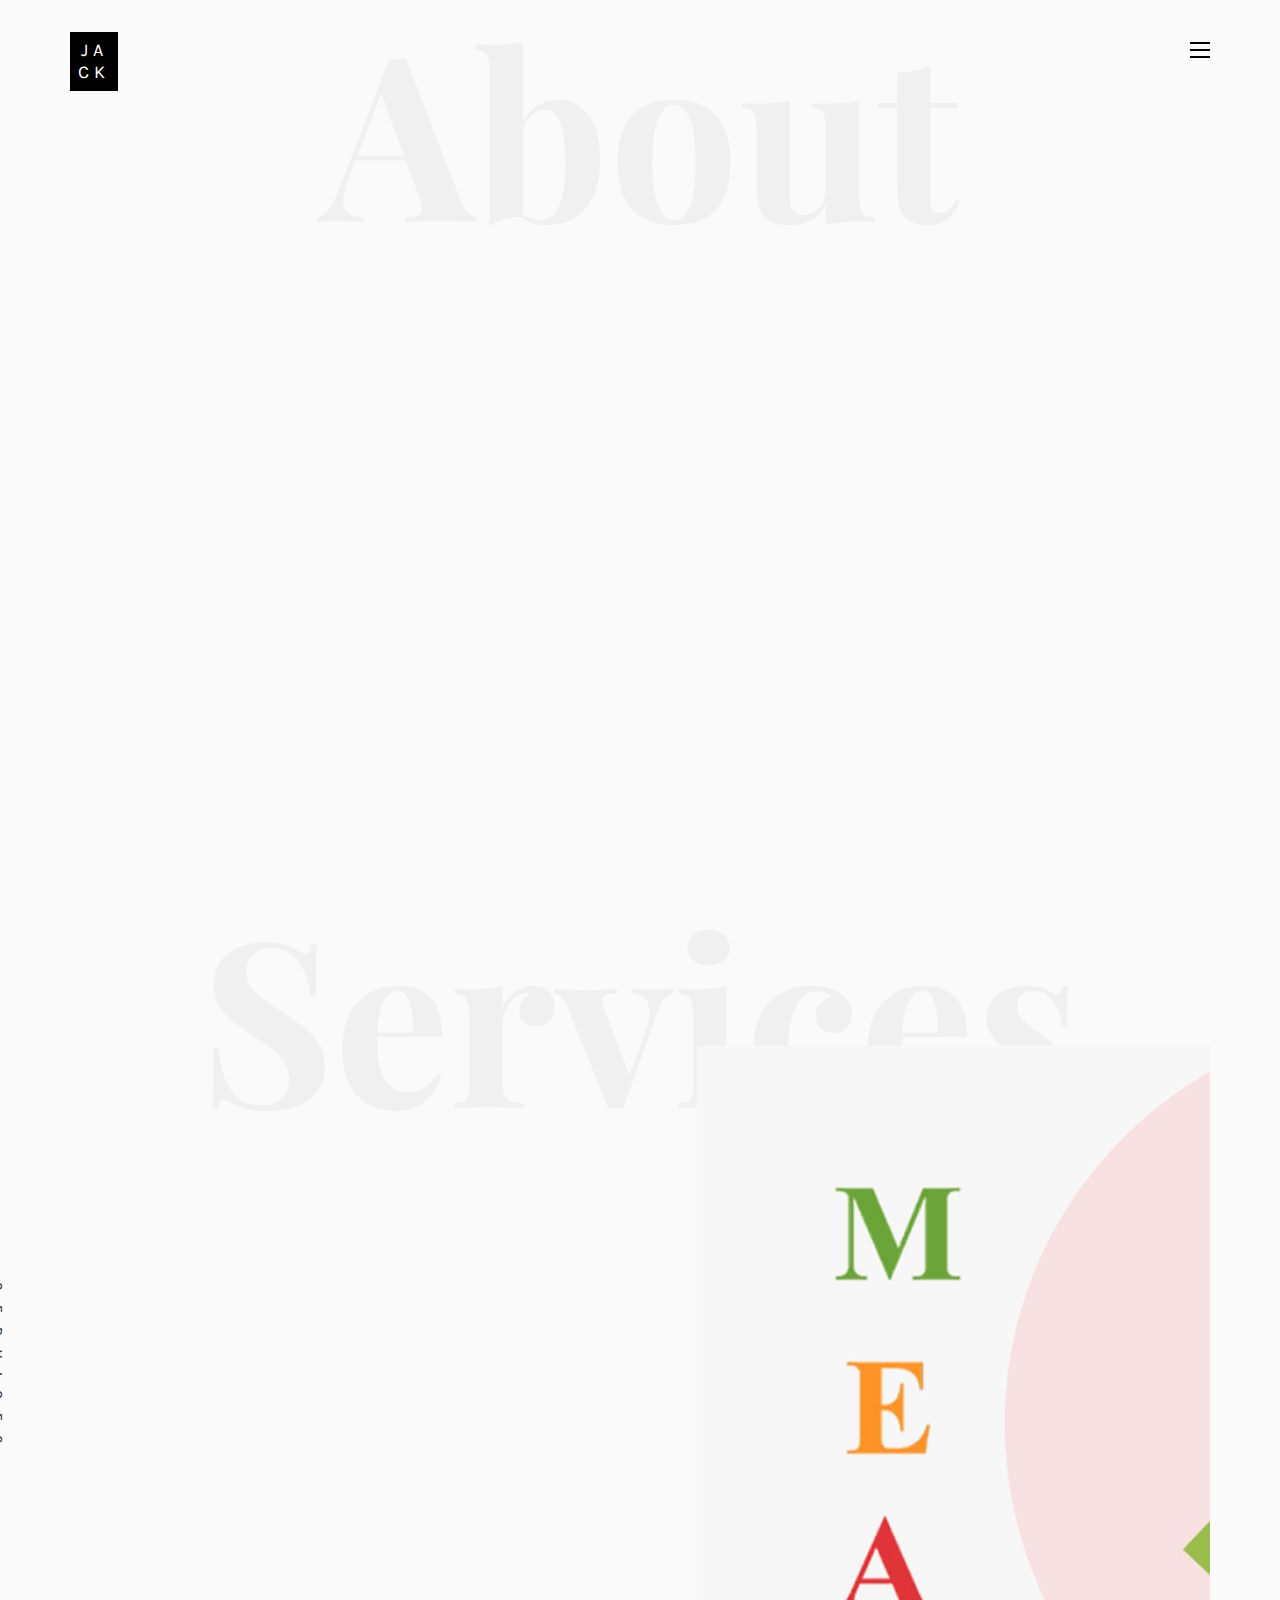
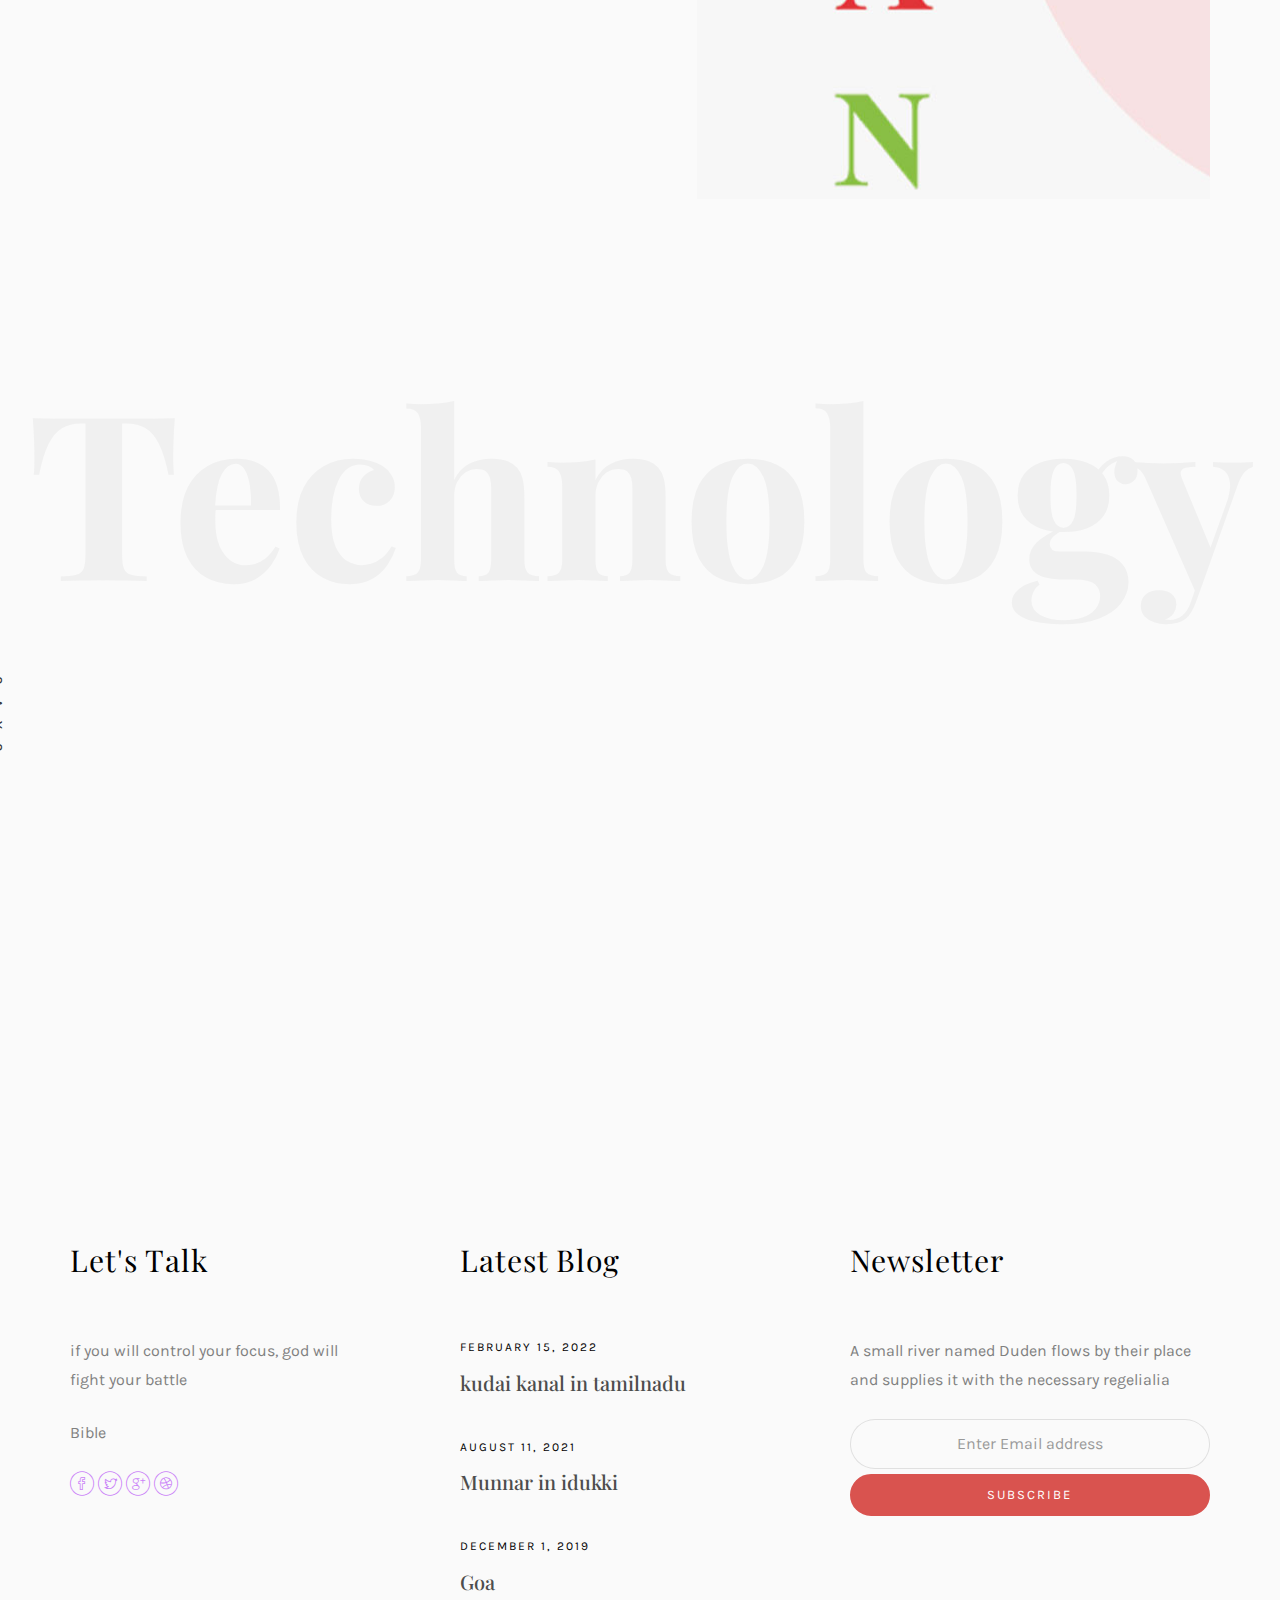
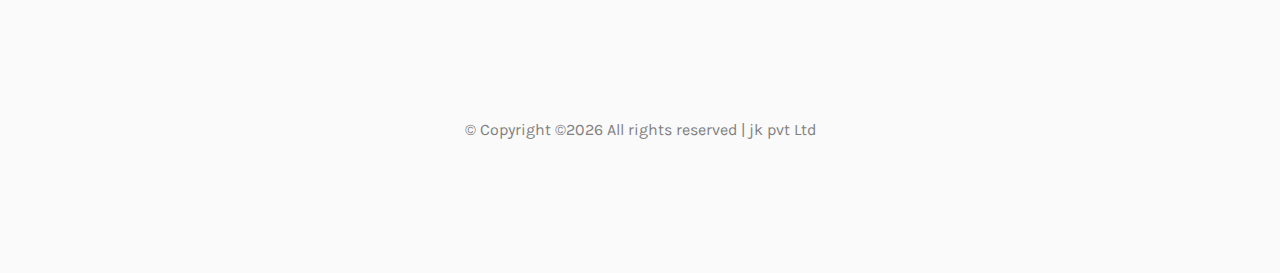
<file: index.html>
<!DOCTYPE HTML>
<html>
	<head>
	<meta charset="utf-8">
	<meta http-equiv="X-UA-Compatible" content="IE=edge">
	<title>Jk.com</title>
	<meta name="viewport" content="width=device-width, initial-scale=1">
	<meta name="description" content="" />
	<meta name="keywords" content="" />
	<meta name="author" content="" />

  <!-- Facebook and Twitter integration -->
	<meta property="og:title" content=""/>
	<meta property="og:image" content=""/>
	<meta property="og:url" content=""/>
	<meta property="og:site_name" content=""/>
	<meta property="og:description" content=""/>
	<meta name="twitter:title" content="" />
	<meta name="twitter:image" content="" />
	<meta name="twitter:url" content="" />
	<meta name="twitter:card" content="" />

	<!-- Place favicon.ico and apple-touch-icon.png in the root directory -->
	<link rel="shortcut icon" href="favicon.ico">

	<link href="https://fonts.googleapis.com/css?family=Karla:400,700" rel="stylesheet">
	<link href="https://fonts.googleapis.com/css?family=Playfair+Display:400,400i,700" rel="stylesheet">
	
	<!-- Animate.css -->
	<link rel="stylesheet" href="css/animate.css">
	<!-- Icomoon Icon Fonts-->
	<link rel="stylesheet" href="css/icomoon.css">
	<!-- Bootstrap  -->
	<link rel="stylesheet" href="css/bootstrap.css">
	<!-- Owl Carousel -->
	<link rel="stylesheet" href="css/owl.carousel.min.css">
	<link rel="stylesheet" href="css/owl.theme.default.min.css">
	<!-- Magnific Popup -->
	<link rel="stylesheet" href="css/magnific-popup.css">

	<link rel="stylesheet" href="css/style.css">


	<!-- Modernizr JS -->

	<!-- FOR IE9 below -->
	<!--[if lt IE 9]>
	<script src="js/respond.min.js"></script>
	<![endif]-->

	</head>
	<body>

	<nav id="colorlib-main-nav" role="navigation">
		<a href="#" class="js-colorlib-nav-toggle colorlib-nav-toggle active"><i></i></a>
		<div class="js-fullheight colorlib-table">
			<div class="colorlib-table-cell js-fullheight">
				<div class="row">
					<div class="col-md-12">
						<div class="form-group">
							<input type="text" class="form-control" id="search" placeholder="Enter any key to search...">
							<button type="submit" class="btn btn-primary"><i class="icon-search3"></i></button>
						</div>
					</div>
				</div>
				<div class="row">
					<div class="col-md-12">
						<ul>
							<li class="active"><a href="index.html">Home</a></li>
							<li><a href="services.html">Services</a></li>
							<li><a href="work.html">Work</a></li>
							<li><a href="blog.html">Blog</a></li>
							<li><a href="about.html">About</a></li>
							<li><a href="contact.html">Contact</a></li>
						</ul>
					</div>
				</div>
				<div class="row">
					<div class="col-md-12">
						<h2 class="head-title">Works</h2>
						<a href="images/work-1.jpg" class="gallery image-popup-link text-center" style="background-image: url(images/work-1.jpg);">
							<span><i class="icon-search3"></i></span>
						</a>
						<a href="images/work-2.jpg" class="gallery image-popup-link text-center" style="background-image: url(images/work-2.jpg);">
							<span><i class="icon-search3"></i></span>
						</a>
						<a href="images/work-3.jpg" class="gallery image-popup-link text-center" style="background-image: url(images/work-3.jpg);">
							<span><i class="icon-search3"></i></span>
						</a>
						<a href="images/work-4.jpg" class="gallery image-popup-link text-center" style="background-image: url(images/work-4.jpg);">
							<span><i class="icon-search3"></i></span>
						</a>
					</div>	
				</div>
			</div>
		</div>
	</nav>
	
	<div id="colorlib-page">
		<header>
			<div class="container">
				<div class="row">
					<div class="col-md-12">
						<div class="colorlib-navbar-brand">
							<a class="colorlib-logo" href="index.html"><span>JA</span><span>CK</span></a>
						</div>
						<a href="#" class="js-colorlib-nav-toggle colorlib-nav-toggle"><i></i></a>
					</div>
				</div>
			</div>
		</header>
		<div id="colorlib-about">
			<div class="container">
				<div class="row text-center">
					<h2 class="bold">About</h2>
				</div>
				<div class="row">
					<div class="col-md-5 animate-box">
						<div class="owl-carousel3">
							<div class="item">
								<img class="img-responsive about-img" src="images/jack2.jpg" alt="html5 bootstrap template by colorlib.com">
							</div>
							<div class="item">
								<img class="img-responsive about-img" src="images/jack1.jpg" alt="html5 bootstrap template by colorlib.com">
							</div>
						</div>
					</div>
					<div class="col-md-6 col-md-push-1 animate-box">
						<div class="about-desc">
							<div class="owl-carousel3">
								<div class="item">
									<h2><span>Jackson</span></h2>
								</div>
								<div class="item">
									<h2><span>I'm</span><span>A Web Developer</span></h2>
									
								</div>
							</div>
							<div class="desc">
								<div class="rotate">
									<h2 class="heading">About</h2>
								</div>
								<p>I'm a Web Developer and a tech enthusiast. I have 1 years of experience in Web Development. I have completed more than 50+ successful web development projects. I help businesses to grow their online presence by having modern and up-to-date websites. I offer full website creation service along with search engine optimization, marketing, eCommerce solutions and conversion rate optimization. Feel free to contact me for any questions or orders! </p>
								<p class="colorlib-social-icons">
									<a href="https://www.bi-instagram.com/"><i class="bi bi-instagram"></i></a>
									<a href="https://twitter.com/"><i class="icon-twitter3"></i></a>
									<a href="https://plus.google.com/"><i class="icon-googleplus"></i></a>
									<a href="#"><i class="icon-dribbble2"></i></a>
								</p>
								<p><a href="contact.html" class="btn btn-primary btn-outline">Contact Me!</a></p>
							</div>
						</div>
					</div>
				</div>
			</div>
		</div>
		<div id="colorlib-services">
			<div class="container">
				<div class="row text-center">
					<h2 class="bold">Services</h2>
				</div>
				<div class="row">
					<div class="col-md-12">
						<div class="services-flex">
							<div class="one-third">
								<div class="row">
									<div class="col-md-12 col-md-offset-0 animate-box intro-heading">
										<span>My Services</span>
										<h2>Here Are Some of My Skills</h2>
									</div>
								</div>
								<div class="row">
									<div class="col-md-12">
										<div class="rotate">
											<h2 class="heading">Services</h2>
										</div>
									</div>
									<div class="col-md-6">
										<div class="services animate-box">
											<h3>1 - Graphic Design</h3>
											<ul>
												
												<li>Website &amp; Digital Design</li>
												<li>Photoshop &amp; illustrate</li>
												<li>Print Design</li>
											</ul>
										</div>
										<div class="services animate-box">
											<h3>3 - Front End Development</h3>
											<ul>
												<li>HTML / CSS</li>
												<li>Java Script </li>
												<li>Jquery</li>
												<li>Bootstrap</li>
											</ul>
										</div>
									</div>
									<div class="col-md-6">
										<div class="services animate-box">
											<h3>2 - Backend development</h3>
											<ul>
												<li>node.js</li>									
												<li>express</li>
												<li>Mongo DB</li>
												
											</ul>
										</div>
									</div>
								</div>
								</div>
							<div class="one-forth services-img"  style="background-image: url(images/services-img.jpg																																									)">
							</div>
						</div>
					</div>
				</div>
			</div>
		</div>


		<div id="colorlib-testimony">
			<div class="container">
				<div class="row text-center">
					<h2 class="bold">Technology</h2>
				</div>
				<div class="row">
					<div class="col-md-12 col-md-offset-0 text-center animate-box intro-heading">
						<h2>Elon Musk  Says</h2>
					</div>
				</div>
				<div class="row">
					<div class="col-md-12">
						<div class="rotate">
							<h2 class="heading">Says</h2>
						</div>
					</div>
				</div>
				<div class="row animate-box">
					<div class="owl-carousel">
						<div class="item">
							<div class="col-md-12 text-center">
								<div class="testimony">
									<blockquote>
										<p>"You want to have a future where you're expecting things to be better, not one where you're expecting things to be worse."</p>
										<span>" &mdash; Elon Mask</span>
									</blockquote>
								</div>
							</div>
						</div>
						<div class="item">
							<div class="col-md-12 text-center">
								<div class="testimony">
									<blockquote>
										<p>"If something's important enough, you should try. Even if - the probable outcome is failure.
											</p>
										<span>" &mdash; Elon Mask</span>
									</blockquote>
								</div>
							</div>
						</div>
						<div class="item">
							<div class="col-md-12 text-center">
								<div class="testimony">
									<blockquote>
										<p>"People work better when they know what the goal is and why. It is important that people look forward to coming to work in the morning and enjoy working. 
											</p>
										<span>" &mdash; Elon Mask</span>
									</blockquote>
								</div>
							</div>
						</div>
					</div>
				</div>
			</div>
		</div>

		<footer>
			<div id="footer">
				<div class="container">
					<div class="row">
						<div class="col-md-4 col-pb-sm">
							<div class="row">
								<div class="col-md-10">
									<h2>Let's Talk</h2>
									<p>if you will control your focus, god will fight your battle</p>
									<p>Bible</p>
									<p class="colorlib-social-icons">
										<a href=""><i class="icon-facebook4"></i></a>
										<a href="#"><i class="icon-twitter3"></i></a>
										<a href="#"><i class="icon-googleplus"></i></a>
										<a href="#"><i class="icon-dribbble2"></i></a>
									</p>
								</div>
							</div>
						</div>
						<div class="col-md-4 col-pb-sm">
							<h2>Latest Blog</h2>
							<div class="f-entry">
								<a href="#" class="featured-img" style="background-image: url(images/img-1.jpg);"></a>
								<div class="desc">
									<span>February 15, 2022</span>
									<h3><a href="#">kudai kanal in tamilnadu</a></h3>
								</div>
							</div>
							<div class="f-entry">
								<a href="#" class="featured-img" style="background-image: url(images/img-2.jpg);"></a>
								<div class="desc">
									<span>August 11, 2021</span>
									<h3><a href="#">Munnar in idukki</a></h3>
								</div>
							</div>
							<div class="f-entry">
								<a href="#" class="featured-img" style="background-image: url(images/img-3.jpg);"></a>
								<div class="desc">
									<span>December 1, 2019</span>
									<h3><a href="#">Goa</a></h3>
								</div>
							</div>
						</div>
						<div class="col-md-4 col-pb-sm">
							<h2>Newsletter</h2>
							<p>A small river named Duden flows by their place and supplies it with the necessary regelialia</p>
							<div class="subscribe text-center">
								<div class="form-group">
									<input type="text" class="form-control text-center" placeholder="Enter Email address">
									<input type="submit" value="Subscribe" class="btn  btn-danger btn-custom">
								</div>
							</div>
						</div>
					</div>
					<div class="row">
						<div class="col-md-12 text-center">
							<p>
								&copy; <!-- Link back to Colorlib can't be removed. Template is licensed under CC BY 3.0. -->
Copyright &copy;<script>document.write(new Date().getFullYear());</script> All rights reserved | jk pvt Ltd 
<!-- Link back to Colorlib can't be removed. Template is licensed under CC BY 3.0. -->
							</p>
						</div>
					</div>
				</div>
			</div>
		</footer>
	
	</div>

	<!-- jQuery -->
	<script src="js/jquery.min.js"></script>
	<!-- jQuery Easing -->
	<script src="js/jquery.easing.1.3.js"></script>
	<!-- Bootstrap -->
	<script src="js/bootstrap.min.js"></script>
	<!-- Waypoints -->
	<script src="js/jquery.waypoints.min.js"></script>
	<!-- Owl Carousel -->
	<script src="js/owl.carousel.min.js"></script>
	<!-- Magnific Popup -->
	<script src="js/jquery.magnific-popup.min.js"></script>
	<script src="js/magnific-popup-options.js"></script>

	<!-- Main JS (Do not remove) -->
	<script src="js/main.js"></script>
    	<script src="js/modernizr-2.6.2.min.js"></script>

	</body>
</html>
</file>
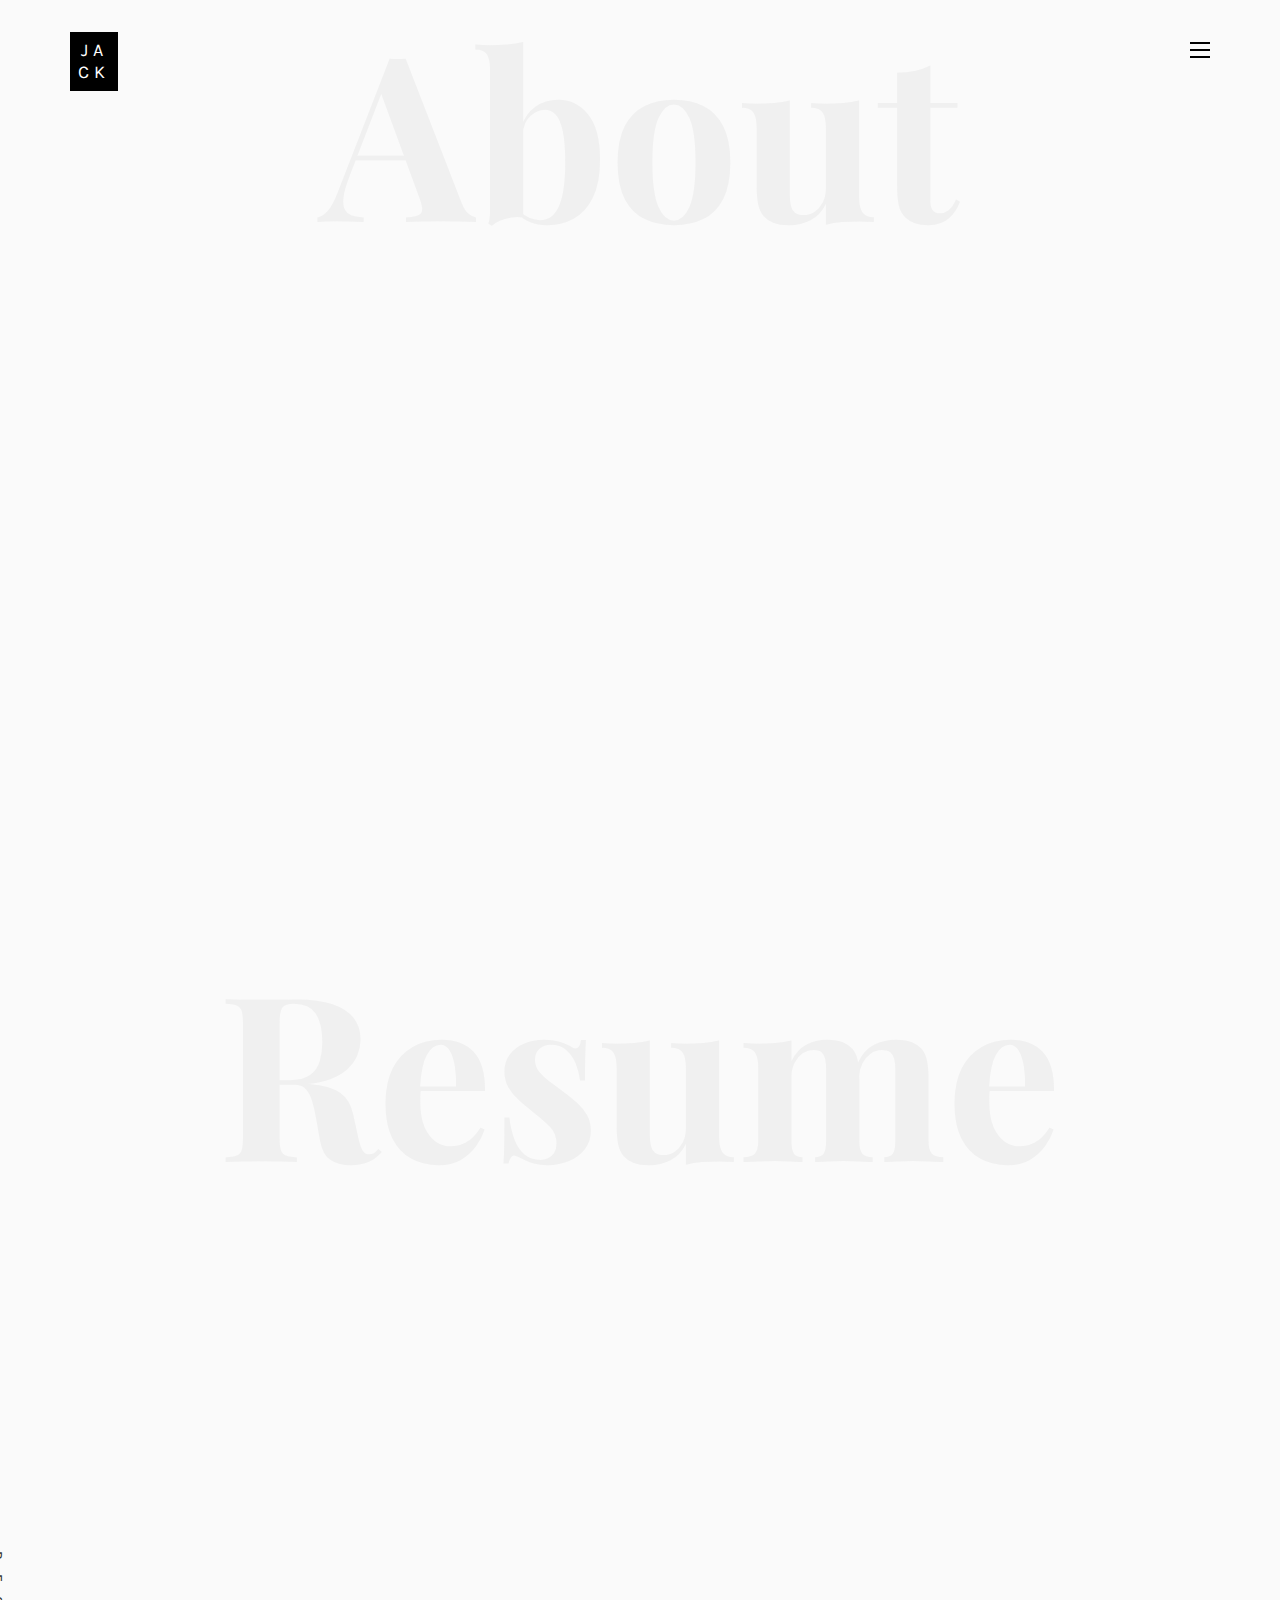
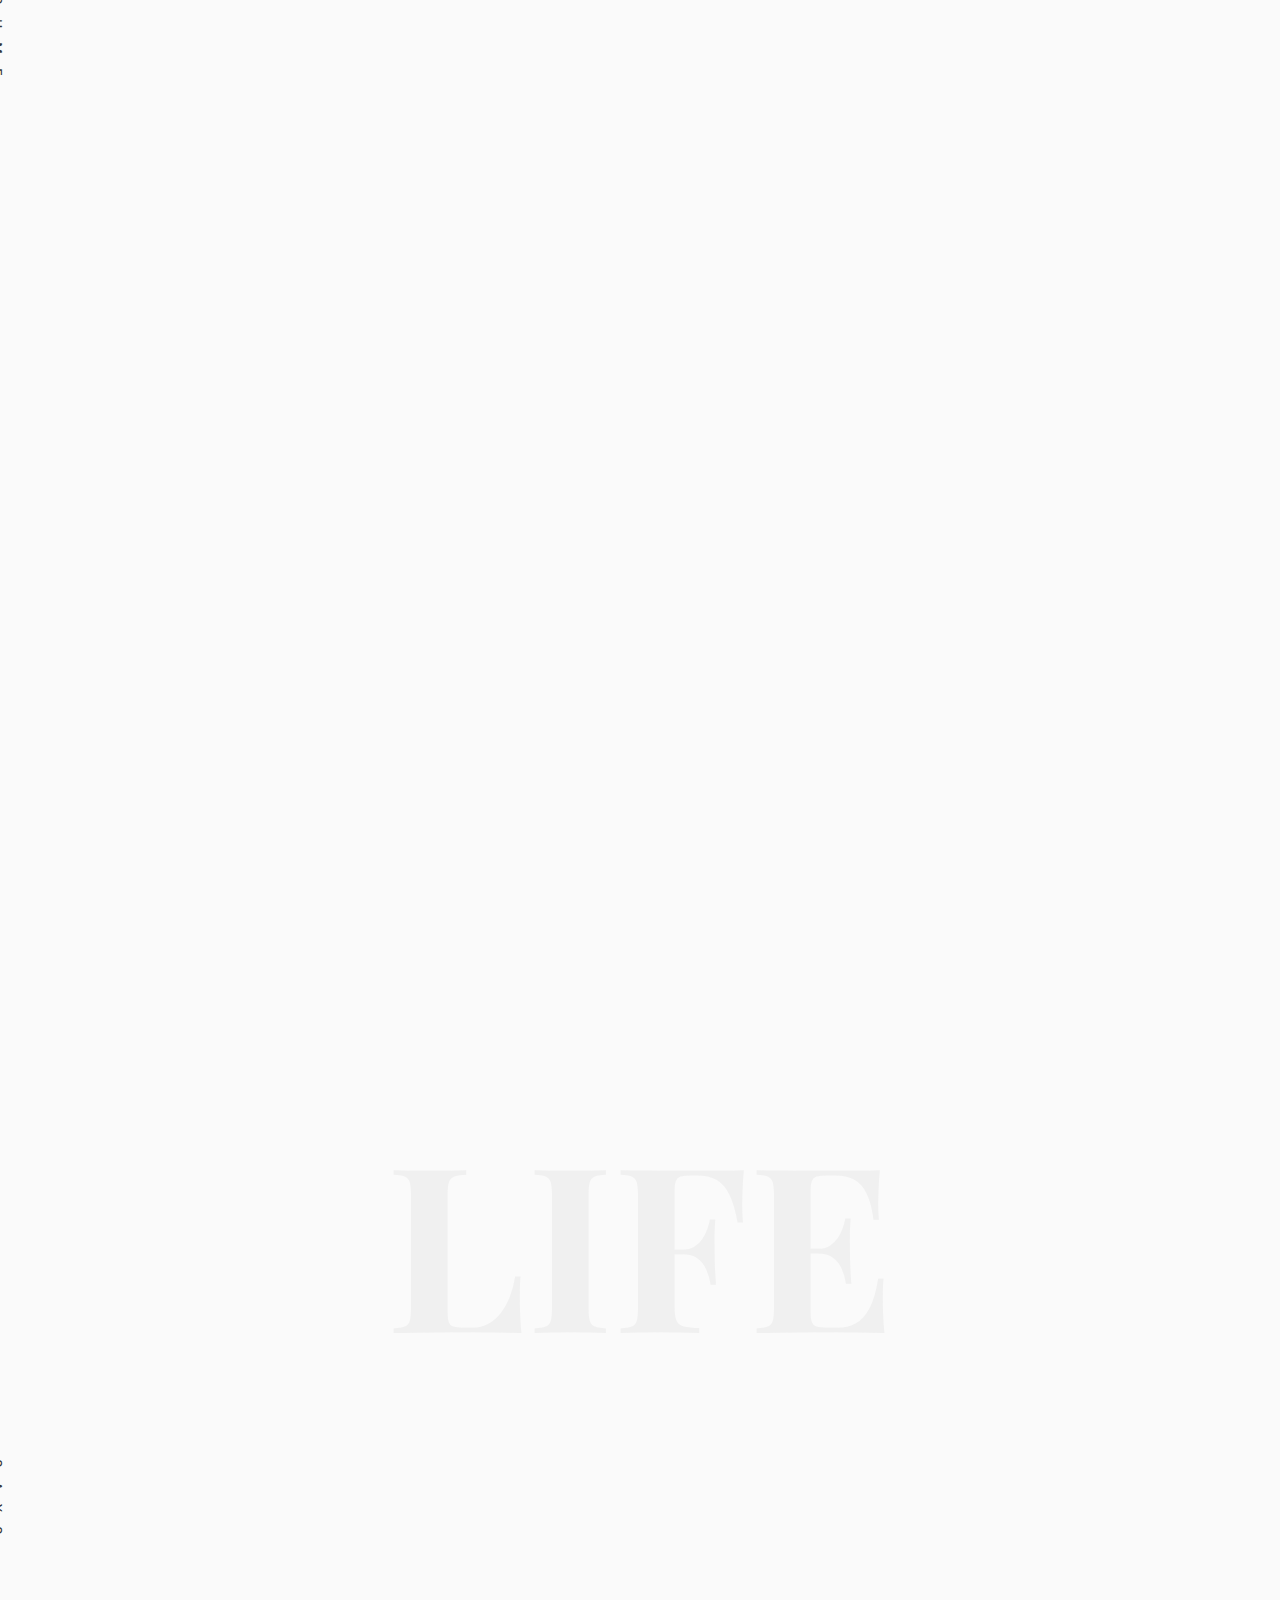
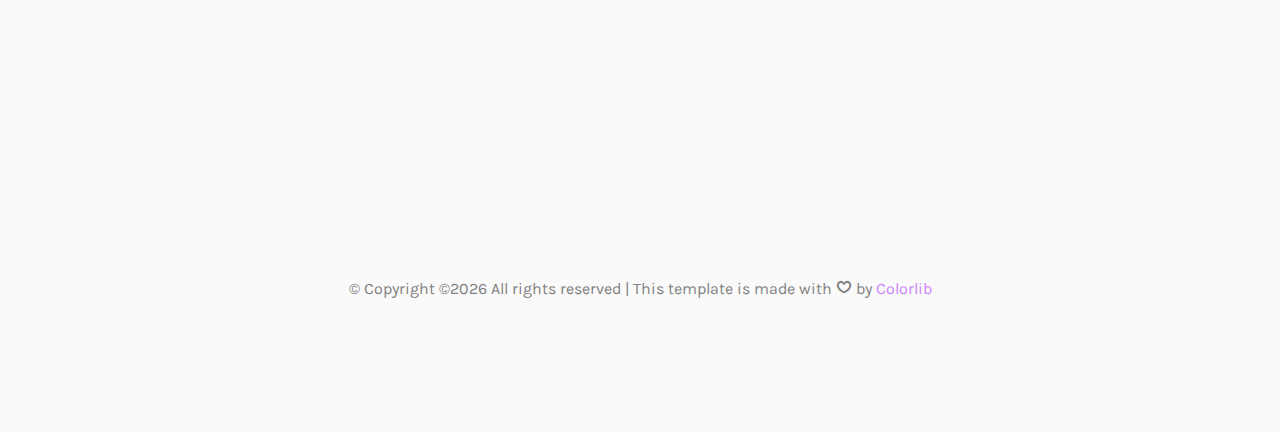
<file: about.html>
<!DOCTYPE HTML>
<html>
	<head>
	<meta charset="utf-8">
	<meta http-equiv="X-UA-Compatible" content="IE=edge">
	<title>Jk.com</title>
	<meta name="viewport" content="width=device-width, initial-scale=1">
	<meta name="description" content="" />
	<meta name="keywords" content="" />
	<meta name="author" content="" />

  <!-- Facebook and Twitter integration -->
	<meta property="og:title" content=""/>
	<meta property="og:image" content=""/>
	<meta property="og:url" content=""/>
	<meta property="og:site_name" content=""/>
	<meta property="og:description" content=""/>
	<meta name="twitter:title" content="" />
	<meta name="twitter:image" content="" />
	<meta name="twitter:url" content="" />
	<meta name="twitter:card" content="" />

	<!-- Place favicon.ico and apple-touch-icon.png in the root directory -->
	<link rel="shortcut icon" href="favicon.ico">

	<link href="https://fonts.googleapis.com/css?family=Karla:400,700" rel="stylesheet">
	<link href="https://fonts.googleapis.com/css?family=Playfair+Display:400,400i,700" rel="stylesheet">
	
	<!-- Animate.css -->
	<link rel="stylesheet" href="css/animate.css">
	<!-- Icomoon Icon Fonts-->
	<link rel="stylesheet" href="css/icomoon.css">
	<!-- Bootstrap  -->
	<link rel="stylesheet" href="css/bootstrap.css">
	<!-- Owl Carousel -->
	<link rel="stylesheet" href="css/owl.carousel.min.css">
	<link rel="stylesheet" href="css/owl.theme.default.min.css">
	<!-- Magnific Popup -->
	<link rel="stylesheet" href="css/magnific-popup.css">

	<link rel="stylesheet" href="css/style.css">


	<!-- Modernizr JS -->
	<script src="js/modernizr-2.6.2.min.js"></script>
	<!-- FOR IE9 below -->
	<!--[if lt IE 9]>
	<script src="js/respond.min.js"></script>
	<![endif]-->

	</head>
	<body>

	<nav id="colorlib-main-nav" role="navigation">
		<a href="#" class="js-colorlib-nav-toggle colorlib-nav-toggle active"><i></i></a>
		<div class="js-fullheight colorlib-table">
			<div class="colorlib-table-cell js-fullheight">
				<div class="row">
					<div class="col-md-12">
						<div class="form-group">
							<input type="text" class="form-control" id="search" placeholder="Enter any key to search...">
							<button type="submit" class="btn btn-primary"><i class="icon-search3"></i></button>
						</div>
					</div>
				</div>
				<div class="row">
					<div class="col-md-12">
						<ul>
							<li><a href="index.html">Home</a></li>
							<li><a href="services.html">Services</a></li>
							<li><a href="work.html">Work</a></li>
							<li><a href="blog.html">Blog</a></li>
							<li class="active"><a href="about.html">About</a></li>
							<li><a href="contact.html">Contact</a></li>
						</ul>
					</div>
				</div>
				<div class="row">
					<div class="col-md-12">
						<h2 class="head-title">Works</h2>
						<a href="images/work-1.jpg" class="gallery image-popup-link text-center" style="background-image: url(images/work-1.jpg);">
							<span><i class="icon-search3"></i></span>
						</a>
						<a href="images/work-2.jpg" class="gallery image-popup-link text-center" style="background-image: url(images/work-2.jpg);">
							<span><i class="icon-search3"></i></span>
						</a>
						<a href="images/work-3.jpg" class="gallery image-popup-link text-center" style="background-image: url(images/work-3.jpg);">
							<span><i class="icon-search3"></i></span>
						</a>
						<a href="images/work-4.jpg" class="gallery image-popup-link text-center" style="background-image: url(images/work-4.jpg);">
							<span><i class="icon-search3"></i></span>
						</a>
					</div>
				</div>
			</div>
		</div>
	</nav>
	
	<div id="colorlib-page">
		<header>
			<div class="container">
				<div class="row">
					<div class="col-md-12">
						<div class="colorlib-navbar-brand">
							<a class="colorlib-logo" href="index.html"><span>JA</span><span>CK</span></a>
						</div>
						<a href="#" class="js-colorlib-nav-toggle colorlib-nav-toggle"><i></i></a>
					</div>
				</div>
			</div>
		</header>
		<div id="colorlib-about">
			<div class="container">
				<div class="row text-center">
					<h2 class="bold">About</h2>
				</div>
				<div class="row row-padded-bottom">
					<div class="col-md-5 animate-box">
						<img class="img-responsive about-img" src="images/about.jpg" alt="html5 bootstrap template by colorlib.com">
					</div>
					<div class="col-md-6 col-md-push-1 animate-box">
						<div class="about-desc">
							<h2><span>Jackson</span></h2>
							<div class="desc">
								<div class="rotate">
									<h2 class="heading">About</h2>
								</div>
								<p>I'm a Web Developer and a tech enthusiast. I have 1 years of experience in Web Development. I have completed more than 50+ successful web development projects. I help businesses to grow their online presence by having modern and up-to-date websites. I offer full website creation service along with search engine optimization, marketing, eCommerce solutions and conversion rate optimization. Feel free to contact me for any questions or orders!</p>
								<p class="colorlib-social-icons">
									<a href="#"><i class="icon-facebook4"></i></a>
									<a href="#"><i class="icon-twitter3"></i></a>
									<a href="#"><i class="icon-googleplus"></i></a>
									<a href="#"><i class="icon-dribbble2"></i></a>
								</p>
								<p><a href="work.html" class="btn btn-primary btn-outline">View My Works</a></p>
							</div>
						</div>
					</div>
				</div>
			</div>
		</div>
		<div id="colorlib-services">
			<div class="container">
				<div class="row text-center">
					<h2 class="bold">Resume</h2>
				</div>
				<div class="row">
					<div class="col-md-12">
						<div class="services-flex">
							<div class="one-third">
								<div class="row">
									<div class="col-md-12 col-md-offset-0 animate-box intro-heading">
										<span>Resume</span>
										<h2>Education</h2>
										 <dl>
											<dt>SSLC</dt>
											<dd>St.Gregourious HS Mylode, Kottarakara Kollam</dd>
											<br>
											
											<dt>Plus Two</dt>
											<dd>TEMVHSS Mylode Kollam</dd>
											
											<br>
											<dt>Diploma in Computer Application</dt>
											<dd>Keltron Institute Of Technology</dd>
											
										 </dl>
									</div>
								</div>
								<div class="row">
									<div class="col-md-12">
										<div class="rotate">
											<h2 class="heading">Resume</h2>
										</div>
									</div>
									<div class="col-md-12">
										<div class="services animate-box intro-heading">
											<h2>Experience</h2>
											<dl>
												<dt>StenoGrapher</dt>
												<dd>Indian Space Research Center TVM</dd>
												<br>
												
												<dt>Techical Supporter</dt>
												<dd>Gj Infotech Pvt Ltd</dd>
												
												<br>
												<dt>Brototype</dt>
												<dd>MEAN Stack Developer</dd>
												
											 </dl>
										</div>
										<div class="services animate-box intro-heading">
											<h2>Skills</h2>
											<h3>HTMl</h3>
											<h3>CSS</h3>
											<h3>JAVASCRIPT</h3>
											<h3>C, C++</h3>
											<h3>JAVA</h3>
											
										</div>
										<div class="services animate-box intro-heading">
											<h2>Hobbies</h2>
											<p>Learn New Technology,Watching Movies,playing Mobile 
												games, Reading Books,Listening Musics
											</p>
										</div>
									</div>
								</div>
							</div>
							<div class="one-forth services-img" >
								<div class="col-md-12">
									<div class="services animate-box intro-heading">
										<h2>Using Fontend Developments</h2>
										<Li>HTMl</Li>
										<Li>CSS</Li>
										<Li>Bootstrap</Li>
										<Li>Angular</Li>
									</div>
									<div class="services animate-box intro-heading">
										<h2>Using Backend Developments</h2>
										<Li>Express.js</Li>
										<Li>Node.js</Li>
										<Li>Typescript</Li>
										
										
										
									</div>
									<div class="services animate-box intro-heading">
										<h2>Database</h2>
										<li>Mongo DB</Datag></li>
										<div class="immg ">
											<img  src="images/frontend_graphic.png" class="img-fluid" alt="meanlogo"width="500" height="600">
										</div>
									</div>
								</div>
							</div>

							</div>
						</div>
					</div>
				</div>
			</div>
		</div>

		<div id="colorlib-testimony">
			<div class="container">
				<div class="row text-center">
					<h2 class="bold">LIFE</h2>
				</div>
				<div class="row">
					<div class="col-md-12 col-md-offset-0 text-center animate-box intro-heading">
						<span>Testimonies</span>
						<h2>Abthul kalam says</h2>
					</div>
				</div>
				<div class="row">
					<div class="col-md-12">
						<div class="rotate">
							<h2 class="heading">Says</h2>
						</div>
					</div>
				</div>
				<div class="row animate-box">
					<div class="owl-carousel">
						<div class="item">
							<div class="col-md-12 text-center">
								<div class="testimony">
									<blockquote>
										<p>"Your time is limited, so don't waste it living someone else's life. ...</p>
										
									</blockquote>
								</div>
							</div>
						</div>
						<div class="item">
							<div class="col-md-12 text-center">
								<div class="testimony">
									<blockquote>
										<p>"If life were predictable it would cease to be life, and be without flavor. -</p>
										
									</blockquote>
								</div>
							</div>
						</div>
						<div class="item">
							<div class="col-md-12 text-center">
								<div class="testimony">
									<blockquote>
										<p>"Failure will never overtake me if my determination to succeed is strong enough.</p>
										
									</blockquote>
								</div>
							</div>
						</div>
					</div>
				</div>
			</div>
		</div>

		<footer>
			<div id="footer">
				<div class="container">
					
					<div class="row">
						<div class="col-md-12 text-center">
							<p>
								&copy; <!-- Link back to Colorlib can't be removed. Template is licensed under CC BY 3.0. -->
Copyright &copy;<script>document.write(new Date().getFullYear());</script> All rights reserved | This template is made with <i class="icon-heart4" aria-hidden="true"></i> by <a href="https://colorlib.com" target="_blank">Colorlib</a>
<!-- Link back to Colorlib can't be removed. Template is licensed under CC BY 3.0. -->
							</p>
						</div>
					</div>
				</div>
			</div>
		</footer>
	
	</div>

	<!-- jQuery -->
	<script src="js/jquery.min.js"></script>
	<!-- jQuery Easing -->
	<script src="js/jquery.easing.1.3.js"></script>
	<!-- Bootstrap -->
	<script src="js/bootstrap.min.js"></script>
	<!-- Waypoints -->
	<script src="js/jquery.waypoints.min.js"></script>
	<!-- Owl Carousel -->
	<script src="js/owl.carousel.min.js"></script>
	<!-- Magnific Popup -->
	<script src="js/jquery.magnific-popup.min.js"></script>
	<script src="js/magnific-popup-options.js"></script>

	<!-- Main JS (Do not remove) -->
	<script src="js/main.js"></script>

	</body>
</html>
</file>
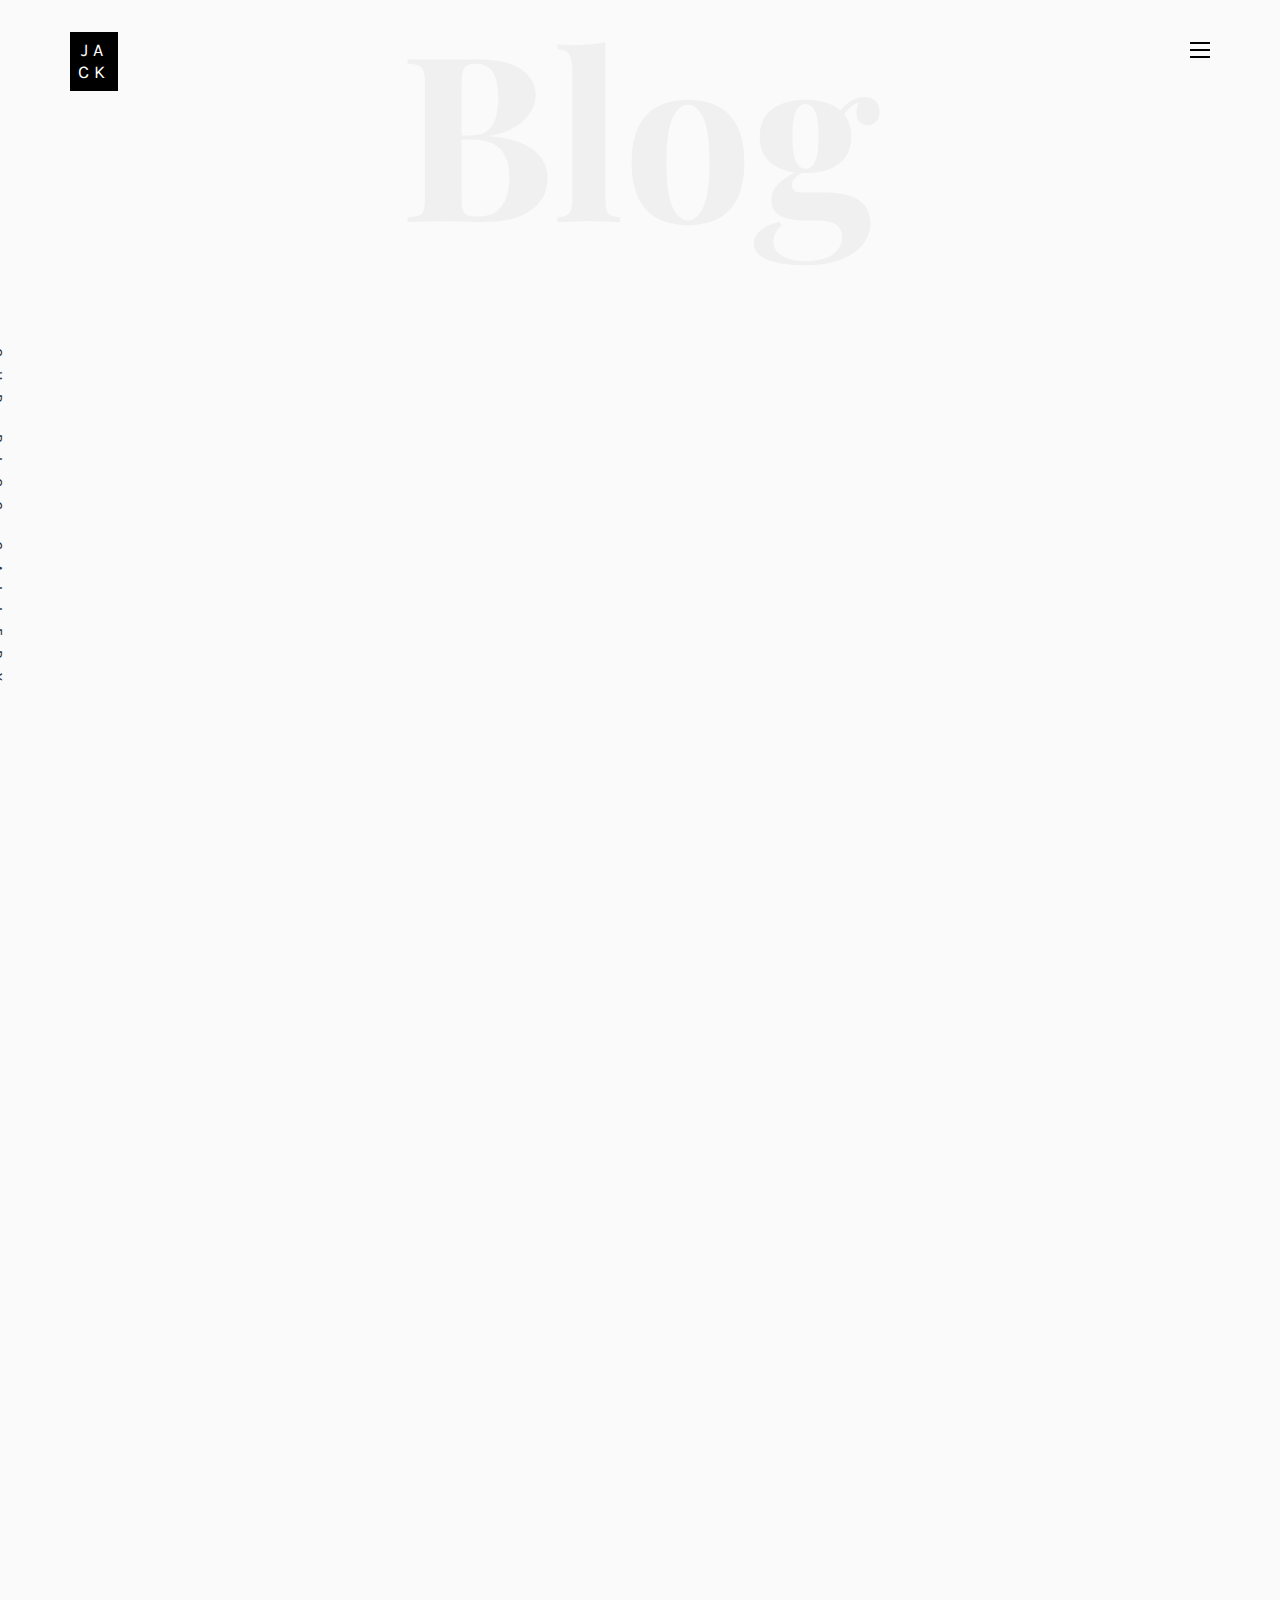
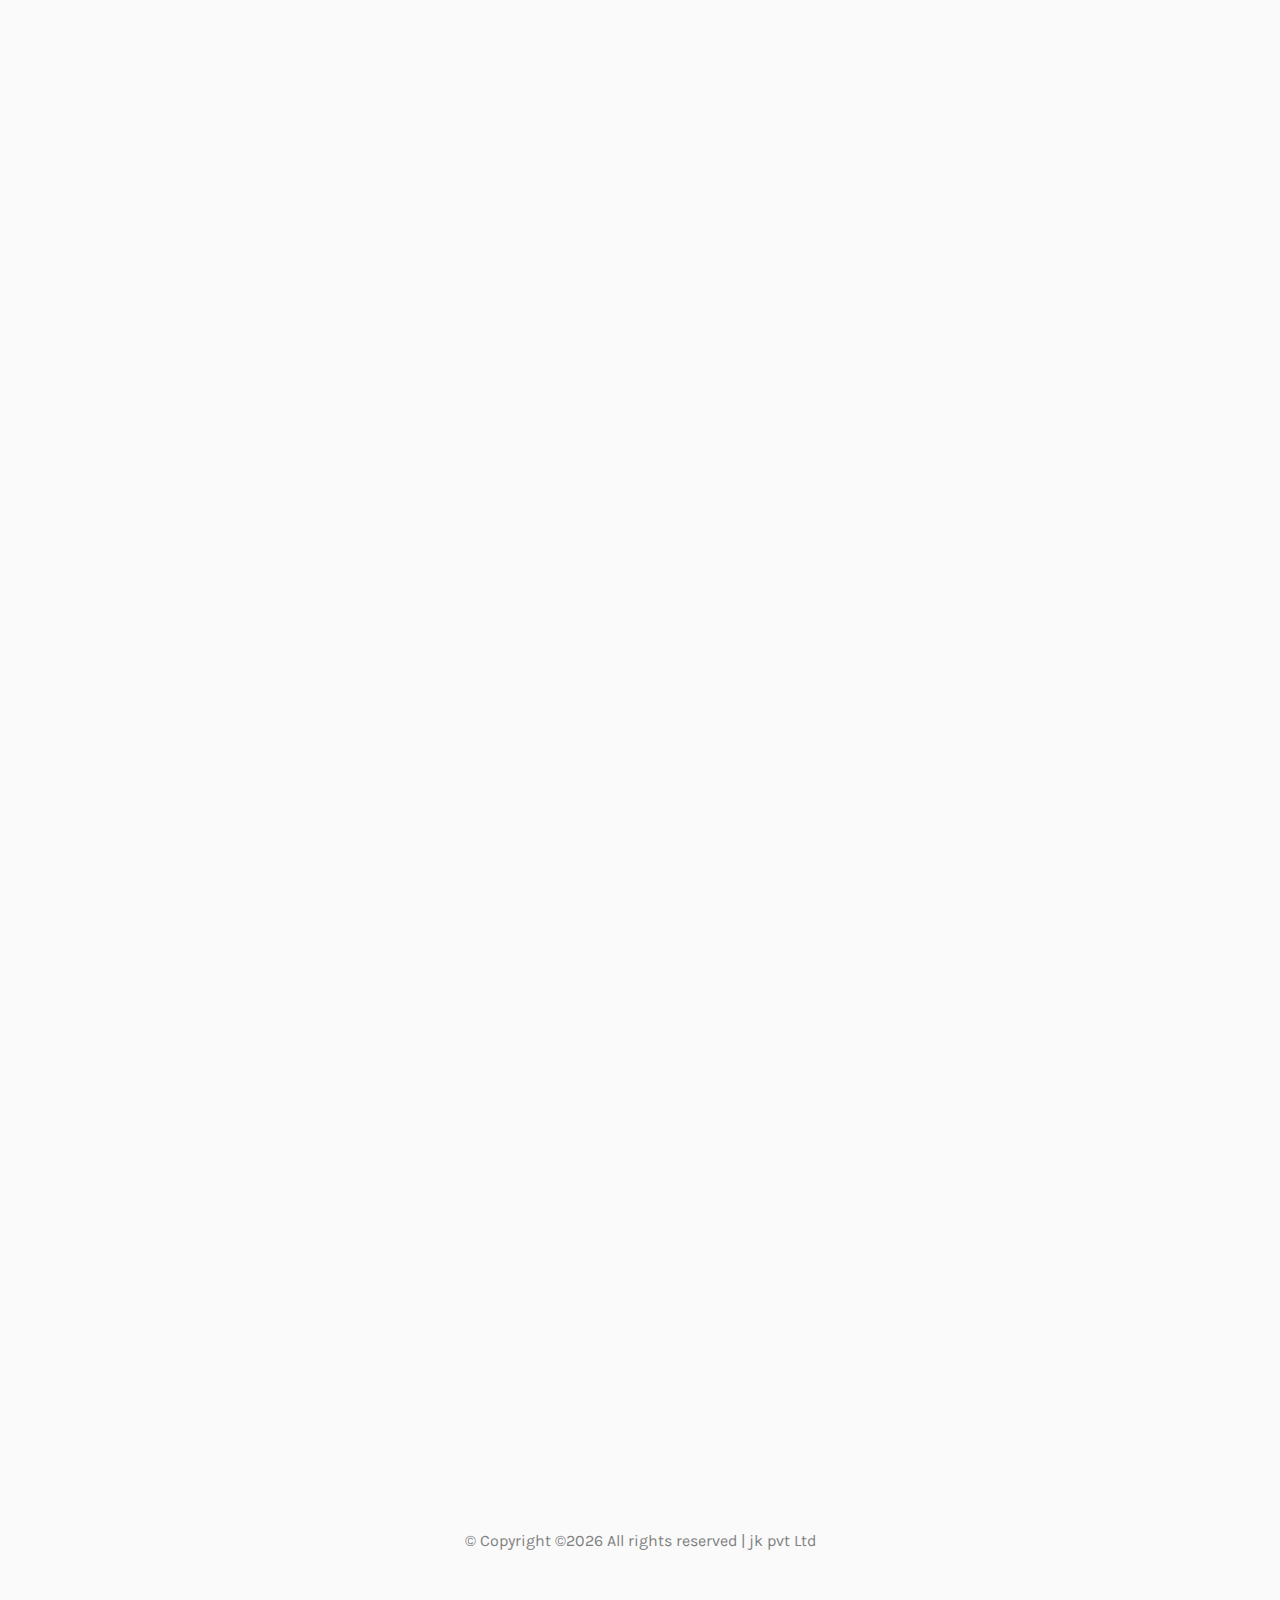
<file: blog.html>
<!DOCTYPE HTML>
<html>
	<head>
	<meta charset="utf-8">
	<meta http-equiv="X-UA-Compatible" content="IE=edge">
	<title>Jk.com</title>
	<meta name="viewport" content="width=device-width, initial-scale=1">
	<meta name="description" content="" />
	<meta name="keywords" content="" />
	<meta name="author" content="" />

  <!-- Facebook and Twitter integration -->
	<meta property="og:title" content=""/>
	<meta property="og:image" content=""/>
	<meta property="og:url" content=""/>
	<meta property="og:site_name" content=""/>
	<meta property="og:description" content=""/>
	<meta name="twitter:title" content="" />
	<meta name="twitter:image" content="" />
	<meta name="twitter:url" content="" />
	<meta name="twitter:card" content="" />

	<!-- Place favicon.ico and apple-touch-icon.png in the root directory -->
	<link rel="shortcut icon" href="favicon.ico">

	<link href="https://fonts.googleapis.com/css?family=Karla:400,700" rel="stylesheet">
	<link href="https://fonts.googleapis.com/css?family=Playfair+Display:400,400i,700" rel="stylesheet">
	
	<!-- Animate.css -->
	<link rel="stylesheet" href="css/animate.css">
	<!-- Icomoon Icon Fonts-->
	<link rel="stylesheet" href="css/icomoon.css">
	<!-- Bootstrap  -->
	<link rel="stylesheet" href="css/bootstrap.css">
	<!-- Owl Carousel -->
	<link rel="stylesheet" href="css/owl.carousel.min.css">
	<link rel="stylesheet" href="css/owl.theme.default.min.css">
	<!-- Magnific Popup -->
	<link rel="stylesheet" href="css/magnific-popup.css">

	<link rel="stylesheet" href="css/style.css">


	<!-- Modernizr JS -->
	<script src="js/modernizr-2.6.2.min.js"></script>
	<!-- FOR IE9 below -->
	<!--[if lt IE 9]>
	<script src="js/respond.min.js"></script>
	<![endif]-->

	</head>
	<body>

	<nav id="colorlib-main-nav" role="navigation">
		<a href="#" class="js-colorlib-nav-toggle colorlib-nav-toggle active"><i></i></a>
		<div class="js-fullheight colorlib-table">
			<div class="colorlib-table-cell js-fullheight">
				<div class="row">
					<div class="col-md-12">
						<div class="form-group">
							<input type="text" class="form-control" id="search" placeholder="Enter any key to search...">
							<button type="submit" class="btn btn-primary"><i class="icon-search3"></i></button>
						</div>
					</div>
				</div>
				<div class="row">
					<div class="col-md-12">
						<ul>
							<li><a href="index.html">Home</a></li>
							<li><a href="services.html">Services</a></li>
							<li><a href="work.html">Work</a></li>
							<li class="active"><a href="blog.html">Blog</a></li>
							<li><a href="about.html">About</a></li>
							<li><a href="contact.html">Contact</a></li>
						</ul>
					</div>
				</div>
				<div class="row">
					<div class="col-md-12">
						<h2 class="head-title">Works</h2>
						<a href="images/work-1.jpg" class="gallery image-popup-link text-center" style="background-image: url(images/work-1.jpg);">
							<span><i class="icon-search3"></i></span>
						</a>
						<a href="images/work-2.jpg" class="gallery image-popup-link text-center" style="background-image: url(images/work-2.jpg);">
							<span><i class="icon-search3"></i></span>
						</a>
						<a href="images/work-3.jpg" class="gallery image-popup-link text-center" style="background-image: url(images/work-3.jpg);">
							<span><i class="icon-search3"></i></span>
						</a>
						<a href="images/work-4.jpg" class="gallery image-popup-link text-center" style="background-image: url(images/work-4.jpg);">
							<span><i class="icon-search3"></i></span>
						</a>
					</div>
				</div>
			</div>
		</div>
	</nav>
	
	<div id="colorlib-page">
		<header>
			<div class="container">
				<div class="row">
					<div class="col-md-12">
						<div class="colorlib-navbar-brand">
							<a class="colorlib-logo" href="index.html"><span>JA</span><span>CK</span></a>
						</div>
						<a href="#" class="js-colorlib-nav-toggle colorlib-nav-toggle"><i></i></a>
					</div>
				</div>
			</div>
		</header>
		
		<div id="colorlib-blog">
			<div class="container">
				<div class="row text-center">
					<h2 class="bold">Blog</h2>
				</div>
				<div class="row">
					<div class="col-md-12 col-md-offset-0 text-center animate-box intro-heading">
						<span>Blog</span>
						<h2>Gallery</h2>
					</div>
				</div>
				<div class="row">
					<div class="col-md-12">
						<div class="rotate">
							<h2 class="heading">Our Blog gallery</h2>
						</div>
					</div>
				</div>
				<div class="row">
					<div class="col-md-4">
						<div class="article animate-box">
							<a href="blog.html" class="blog-img">
								<img class="img-responsive" src="images/img-1.jpg" alt="html5 bootstrap by colorlib.com">
								<div class="overlay"></div>
								<div class="link">
									<span class="read">show more</h2>
								</div>
							</a>
							<div class="desc">
								<span class="meta">11, march 2018</span>
								<h2><a href="blog.html">Thekkady Hill</a></h2>
								<p>Thekkady, with its lush greenery, gorgeous lakes, rolling hills, and dreamy valleys, is a postcard-perfect destination that lets one experience the wild charm of nature</p>
							</div>
						</div>

						<div class="article animate-box">
							<a href="blog.html" class="blog-img">
								<img class="img-responsive" src="images/img-4.jpg" alt="html5 bootstrap by colorlib.com">
								<div class="overlay"></div>
								<div class="link">
									<span class="read">show more</h2>
								</div>
							</a>
							<div class="desc">
								<span class="meta">15, ,March 2019</span>
								<h2><a href="blog.html">Kolukkumalai</a></h2>
								<p>Kolukkumalai is the world’s highest elevation tea plantation at 7900 feet msl. Kolukkumalai is without argument one of the world’s most beautiful scenic destinations. Started in the early 1900s the estate produces tea using the orthodox method in the time tested tea factory.</p>
							</div>
						</div>

						<div class="article animate-box">
							<a href="blog.html" class="blog-img">
								<img class="img-responsive" src="images/img-7.jpg" alt="html5 bootstrap by colorlib.com">
								<div class="overlay"></div>
								<div class="link">
									<span class="read"> Nature beaty</h2>
								</div>
							</a>
							<div class="desc">
								<span class="meta">14, december 2019</span>
								<h2><a href="blog.html">Athirapally</a></h2>
								<p>The Most Beautiful Waterfall of Kerala - Athirappally
									People call it the Niagara waterfall of India, as it's Kerala's biggest waterfall. It falls from a height of 80 ft and is 330 ft wide.</p>
							</div>
						</div>
					</div>


					<div class="col-md-4">
						<div class="article animate-box">
							<a href="blog.html" class="blog-img">
								<img class="img-responsive" src="images/img-2.jpg" alt="html5 bootstrap by colorlib.com">
								<div class="overlay"></div>
								<div class="link">
									<span class="read">see more</h2>
								</div>
							</a>
							<div class="desc">
								<span class="meta">19, Feb 2020</span>
								<h2><a href="blog.html">Koodaikanal</a></h2>
								<p>Kodaikanal is a charming hill town which stands amidst sylvan beauty on the southern crest of the upper Palani Hills near Madurai in Tamil Nadu.</p>
							</div>
						</div>
						
						<div class="article animate-box">
							<a href="blog.html" class="blog-img">
								<img class="img-responsive" src="images/img-5.jpg" alt="html5 bootstrap by colorlib.com">
								<div class="overlay"></div>
								<div class="link">
									<span class="read">see more</h2>
								</div>
							</a>
							<div class="desc">
								<span class="meta">24, aug 2019</span>
								<h2><a href="blog.html">Wagamon Hill</a></h2>
								<p>Punctuated with widespread tea plantations, exhilarating ravines, meandering rivulets, striking meadows and rich pine forests, Vagamon will make you feel close to nature. And with the cool breeze and peaceful atmosphere, this tourist destination makes for an ideal place for relaxation.</p>
							</div>
						</div>

						<div class="article animate-box">
							<a href="blog.html" class="blog-img">
								<img class="img-responsive" src="images/img-8.jpg" alt="html5 bootstrap by colorlib.com">
								<div class="overlay"></div>
								<div class="link">
									<span class="read">see more</h2>
								</div>
							</a>
							<div class="desc">
								<span class="meta">15, Feb 2018</span>
								<h2><a href="blog.html">Wayanad</a></h2>
								<p>It is a famous tourist destination due to its geographical location. Situated amidst the lush green mountains of Western Ghats, the natural beauty of Wayanad </p>
							</div>
						</div>
					</div>


					<div class="col-md-4">
						<div class="article animate-box">
							<a href="blog.html" class="blog-img">
								<img class="img-responsive" src="images/img-3.jpg" alt="html5 bootstrap by colorlib.com">
								<div class="overlay"></div>
								<div class="link">
									<span class="read">see more</h2>
								</div>
							</a>
							<div class="desc">
								<span class="meta">10, march 2020</span>
								<h2><a href="blog.html">Gavi Pathanamthitta</a></h2>
								<p>Gavi is a mystic beauty which is surrounded by lofty hills and plush greenery. It is a small forest village which is rich in wildlife and a place for eco-tourism.</p>
							</div>
						</div>

						<div class="article animate-box">
							<a href="blog.html" class="blog-img">
								<img class="img-responsive" src="images/img-6.jpg" alt="html5 bootstrap by colorlib.com">
								<div class="overlay"></div>
								<div class="link">
									<span class="read">see more</h2>
								</div>
							</a>
							<div class="desc">
								<span class="meta">23, jan 2019</span>
								<h2><a href="blog.html">valppara</a></h2>
								<p>The spot has a excellent view point and you can see the Kerala side from the top. Its close to a 500m walk to the view point and its worth going through that.</p>
							</div>
						</div>

						<div class="article animate-box">
							<a href="blog.html" class="blog-img">
								<img class="img-responsive" src="images/img-9.jpg" alt="html5 bootstrap by colorlib.com">
								<div class="overlay"></div>
								<div class="link">
									<span class="read">Show more</h2>
								</div>
							</a>
							<div class="desc">
								<span class="meta">15, dec 2020</span>
								<h2><a href="blog.html">Vattavada</a></h2>
								<p>It is a viewpoint from where you’ll get panoramic views of Vattavada’s terrace farms. This view includes some houses scattered across the farms in the background of tall mountains.</p>
							</div>
						</div>
					</div>
				</div>
			</div>
		</div>


		<footer>
			<div id="footer">
				<div class="container">
					
					<div class="row">
						<div class="col-md-12 text-center">
							<p>
								&copy; <!-- Link back to Colorlib can't be removed. Template is licensed under CC BY 3.0. -->
Copyright &copy;<script>document.write(new Date().getFullYear());</script> All rights reserved | jk pvt Ltd 
<!-- Link back to Colorlib can't be removed. Template is licensed under CC BY 3.0. -->
							</p>
						</div>
					</div>
				</div>
			</div>
		</footer>
	
	</div>

	<!-- jQuery -->
	<script src="js/jquery.min.js"></script>
	<!-- jQuery Easing -->
	<script src="js/jquery.easing.1.3.js"></script>
	<!-- Bootstrap -->
	<script src="js/bootstrap.min.js"></script>
	<!-- Waypoints -->
	<script src="js/jquery.waypoints.min.js"></script>
	<!-- Owl Carousel -->
	<script src="js/owl.carousel.min.js"></script>
	<!-- Magnific Popup -->
	<script src="js/jquery.magnific-popup.min.js"></script>
	<script src="js/magnific-popup-options.js"></script>

	<!-- Main JS (Do not remove) -->
	<script src="js/main.js"></script>

	</body>
</html>
</file>
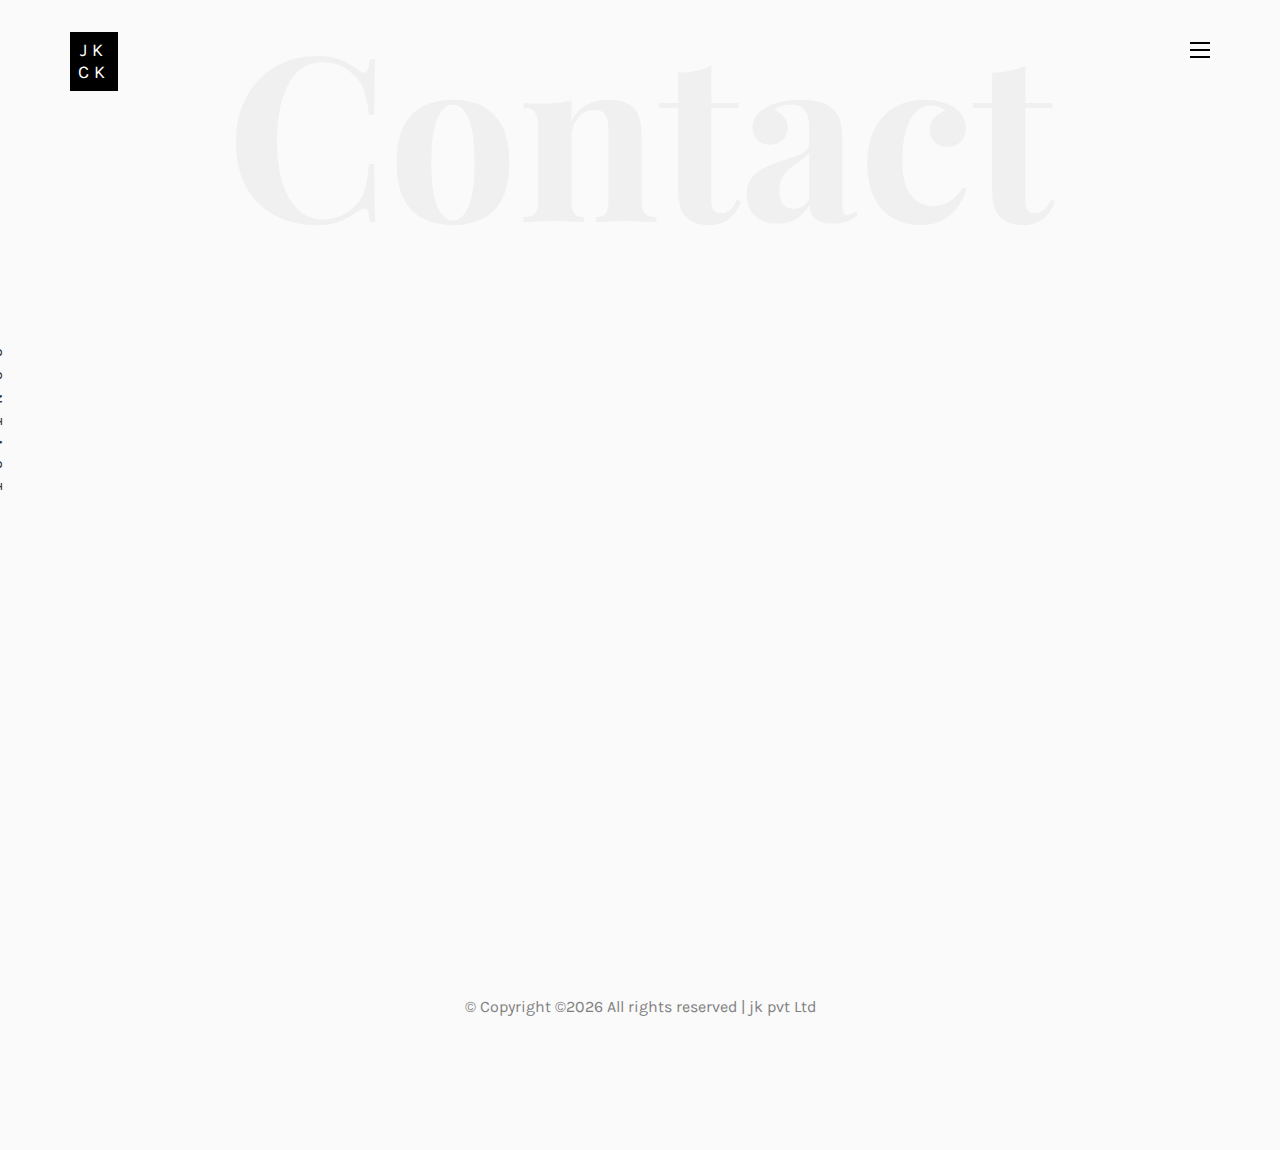
<file: contact.html>
<!DOCTYPE HTML>
<html>
	<head>
	<meta charset="utf-8">
	<meta http-equiv="X-UA-Compatible" content="IE=edge">
	<title>Jk.com</title>
	<meta name="viewport" content="width=device-width, initial-scale=1">
	<meta name="description" content="" />
	<meta name="keywords" content="" />
	<meta name="author" content="" />

  <!-- Facebook and Twitter integration -->
	<meta property="og:title" content=""/>
	<meta property="og:image" content=""/>
	<meta property="og:url" content=""/>
	<meta property="og:site_name" content=""/>
	<meta property="og:description" content=""/>
	<meta name="twitter:title" content="" />
	<meta name="twitter:image" content="" />
	<meta name="twitter:url" content="" />
	<meta name="twitter:card" content="" />

	<!-- Place favicon.ico and apple-touch-icon.png in the root directory -->
	<link rel="shortcut icon" href="favicon.ico">

	<link href="https://fonts.googleapis.com/css?family=Karla:400,700" rel="stylesheet">
	<link href="https://fonts.googleapis.com/css?family=Playfair+Display:400,400i,700" rel="stylesheet">
	
	<!-- Animate.css -->
	<link rel="stylesheet" href="css/animate.css">
	<!-- Icomoon Icon Fonts-->
	<link rel="stylesheet" href="css/icomoon.css">
	<!-- Bootstrap  -->
	<link rel="stylesheet" href="css/bootstrap.css">
	<!-- Owl Carousel -->
	<link rel="stylesheet" href="css/owl.carousel.min.css">
	<link rel="stylesheet" href="css/owl.theme.default.min.css">
	<!-- Magnific Popup -->
	<link rel="stylesheet" href="css/magnific-popup.css">

	<link rel="stylesheet" href="css/style.css">


	<!-- Modernizr JS -->
	<script src="js/modernizr-2.6.2.min.js"></script>
	<!-- FOR IE9 below -->
	<!--[if lt IE 9]>
	<script src="js/respond.min.js"></script>
	<![endif]-->

	</head>
	<body>

	<nav id="colorlib-main-nav" role="navigation">
		<a href="#" class="js-colorlib-nav-toggle colorlib-nav-toggle active"><i></i></a>
		<div class="js-fullheight colorlib-table">
			<div class="colorlib-table-cell js-fullheight">
				<div class="row">
					<div class="col-md-12">
						<div class="form-group">
							<input type="text" class="form-control" id="search" placeholder="Enter any key to search...">
							<button type="submit" class="btn btn-primary"><i class="icon-search3"></i></button>
						</div>
					</div>
				</div>
				<div class="row">
					<div class="col-md-12">
						<ul>
							<li><a href="index.html">Home</a></li>
							<li><a href="services.html">Services</a></li>
							<li><a href="work.html">Work</a></li>
							<li><a href="blog.html">Blog</a></li>
							<li><a href="about.html">About</a></li>
							<li class="active"><a href="contact.html">Contact</a></li>
						</ul>
					</div>
				</div>
				<div class="row">
					<div class="col-md-12">
						<h2 class="head-title">Works</h2>
						<a href="images/work-1.jpg" class="gallery image-popup-link text-center" style="background-image: url(images/work-1.jpg);">
							<span><i class="icon-search3"></i></span>
						</a>
						<a href="images/work-2.jpg" class="gallery image-popup-link text-center" style="background-image: url(images/work-2.jpg);">
							<span><i class="icon-search3"></i></span>
						</a>
						<a href="images/work-3.jpg" class="gallery image-popup-link text-center" style="background-image: url(images/work-3.jpg);">
							<span><i class="icon-search3"></i></span>
						</a>
						<a href="images/work-4.jpg" class="gallery image-popup-link text-center" style="background-image: url(images/work-4.jpg);">
							<span><i class="icon-search3"></i></span>
						</a>
					</div>
				</div>
			</div>
		</div>
	</nav>
	
	<div id="colorlib-page">
		<header>
			<div class="container">
				<div class="row">
					<div class="col-md-12">
						<div class="colorlib-navbar-brand">
							<a class="colorlib-logo" href="index.html"><span>JK</span><span>CK</span></a>
						</div>
						<a href="#" class="js-colorlib-nav-toggle colorlib-nav-toggle"><i></i></a>
					</div>
				</div>
			</div>
		</header>
		
		<div id="colorlib-contact">
			<div class="container">
				<div class="row text-center">
					<h2 class="bold">Contact</h2>
				</div>
				<div class="row">
					<div class="col-md-12 col-md-offset-0 text-center animate-box intro-heading">
						<span>Contact</span>
						<h2>Contact Me</h2>
					</div>
				</div>
				<div class="row">
					<div class="col-md-12">
						<div class="rotate">
							<h2 class="heading">Contact</h2>
						</div>
					</div>
				</div>
				<div class="row">
					<div class="col-md-12 col-md-offset-0">
						<div class="row">
							<div class="col-md-4 animate-box">
								<h3>My Address</h3>
								<ul class="contact-info">
									<li><span><i class="icon-map5"></i></span>Jancy House Kunnathara Muriyad PO Thrissur</li>
									<li><span><i class="icon-phone4"></i></span>7356575638</li>
									<li><span><i class="icon-envelope2"></i></span><a href="#">jacksonjack333r@gmail.com</a></li>
									<li><span><i class="icon-globe3"></i></span><a href="#">www.JK.com</a></li>
								</ul>
							</div>
							<div class="col-md-7 col-md-push-1 animate-box">
								<div class="row">
									<div class="col-md-12">
										<div class="form-group">
											<textarea name="" class="form-control" id="" cols="30" rows="7" placeholder="Message"></textarea>
										</div>
									</div>
									<div class="col-md-6">
										<div class="form-group">
											<input type="text" class="form-control" placeholder="Name">
										</div>
									</div>
									<div class="col-md-6">
										<div class="form-group">
											<input type="text" class="form-control" placeholder="Email">
										</div>
									</div>
									<div class="col-md-12">
										<div class="form-group">
											<input type="submit" value="Send Message" class="btn btn-primary">
										</div>
									</div>
								</div>
							</div>
						</div>
					</div>
				</div>
			</div>
		</div>

		<footer>
			<div id="footer">
				<div class="container">
					
					<div class="row">
						<div class="col-md-12 text-center">
							<p>
								&copy; <!-- Link back to Colorlib can't be removed. Template is licensed under CC BY 3.0. -->
Copyright &copy;<script>document.write(new Date().getFullYear());</script> All rights reserved | jk pvt Ltd 
<!-- Link back to Colorlib can't be removed. Template is licensed under CC BY 3.0. -->
							</p>
						</div>
					</div>
				</div>
			</div>
		</footer>
	
	</div>

	<!-- jQuery -->
	<script src="js/jquery.min.js"></script>
	<!-- jQuery Easing -->
	<script src="js/jquery.easing.1.3.js"></script>
	<!-- Bootstrap -->
	<script src="js/bootstrap.min.js"></script>
	<!-- Waypoints -->
	<script src="js/jquery.waypoints.min.js"></script>
	<!-- Owl Carousel -->
	<script src="js/owl.carousel.min.js"></script>
	<!-- Magnific Popup -->
	<script src="js/jquery.magnific-popup.min.js"></script>
	<script src="js/magnific-popup-options.js"></script>

	<!-- Main JS (Do not remove) -->
	<script src="js/main.js"></script>

	</body>
</html>
</file>
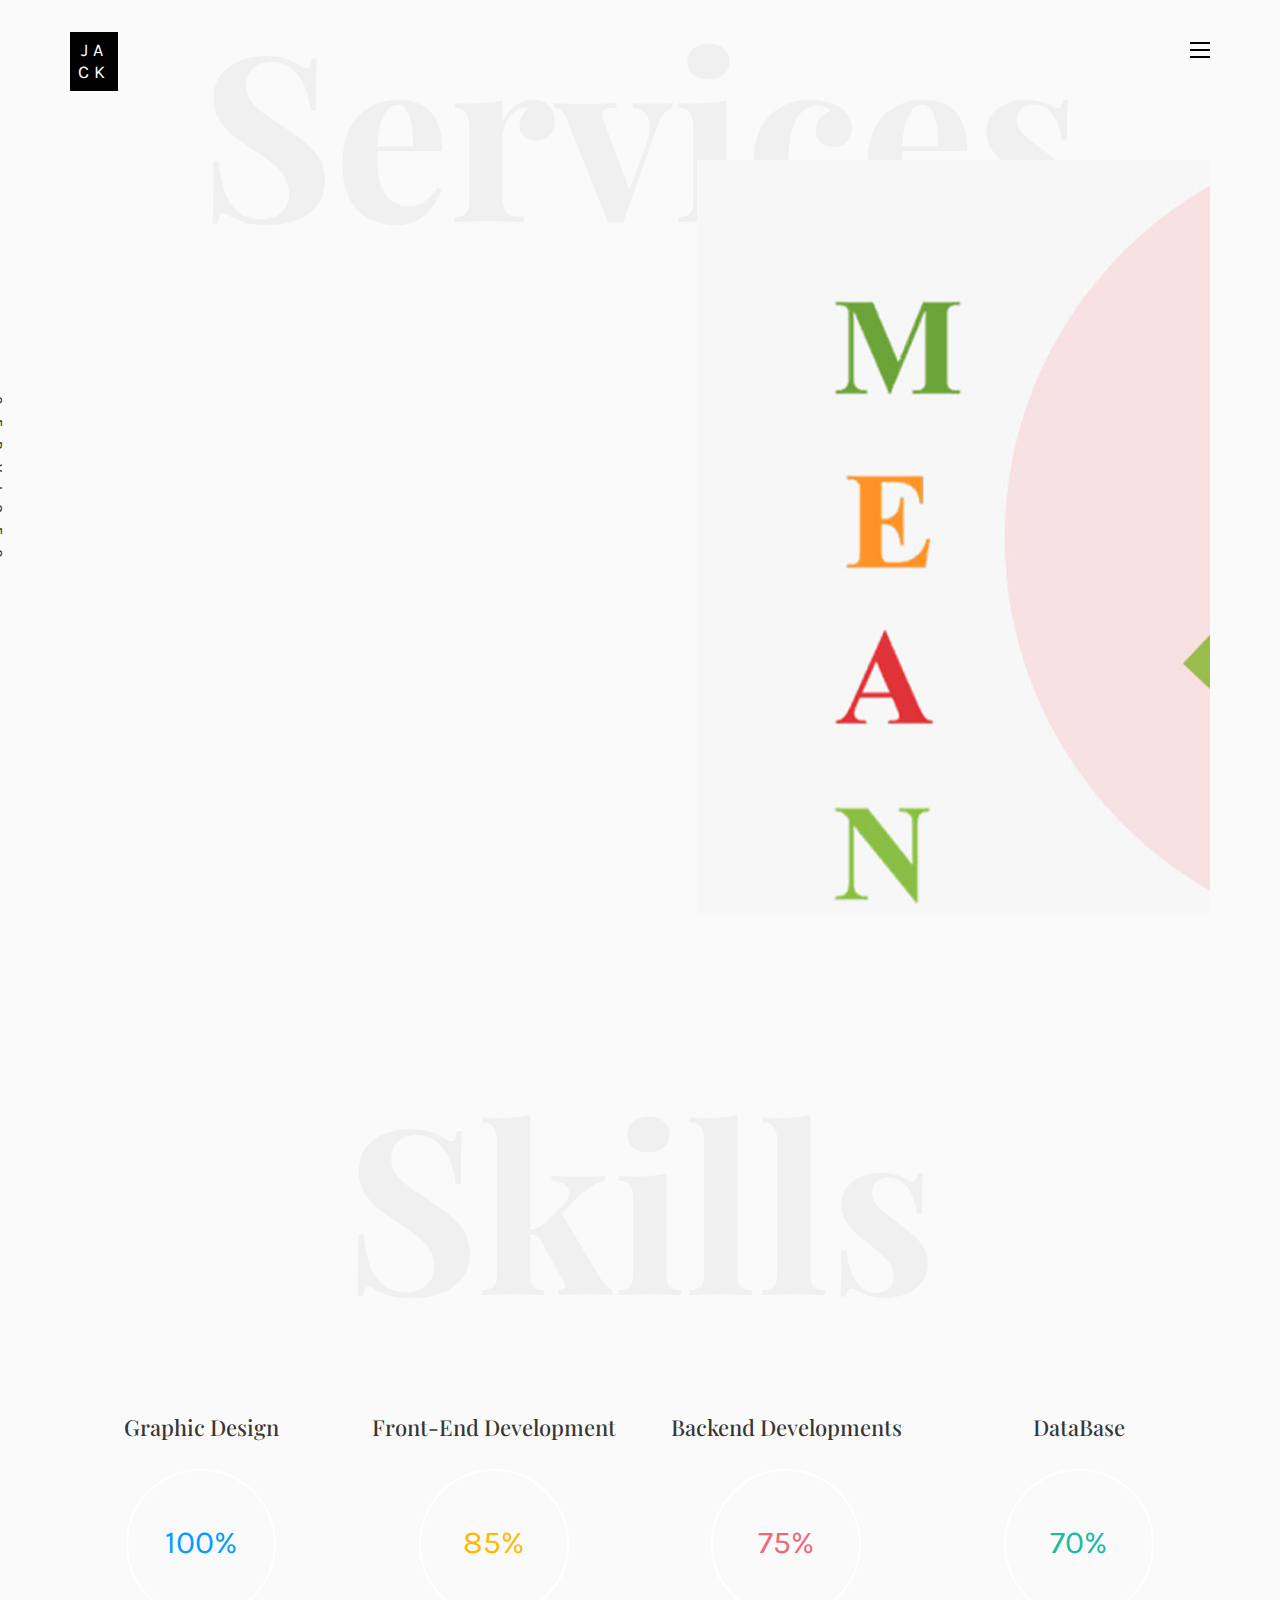
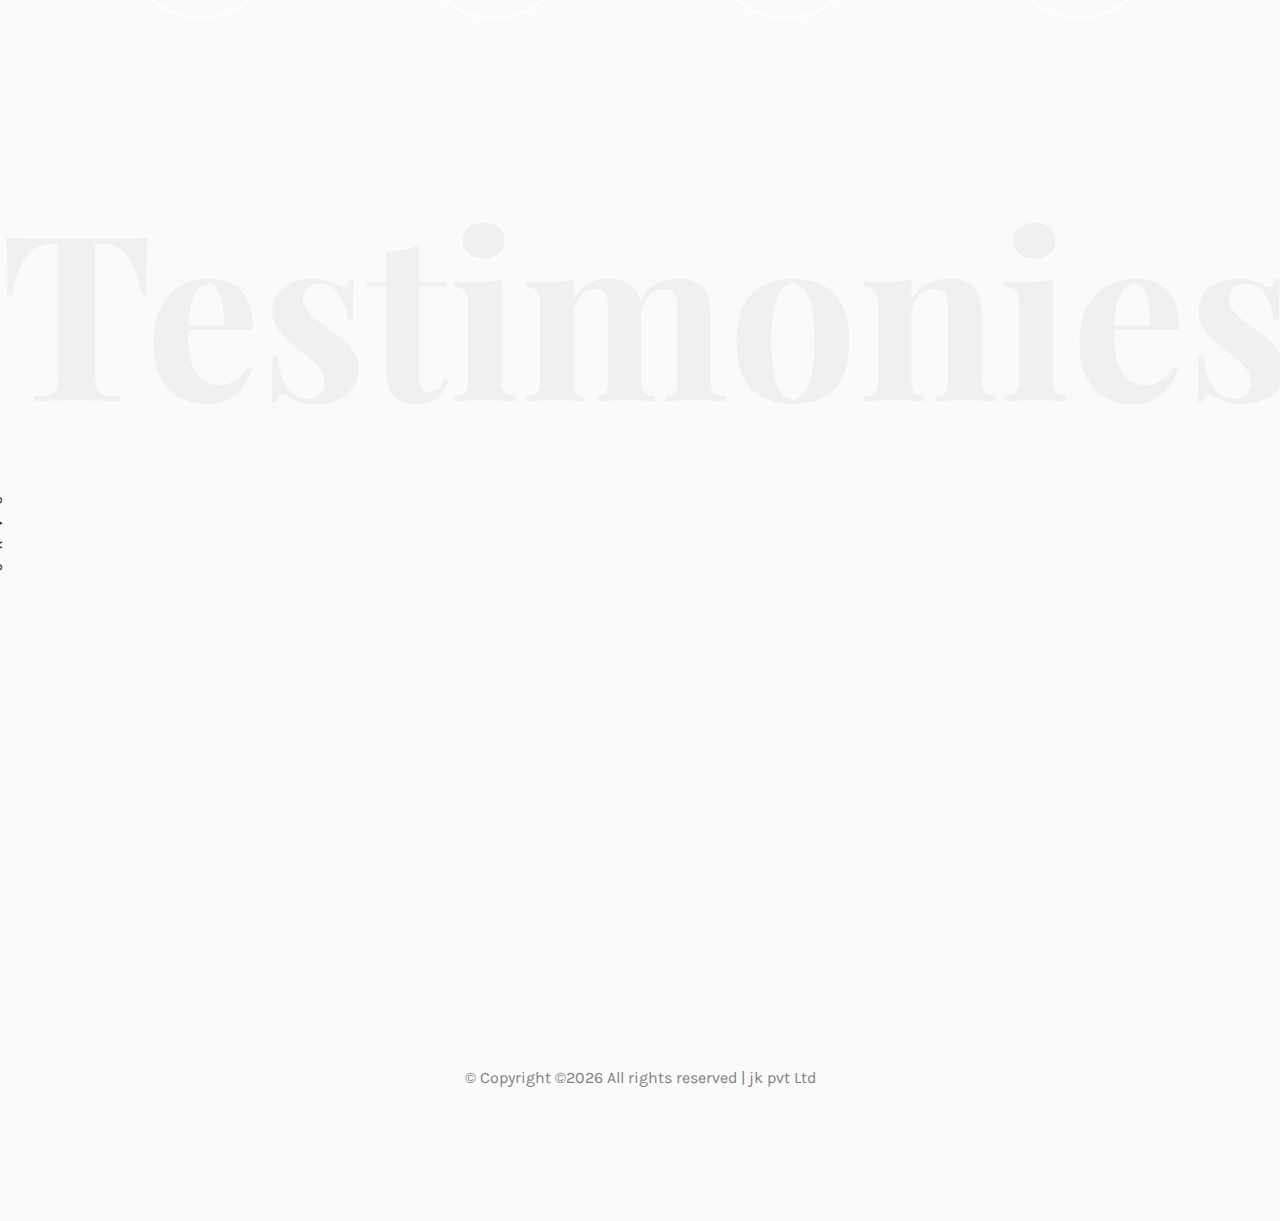
<file: services.html>
<!DOCTYPE HTML>
<html>
	<head>
	<meta charset="utf-8">
	<meta http-equiv="X-UA-Compatible" content="IE=edge">
	<title>Jk.com</title>
	<meta name="viewport" content="width=device-width, initial-scale=1">
	<meta name="description" content="" />
	<meta name="keywords" content="" />
	<meta name="author" content="" />

  <!-- Facebook and Twitter integration -->
	<meta property="og:title" content=""/>
	<meta property="og:image" content=""/>
	<meta property="og:url" content=""/>
	<meta property="og:site_name" content=""/>
	<meta property="og:description" content=""/>
	<meta name="twitter:title" content="" />
	<meta name="twitter:image" content="" />
	<meta name="twitter:url" content="" />
	<meta name="twitter:card" content="" />

	<!-- Place favicon.ico and apple-touch-icon.png in the root directory -->
	<link rel="shortcut icon" href="favicon.ico">

	<link href="https://fonts.googleapis.com/css?family=Karla:400,700" rel="stylesheet">
	<link href="https://fonts.googleapis.com/css?family=Playfair+Display:400,400i,700" rel="stylesheet">
	
	<!-- Animate.css -->
	<link rel="stylesheet" href="css/animate.css">
	<!-- Icomoon Icon Fonts-->
	<link rel="stylesheet" href="css/icomoon.css">
	<!-- Bootstrap  -->
	<link rel="stylesheet" href="css/bootstrap.css">
	<!-- Owl Carousel -->
	<link rel="stylesheet" href="css/owl.carousel.min.css">
	<link rel="stylesheet" href="css/owl.theme.default.min.css">
	<!-- Magnific Popup -->
	<link rel="stylesheet" href="css/magnific-popup.css">

	<link rel="stylesheet" href="css/style.css">


	<!-- Modernizr JS -->
	<script src="js/modernizr-2.6.2.min.js"></script>
	<!-- FOR IE9 below -->
	<!--[if lt IE 9]>
	<script src="js/respond.min.js"></script>
	<![endif]-->

	</head>
	<body>

	<nav id="colorlib-main-nav" role="navigation">
		<a href="#" class="js-colorlib-nav-toggle colorlib-nav-toggle active"><i></i></a>
		<div class="js-fullheight colorlib-table">
			<div class="colorlib-table-cell js-fullheight">
				<div class="row">
					<div class="col-md-12">
						<div class="form-group">
							<input type="text" class="form-control" id="search" placeholder="Enter any key to search...">
							<button type="submit" class="btn btn-primary"><i class="icon-search3"></i></button>
						</div>
					</div>
				</div>
				<div class="row">
					<div class="col-md-12">
						<ul>
							<li><a href="index.html">Home</a></li>
							<li class="active"><a href="services.html">Services</a></li>
							<li><a href="work.html">Work</a></li>
							<li><a href="blog.html">Blog</a></li>
							<li><a href="about.html">About</a></li>
							<li><a href="contact.html">Contact</a></li>
						</ul>
					</div>
				</div>
				<div class="row">
					<div class="col-md-12">
						<h2 class="head-title">Works</h2>
						<a href="images/work-1.jpg" class="gallery image-popup-link text-center" style="background-image: url(images/work-1.jpg);">
							<span><i class="icon-search3"></i></span>
						</a>
						<a href="images/work-2.jpg" class="gallery image-popup-link text-center" style="background-image: url(images/work-2.jpg);">
							<span><i class="icon-search3"></i></span>
						</a>
						<a href="images/work-3.jpg" class="gallery image-popup-link text-center" style="background-image: url(images/work-3.jpg);">
							<span><i class="icon-search3"></i></span>
						</a>
						<a href="images/work-4.jpg" class="gallery image-popup-link text-center" style="background-image: url(images/work-4.jpg);">
							<span><i class="icon-search3"></i></span>
						</a>
					</div>
				</div>
			</div>
		</div>
	</nav>
	
	<div id="colorlib-page">
		<header>
			<div class="container">
				<div class="row">
					<div class="col-md-12">
						<div class="colorlib-navbar-brand">
							<a class="colorlib-logo" href="index.html"><span>JA</span><span>CK</span></a>
						</div>
						<a href="#" class="js-colorlib-nav-toggle colorlib-nav-toggle"><i></i></a>
					</div>
				</div>
			</div>
		</header>
		<div id="colorlib-services">
			<div class="container">
				<div class="row text-center">
					<h2 class="bold">Services</h2>
				</div>
				<div class="row">
					<div class="col-md-12">
						<div class="services-flex">
							<div class="one-third">
								<div class="row">
									<div class="col-md-12 col-md-offset-0 animate-box intro-heading">
										<span>My Services</span>
										<h2>Here Are Some of My Skills</h2>
									</div>
								</div>
								<div class="row">
									<div class="col-md-12">
										<div class="rotate">
											<h2 class="heading">Services</h2>
										</div>
									</div>
									<div class="col-md-6">
										<div class="services animate-box">
											<h3>1 - Graphic Design</h3>
											<ul>
												
												<li>Website &amp;Digital Desining</li>
												<li>Photoshop  &amp; illustrate</li>
												<li>Print Design</li>
											</ul>
										</div>
										<div class="services animate-box">
											<h3>2 - Front End Development</h3>
											<ul>
												<li>HTML / CSS</li>
												<li>Java Script</li>
												<li>Jquery</li>
												<li>Bootstrap</li>
											</ul>
										</div>
									</div>
									<div class="col-md-6">
										<div class="services animate-box">
											<h3>3 - Backend Development
											</h3>
											<ul>
												<li>Angular</li>
												<li>Express</li>
												<li>node.js</li>
												<li>MongoDB</li>
												
											</ul>
										</div>
										
									</div>
								</div>
							</div>
							<div class="one-forth services-img" style="background-image: url(images/services-img.jpg);">
							</div>
						</div>
					</div>
				</div>
			</div>
		</div>

		<div id="colorlib-progress">
			<div class="container">
				<div class="row text-center">
					<h2 class="bold">Skills</h2>
				</div>
				<div class="row">
					<div class="col-md-12 col-md-offset-0 text-center animate-box intro-heading">
						<span>Skills</span>
						<h2>My Skills</h2>
					</div>
				</div>
				<div class="row">
			      <div class="col-md-3 col-sm-6 text-center">
			      	<h2 class="progress-head">Graphic Design</h2>
		            <div class="progress blue">
		                <span class="progress-left">
		                    <span class="progress-bar"></span>
		                </span>
		                <span class="progress-right">
		                    <span class="progress-bar"></span>
		                </span>
		                <div class="progress-value">100%</div>
		            </div>
		         </div>
			 
		         <div class="col-md-3 col-sm-6 text-center">
		         	<h2 class="progress-head">Front-End Development</h2>
		            <div class="progress yellow">
		                <span class="progress-left">
		                    <span class="progress-bar"></span>
		                </span>
		                <span class="progress-right">
		                    <span class="progress-bar"></span>
		                </span>
		                <div class="progress-value">85%</div>
		            </div>
		         </div>

		         <div class="col-md-3 col-sm-6 text-center">
		         	<h2 class="progress-head">Backend Developments</h2>
		            <div class="progress pink">
		                <span class="progress-left">
		                    <span class="progress-bar"></span>
		                </span>
		                <span class="progress-right">
		                    <span class="progress-bar"></span>
		                </span>
		                <div class="progress-value">75%</div>
		            </div>
		         </div>

		         <div class="col-md-3 col-sm-6 text-center">
		         	<h2 class="progress-head">DataBase</h2>
		            <div class="progress green">
		                <span class="progress-left">
		                    <span class="progress-bar"></span>
		                </span>
		                <span class="progress-right">
		                    <span class="progress-bar"></span>
		                </span>
		                <div class="progress-value">70%</div>
		            </div>
		         </div>
			   </div>
			</div>
		</div>

		<div id="colorlib-testimony">
			<div class="container">
				<div class="row text-center">
					<h2 class="bold">Testimonies</h2>
				</div>
				<div class="row">
					<div class="col-md-12 col-md-offset-0 text-center animate-box intro-heading">
						
						<h2>Clients Says</h2>
					</div>
				</div>
				<div class="row">
					<div class="col-md-12">
						<div class="rotate">
							<h2 class="heading">Says</h2>
						</div>
					</div>
				</div>
				<div class="row animate-box">
					<div class="owl-carousel">
						<div class="item">
							<div class="col-md-12 text-center">
								<div class="testimony">
									<blockquote>
										<p>"Our takeout just went through the roof because we could be talking five orders at one time, insted of just one order at a time"
											
										</p>
										<span>" &mdash; George Brooks</span>
									</blockquote>
								</div>
							</div>
						</div>
						<div class="item">
							<div class="col-md-12 text-center">
								<div class="testimony">
									<blockquote>
										<p>"Even the all-powerful Pointing has no control about the blind texts it is an almost unorthographic life One day however a small line of blind text by the name of Lorem Ipsum decided to leave for the far World of Grammar.</p>
										<span>" &mdash; Daniel Foster</span>
									</blockquote>
								</div>
							</div>
						</div>
						<div class="item">
							<div class="col-md-12 text-center">
								<div class="testimony">
									<blockquote>
										<p>"When she reached the first hills of the Italic Mountains, she had a last view back on the skyline of her hometown Bookmarksgrove</p>
										<span>" &mdash; Liam Jenkins</span>
									</blockquote>
								</div>
							</div>
						</div>
					</div>
				</div>
			</div>
		</div>

		<footer>
			<div id="footer">
				<div class="container">
					
					<div class="row">
						<div class="col-md-12 text-center">
							<p>
								&copy; <!-- Link back to Colorlib can't be removed. Template is licensed under CC BY 3.0. -->
Copyright &copy;<script>document.write(new Date().getFullYear());</script> All rights reserved | jk pvt Ltd 
<!-- Link back to Colorlib can't be removed. Template is licensed under CC BY 3.0. -->
							</p>
						</div>
					</div>
				</div>
			</div>
		</footer>
	
	</div>

	<!-- jQuery -->
	<script src="js/jquery.min.js"></script>
	<!-- jQuery Easing -->
	<script src="js/jquery.easing.1.3.js"></script>
	<!-- Bootstrap -->
	<script src="js/bootstrap.min.js"></script>
	<!-- Waypoints -->
	<script src="js/jquery.waypoints.min.js"></script>
	<!-- Owl Carousel -->
	<script src="js/owl.carousel.min.js"></script>
	<!-- Magnific Popup -->
	<script src="js/jquery.magnific-popup.min.js"></script>
	<script src="js/magnific-popup-options.js"></script>

	<!-- Main JS (Do not remove) -->
	<script src="js/main.js"></script>

	</body>
</html>
</file>
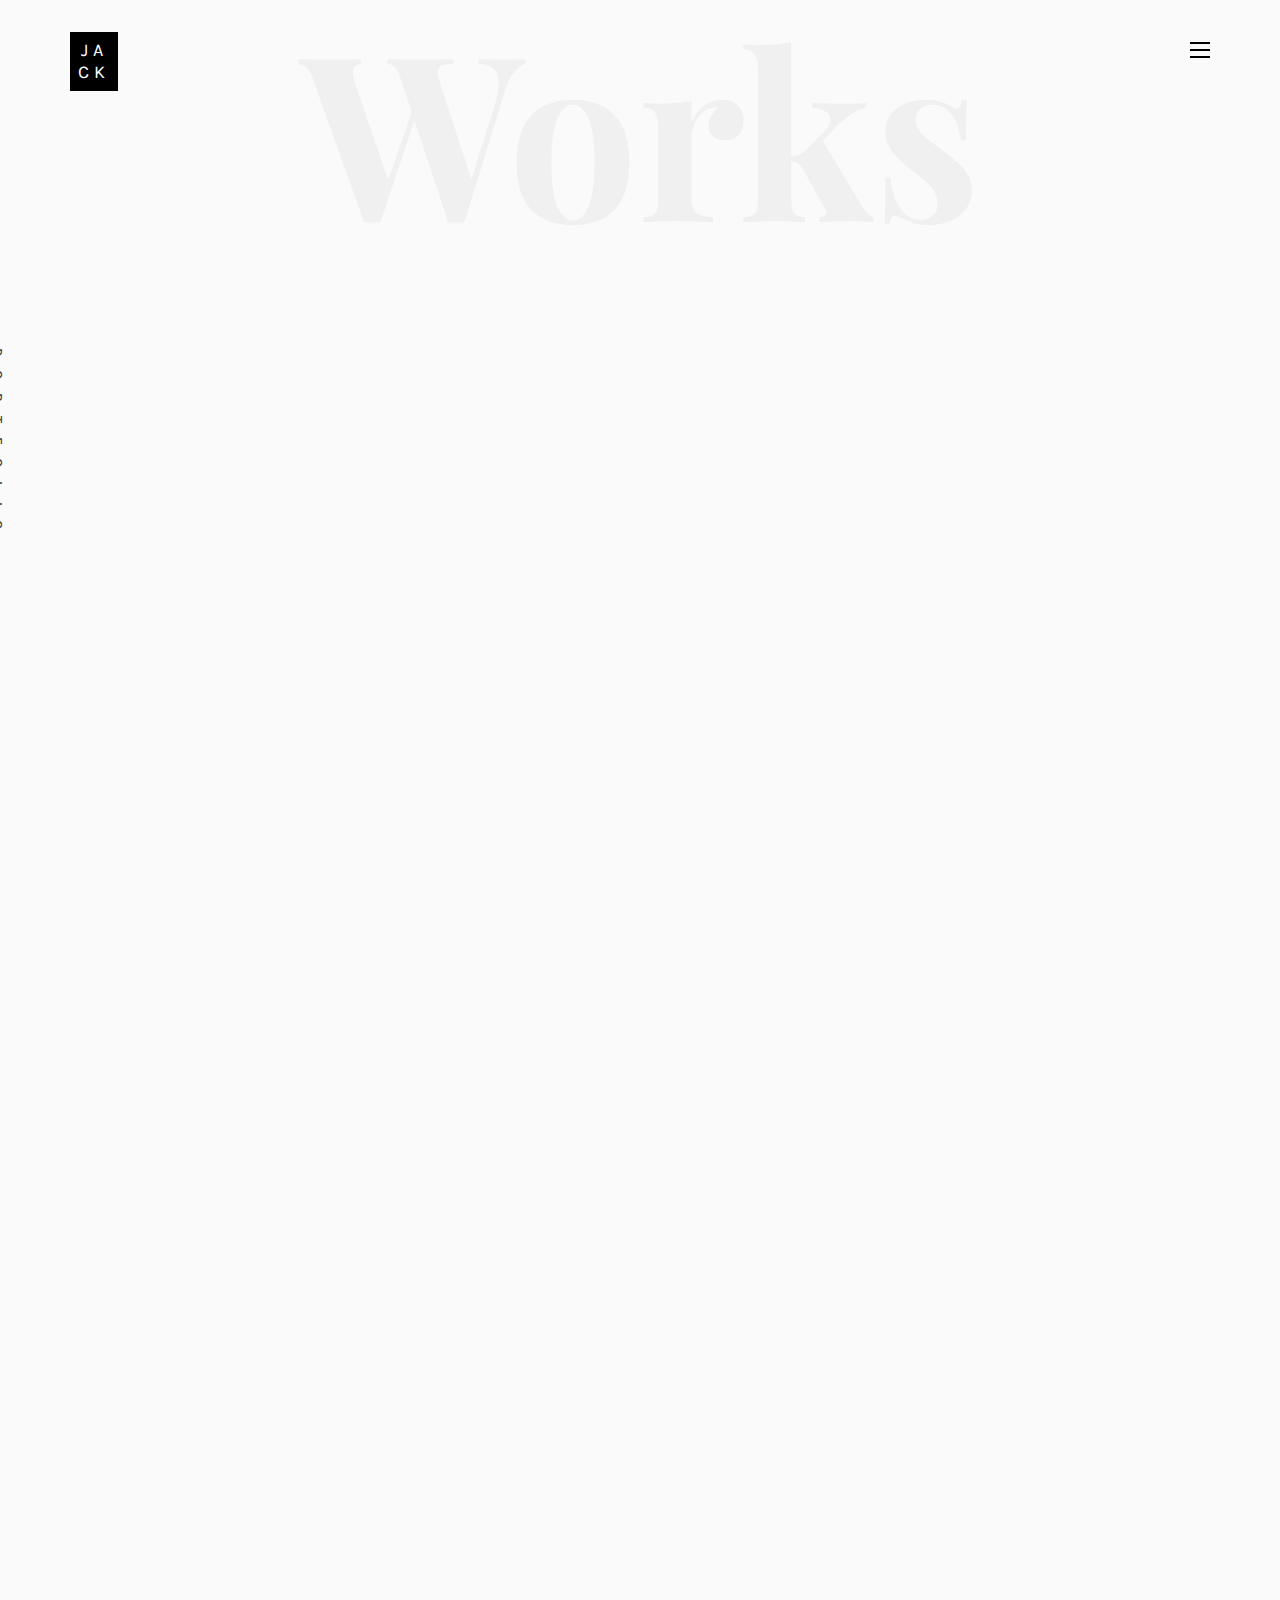
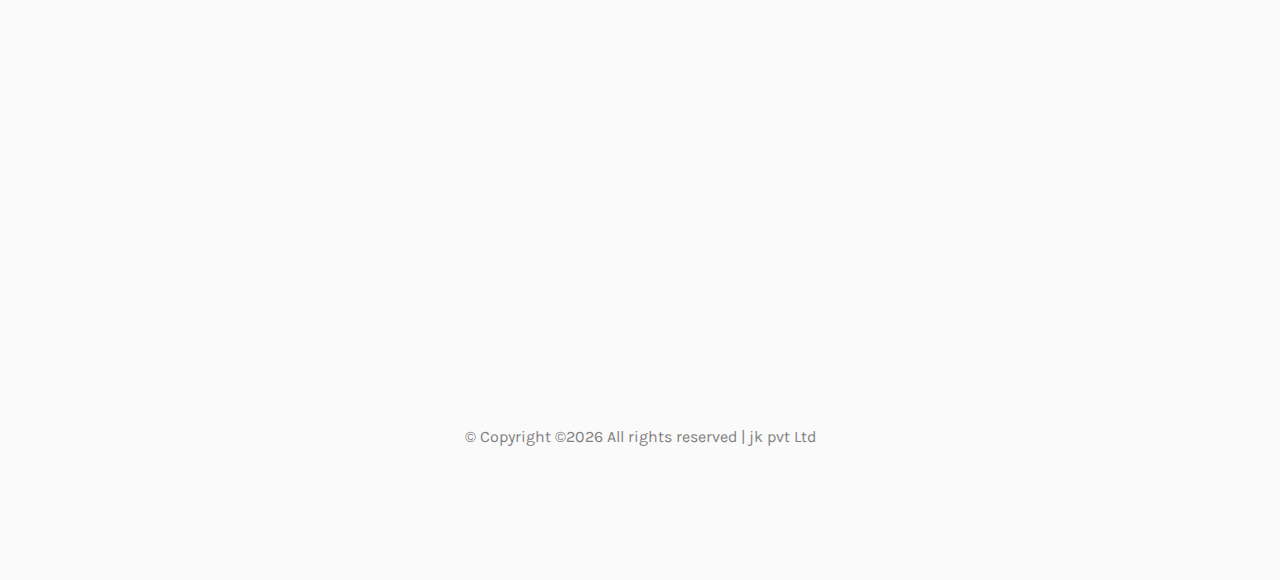
<file: work.html>
<!DOCTYPE HTML>
<html>
	<head>
	<meta charset="utf-8">
	<meta http-equiv="X-UA-Compatible" content="IE=edge">
	<title>Jk.com</title>
	<meta name="viewport" content="width=device-width, initial-scale=1">
	<meta name="description" content="" />
	<meta name="keywords" content="" />
	<meta name="author" content="" />

  <!-- Facebook and Twitter integration -->
	<meta property="og:title" content=""/>
	<meta property="og:image" content=""/>
	<meta property="og:url" content=""/>
	<meta property="og:site_name" content=""/>
	<meta property="og:description" content=""/>
	<meta name="twitter:title" content="" />
	<meta name="twitter:image" content="" />
	<meta name="twitter:url" content="" />
	<meta name="twitter:card" content="" />

	<!-- Place favicon.ico and apple-touch-icon.png in the root directory -->
	<link rel="shortcut icon" href="favicon.ico">

	<link href="https://fonts.googleapis.com/css?family=Karla:400,700" rel="stylesheet">
	<link href="https://fonts.googleapis.com/css?family=Playfair+Display:400,400i,700" rel="stylesheet">
	
	<!-- Animate.css -->
	<link rel="stylesheet" href="css/animate.css">
	<!-- Icomoon Icon Fonts-->
	<link rel="stylesheet" href="css/icomoon.css">
	<!-- Bootstrap  -->
	<link rel="stylesheet" href="css/bootstrap.css">
	<!-- Owl Carousel -->
	<link rel="stylesheet" href="css/owl.carousel.min.css">
	<link rel="stylesheet" href="css/owl.theme.default.min.css">
	<!-- Magnific Popup -->
	<link rel="stylesheet" href="css/magnific-popup.css">

	<link rel="stylesheet" href="css/style.css">


	<!-- Modernizr JS -->
	<script src="js/modernizr-2.6.2.min.js"></script>
	<!-- FOR IE9 below -->
	<!--[if lt IE 9]>
	<script src="js/respond.min.js"></script>
	<![endif]-->

	</head>
	<body>

	<nav id="colorlib-main-nav" role="navigation">
		<a href="#" class="js-colorlib-nav-toggle colorlib-nav-toggle active"><i></i></a>
		<div class="js-fullheight colorlib-table">
			<div class="colorlib-table-cell js-fullheight">
				<div class="row">
					<div class="col-md-12">
						<div class="form-group">
							<input type="text" class="form-control" id="search" placeholder="Enter any key to search...">
							<button type="submit" class="btn btn-primary"><i class="icon-search3"></i></button>
						</div>
					</div>
				</div>
				<div class="row">
					<div class="col-md-12">
						<ul>
							<li><a href="index.html">Home</a></li>
							<li><a href="services.html">Services</a></li>
							<li class="active"><a href="work.html">Work</a></li>
							<li><a href="blog.html">Blog</a></li>
							<li><a href="about.html">About</a></li>
							<li><a href="contact.html">Contact</a></li>
						</ul>
					</div>
				</div>
				<div class="row">
					<div class="col-md-12">
						<h2 class="head-title">Works</h2>
						<a href="images/work-1.jpg" class="gallery image-popup-link text-center" style="background-image: url(images/work-1.jpg);">
							<span><i class="icon-search3"></i></span>
						</a>
						<a href="images/work-2.jpg" class="gallery image-popup-link text-center" style="background-image: url(images/work-2.jpg);">
							<span><i class="icon-search3"></i></span>
						</a>
						<a href="images/work-3.jpg" class="gallery image-popup-link text-center" style="background-image: url(images/work-3.jpg);">
							<span><i class="icon-search3"></i></span>
						</a>
						<a href="images/work-4.jpg" class="gallery image-popup-link text-center" style="background-image: url(images/work-4.jpg);">
							<span><i class="icon-search3"></i></span>
						</a>
					</div>
				</div>
			</div>
		</div>
	</nav>
	
	<div id="colorlib-page">
		<header>
			<div class="container">
				<div class="row">
					<div class="col-md-12">
						<div class="colorlib-navbar-brand">
							<a class="colorlib-logo" href="index.html"><span>JA</span><span>CK</span></a>
						</div>
						<a href="#" class="js-colorlib-nav-toggle colorlib-nav-toggle"><i></i></a>
					</div>
				</div>
			</div>
		</header>
		<div id="colorlib-work">
			<div class="container">
				<div class="row text-center">
					<h2 class="bold">Works</h2>
				</div>
				<div class="row">
					<div class="col-md-12 col-md-offset-0 text-center animate-box intro-heading">
						<span>Portfolio</span>
						<h2>Done Projects</h2>
					</div>
				</div>
				<div class="row">
					<div class="col-md-12">
						<div class="rotate">
							<h2 class="heading">Portfolio</h2>
						</div>
					</div>
				</div>
				<div class="row">
					<div class="col-md-12">
						<div class="work-entry animate-box">
							<a href="work-single.html" class="work-img" style="background-image: url(images/work-1.jpg);">
								<div class="display-t">
									<div class="work-name">
										<h2>Linked in Project</h2>
									</div>
								</div>
							</a>
							<div class="col-md-4 col-md-offset-4">
								<div class="desc">
									<p>LinkedIn is the world's largest professional network on the internet. You can use LinkedIn to find the right job or internship, connect and strengthen professional relationships, and learn the skills you need to succeed in your career</p>
									
								</div>
							</div>
						</div>
					</div>
					<div class="col-md-12">
						<div class="work-entry animate-box">
							<a href="#" class="work-img" style="background-image: url(images/work-2.jpg);">
								<div class="display-t">
									<div class="work-name">
										<h2>Youtube Project</h2>
									</div>
								</div>
							</a>
							<div class="col-md-4 col-md-offset-4">
								<div class="desc">
									<p>YouTube is a free video sharing website that makes it easy to watch online videos. You can even create and upload your own videos to share with others. Originally created in 2005, YouTube is now one of the most popular sites on the Web, with visitors watching around 6 billion hours of video every month.</p>
									
								</div>
							</div>
						</div>
					</div>
					<div class="col-md-12">
						<div class="work-entry animate-box">
							<a href="#" class="work-img" style="background-image: url(images/work-3.jpg);">
								<div class="display-t">
									<div class="work-name">
										<h2>Pepsi Web Project</h2>
									</div>
								</div>
							</a>
							<div class="col-md-4 col-md-offset-4">
								<div class="desc">
									<p>PepsiCo entered India in 1989 and has grown to become one of the largest MNC food and beverage businesses in India.</p>
									
								</div>
							</div>
						</div>
					</div>					
				</div>
			</div>
		</div>

		<footer>
			<div id="footer">
				<div class="container">
					
							<div class="row">
								<div class="col-md-12 text-center">
									<p>
										&copy; <!-- Link back to Colorlib can't be removed. Template is licensed under CC BY 3.0. -->
		Copyright &copy;<script>document.write(new Date().getFullYear());</script> All rights reserved | jk pvt Ltd 
		<!-- Link back to Colorlib can't be removed. Template is licensed under CC BY 3.0. -->
									</p>
								</div>
			         	</div>
				</div>	
			</div>
		</footer>		

	</div>

	<!-- jQuery -->
	<script src="js/jquery.min.js"></script>
	<!-- jQuery Easing -->
	<script src="js/jquery.easing.1.3.js"></script>
	<!-- Bootstrap -->
	<script src="js/bootstrap.min.js"></script>
	<!-- Waypoints -->
	<script src="js/jquery.waypoints.min.js"></script>
	<!-- Owl Carousel -->
	<script src="js/owl.carousel.min.js"></script>
	<!-- Magnific Popup -->
	<script src="js/jquery.magnific-popup.min.js"></script>
	<script src="js/magnific-popup-options.js"></script>

	<!-- Main JS (Do not remove) -->
	<script src="js/main.js"></script>

	</body>
</html>
</file>
<file: css/icomoon.css>
@font-face {
  font-family: 'icomoon';
  src:  url('fonts/icomoon.eot?tmere9');
  src:  url('fonts/icomoon.eot?tmere9#iefix') format('embedded-opentype'),
    url('fonts/icomoon.ttf?tmere9') format('truetype'),
    url('fonts/icomoon.woff?tmere9') format('woff'),
    url('fonts/icomoon.svg?tmere9#icomoon') format('svg');
  font-weight: normal;
  font-style: normal;
}

[class^="icon-"], [class*=" icon-"] {
  /* use !important to prevent issues with browser extensions that change fonts */
  font-family: 'icomoon' !important;
  speak: none;
  font-style: normal;
  font-weight: normal;
  font-variant: normal;
  text-transform: none;
  line-height: 1;

  /* Better Font Rendering =========== */
  -webkit-font-smoothing: antialiased;
  -moz-osx-font-smoothing: grayscale;
}

.icon-activity:before {
  content: "\e900";
}
.icon-airplay:before {
  content: "\e901";
}
.icon-alert-circle:before {
  content: "\e902";
}
.icon-alert-octagon:before {
  content: "\e903";
}
.icon-alert-triangle:before {
  content: "\e904";
}
.icon-align-center:before {
  content: "\e905";
}
.icon-align-justify:before {
  content: "\e906";
}
.icon-align-left:before {
  content: "\e907";
}
.icon-align-right:before {
  content: "\e908";
}
.icon-anchor:before {
  content: "\e909";
}
.icon-aperture:before {
  content: "\e90a";
}
.icon-arrow-down3:before {
  content: "\e90b";
}
.icon-arrow-down-circle:before {
  content: "\e90c";
}
.icon-arrow-down-left3:before {
  content: "\e90d";
}
.icon-arrow-down-right3:before {
  content: "\e90e";
}
.icon-arrow-left3:before {
  content: "\e90f";
}
.icon-arrow-left-circle:before {
  content: "\e910";
}
.icon-arrow-right3:before {
  content: "\e911";
}
.icon-arrow-right-circle:before {
  content: "\e912";
}
.icon-arrow-up3:before {
  content: "\e913";
}
.icon-arrow-up-circle:before {
  content: "\e914";
}
.icon-arrow-up-left3:before {
  content: "\e915";
}
.icon-arrow-up-right3:before {
  content: "\e916";
}
.icon-at-sign:before {
  content: "\e917";
}
.icon-award:before {
  content: "\e918";
}
.icon-bar-chart:before {
  content: "\e919";
}
.icon-bar-chart-2:before {
  content: "\e91a";
}
.icon-battery:before {
  content: "\e91b";
}
.icon-battery-charging:before {
  content: "\e91c";
}
.icon-bell2:before {
  content: "\e91d";
}
.icon-bell-off:before {
  content: "\e91e";
}
.icon-bluetooth:before {
  content: "\e91f";
}
.icon-bold2:before {
  content: "\e920";
}
.icon-book2:before {
  content: "\e921";
}
.icon-book-open:before {
  content: "\e922";
}
.icon-bookmark2:before {
  content: "\e923";
}
.icon-box:before {
  content: "\e924";
}
.icon-briefcase2:before {
  content: "\e925";
}
.icon-calendar2:before {
  content: "\e926";
}
.icon-camera2:before {
  content: "\e927";
}
.icon-camera-off:before {
  content: "\e928";
}
.icon-cast:before {
  content: "\e929";
}
.icon-check:before {
  content: "\e92a";
}
.icon-check-circle:before {
  content: "\e92b";
}
.icon-check-square:before {
  content: "\e92c";
}
.icon-chevron-down:before {
  content: "\e92d";
}
.icon-chevron-left:before {
  content: "\e92e";
}
.icon-chevron-right:before {
  content: "\e92f";
}
.icon-chevron-up:before {
  content: "\e930";
}
.icon-chevrons-down:before {
  content: "\e931";
}
.icon-chevrons-left:before {
  content: "\e932";
}
.icon-chevrons-right:before {
  content: "\e933";
}
.icon-chevrons-up:before {
  content: "\e934";
}
.icon-chrome2:before {
  content: "\e935";
}
.icon-circle:before {
  content: "\e936";
}
.icon-clipboard2:before {
  content: "\e937";
}
.icon-clock3:before {
  content: "\e938";
}
.icon-cloud2:before {
  content: "\e939";
}
.icon-cloud-drizzle:before {
  content: "\e93a";
}
.icon-cloud-lightning:before {
  content: "\e93b";
}
.icon-cloud-off:before {
  content: "\e93c";
}
.icon-cloud-rain:before {
  content: "\e93d";
}
.icon-cloud-snow:before {
  content: "\e93e";
}
.icon-code:before {
  content: "\e93f";
}
.icon-codepen2:before {
  content: "\e940";
}
.icon-command2:before {
  content: "\e941";
}
.icon-compass3:before {
  content: "\e942";
}
.icon-copy2:before {
  content: "\e943";
}
.icon-corner-down-left:before {
  content: "\e944";
}
.icon-corner-down-right:before {
  content: "\e945";
}
.icon-corner-left-down:before {
  content: "\e946";
}
.icon-corner-left-up:before {
  content: "\e947";
}
.icon-corner-right-down:before {
  content: "\e948";
}
.icon-corner-right-up:before {
  content: "\e949";
}
.icon-corner-up-left:before {
  content: "\e94a";
}
.icon-corner-up-right:before {
  content: "\e94b";
}
.icon-cpu:before {
  content: "\e94c";
}
.icon-credit-card2:before {
  content: "\e94d";
}
.icon-crop2:before {
  content: "\e94e";
}
.icon-crosshair:before {
  content: "\e94f";
}
.icon-database2:before {
  content: "\e950";
}
.icon-delete:before {
  content: "\e951";
}
.icon-disc:before {
  content: "\e952";
}
.icon-dollar-sign:before {
  content: "\e953";
}
.icon-download4:before {
  content: "\e954";
}
.icon-download-cloud:before {
  content: "\e955";
}
.icon-droplet2:before {
  content: "\e956";
}
.icon-edit:before {
  content: "\e957";
}
.icon-edit-2:before {
  content: "\e958";
}
.icon-edit-3:before {
  content: "\e959";
}
.icon-external-link:before {
  content: "\e95a";
}
.icon-eye2:before {
  content: "\e95b";
}
.icon-eye-off:before {
  content: "\e95c";
}
.icon-facebook3:before {
  content: "\e95d";
}
.icon-fast-forward:before {
  content: "\e95e";
}
.icon-feather:before {
  content: "\e95f";
}
.icon-file:before {
  content: "\e960";
}
.icon-file-minus:before {
  content: "\e961";
}
.icon-file-plus:before {
  content: "\e962";
}
.icon-file-text3:before {
  content: "\e963";
}
.icon-film2:before {
  content: "\e964";
}
.icon-filter2:before {
  content: "\e965";
}
.icon-flag2:before {
  content: "\e966";
}
.icon-folder2:before {
  content: "\e967";
}
.icon-folder-minus2:before {
  content: "\e968";
}
.icon-folder-plus2:before {
  content: "\e969";
}
.icon-git-branch:before {
  content: "\e96a";
}
.icon-git-commit:before {
  content: "\e96b";
}
.icon-git-merge:before {
  content: "\e96c";
}
.icon-git-pull-request:before {
  content: "\e96d";
}
.icon-github2:before {
  content: "\e96e";
}
.icon-gitlab:before {
  content: "\e96f";
}
.icon-globe:before {
  content: "\e970";
}
.icon-grid:before {
  content: "\e971";
}
.icon-hard-drive:before {
  content: "\e972";
}
.icon-hash:before {
  content: "\e973";
}
.icon-headphones2:before {
  content: "\e974";
}
.icon-heart2:before {
  content: "\e975";
}
.icon-help-circle:before {
  content: "\e976";
}
.icon-home4:before {
  content: "\e977";
}
.icon-image2:before {
  content: "\e978";
}
.icon-inbox:before {
  content: "\e979";
}
.icon-info2:before {
  content: "\e97a";
}
.icon-instagram2:before {
  content: "\e97b";
}
.icon-italic2:before {
  content: "\e97c";
}
.icon-layers:before {
  content: "\e97d";
}
.icon-layout:before {
  content: "\e97e";
}
.icon-life-buoy:before {
  content: "\e97f";
}
.icon-link2:before {
  content: "\e980";
}
.icon-link-2:before {
  content: "\e981";
}
.icon-linkedin3:before {
  content: "\e982";
}
.icon-list3:before {
  content: "\e983";
}
.icon-loader:before {
  content: "\e984";
}
.icon-lock2:before {
  content: "\e985";
}
.icon-log-in:before {
  content: "\e986";
}
.icon-log-out:before {
  content: "\e987";
}
.icon-mail5:before {
  content: "\e988";
}
.icon-map3:before {
  content: "\e989";
}
.icon-map-pin:before {
  content: "\e98a";
}
.icon-maximize:before {
  content: "\e98b";
}
.icon-maximize-2:before {
  content: "\e98c";
}
.icon-menu5:before {
  content: "\e98d";
}
.icon-message-circle:before {
  content: "\e98e";
}
.icon-message-square:before {
  content: "\e98f";
}
.icon-mic2:before {
  content: "\e990";
}
.icon-mic-off:before {
  content: "\e991";
}
.icon-minimize:before {
  content: "\e992";
}
.icon-minimize-2:before {
  content: "\e993";
}
.icon-minus2:before {
  content: "\e994";
}
.icon-minus-circle:before {
  content: "\e995";
}
.icon-minus-square:before {
  content: "\e996";
}
.icon-monitor:before {
  content: "\e997";
}
.icon-moon:before {
  content: "\e998";
}
.icon-more-horizontal:before {
  content: "\e999";
}
.icon-more-vertical:before {
  content: "\e99a";
}
.icon-move:before {
  content: "\e99b";
}
.icon-music2:before {
  content: "\e99c";
}
.icon-navigation:before {
  content: "\e99d";
}
.icon-navigation-2:before {
  content: "\e99e";
}
.icon-octagon:before {
  content: "\e99f";
}
.icon-package:before {
  content: "\e9a0";
}
.icon-paperclip:before {
  content: "\e9a1";
}
.icon-pause3:before {
  content: "\e9a2";
}
.icon-pause-circle:before {
  content: "\e9a3";
}
.icon-percent:before {
  content: "\e9a4";
}
.icon-phone2:before {
  content: "\e9a5";
}
.icon-phone-call:before {
  content: "\e9a6";
}
.icon-phone-forwarded:before {
  content: "\e9a7";
}
.icon-phone-incoming:before {
  content: "\e9a8";
}
.icon-phone-missed:before {
  content: "\e9a9";
}
.icon-phone-off:before {
  content: "\e9aa";
}
.icon-phone-outgoing:before {
  content: "\e9ab";
}
.icon-pie-chart2:before {
  content: "\e9ac";
}
.icon-play4:before {
  content: "\e9ad";
}
.icon-play-circle:before {
  content: "\e9ae";
}
.icon-plus2:before {
  content: "\e9af";
}
.icon-plus-circle:before {
  content: "\e9b0";
}
.icon-plus-square:before {
  content: "\e9b1";
}
.icon-pocket:before {
  content: "\e9b2";
}
.icon-power2:before {
  content: "\e9b3";
}
.icon-printer2:before {
  content: "\e9b4";
}
.icon-radio:before {
  content: "\e9b5";
}
.icon-refresh-ccw:before {
  content: "\e9b6";
}
.icon-refresh-cw:before {
  content: "\e9b7";
}
.icon-repeat:before {
  content: "\e9b8";
}
.icon-rewind:before {
  content: "\e9b9";
}
.icon-rotate-ccw:before {
  content: "\e9ba";
}
.icon-rotate-cw:before {
  content: "\e9bb";
}
.icon-rss3:before {
  content: "\e9bc";
}
.icon-save:before {
  content: "\e9bd";
}
.icon-scissors2:before {
  content: "\e9be";
}
.icon-search2:before {
  content: "\e9bf";
}
.icon-send:before {
  content: "\e9c0";
}
.icon-server:before {
  content: "\e9c1";
}
.icon-settings:before {
  content: "\e9c2";
}
.icon-share3:before {
  content: "\e9c3";
}
.icon-share-2:before {
  content: "\e9c4";
}
.icon-shield2:before {
  content: "\e9c5";
}
.icon-shield-off:before {
  content: "\e9c6";
}
.icon-shopping-bag:before {
  content: "\e9c7";
}
.icon-shopping-cart:before {
  content: "\e9c8";
}
.icon-shuffle2:before {
  content: "\e9c9";
}
.icon-sidebar:before {
  content: "\e9ca";
}
.icon-skip-back:before {
  content: "\e9cb";
}
.icon-skip-forward:before {
  content: "\e9cc";
}
.icon-slack:before {
  content: "\e9cd";
}
.icon-slash:before {
  content: "\e9ce";
}
.icon-sliders:before {
  content: "\e9cf";
}
.icon-smartphone:before {
  content: "\e9d0";
}
.icon-speaker:before {
  content: "\e9d1";
}
.icon-square:before {
  content: "\e9d2";
}
.icon-star:before {
  content: "\e9d3";
}
.icon-stop-circle:before {
  content: "\e9d4";
}
.icon-sun2:before {
  content: "\e9d5";
}
.icon-sunrise:before {
  content: "\e9d6";
}
.icon-sunset:before {
  content: "\e9d7";
}
.icon-tablet2:before {
  content: "\e9d8";
}
.icon-tag:before {
  content: "\e9d9";
}
.icon-target2:before {
  content: "\e9da";
}
.icon-terminal2:before {
  content: "\e9db";
}
.icon-thermometer:before {
  content: "\e9dc";
}
.icon-thumbs-down:before {
  content: "\e9dd";
}
.icon-thumbs-up:before {
  content: "\e9de";
}
.icon-toggle-left:before {
  content: "\e9df";
}
.icon-toggle-right:before {
  content: "\e9e0";
}
.icon-trash:before {
  content: "\e9e1";
}
.icon-trash-2:before {
  content: "\e9e2";
}
.icon-trending-down:before {
  content: "\e9e3";
}
.icon-trending-up:before {
  content: "\e9e4";
}
.icon-triangle:before {
  content: "\e9e5";
}
.icon-truck2:before {
  content: "\e9e6";
}
.icon-tv2:before {
  content: "\e9e7";
}
.icon-twitter2:before {
  content: "\e9e8";
}
.icon-type:before {
  content: "\e9e9";
}
.icon-umbrella:before {
  content: "\e9ea";
}
.icon-underline2:before {
  content: "\e9eb";
}
.icon-unlock:before {
  content: "\e9ec";
}
.icon-upload4:before {
  content: "\e9ed";
}
.icon-upload-cloud:before {
  content: "\e9ee";
}
.icon-user2:before {
  content: "\e9ef";
}
.icon-user-check2:before {
  content: "\e9f0";
}
.icon-user-minus2:before {
  content: "\e9f1";
}
.icon-user-plus2:before {
  content: "\e9f2";
}
.icon-user-x:before {
  content: "\e9f3";
}
.icon-users2:before {
  content: "\e9f4";
}
.icon-video:before {
  content: "\e9f5";
}
.icon-video-off:before {
  content: "\e9f6";
}
.icon-voicemail:before {
  content: "\e9f7";
}
.icon-volume:before {
  content: "\e9f8";
}
.icon-volume-1:before {
  content: "\e9f9";
}
.icon-volume-2:before {
  content: "\e9fa";
}
.icon-volume-x:before {
  content: "\e9fb";
}
.icon-watch:before {
  content: "\e9fc";
}
.icon-wifi:before {
  content: "\e9fd";
}
.icon-wifi-off:before {
  content: "\e9fe";
}
.icon-wind:before {
  content: "\e9ff";
}
.icon-x:before {
  content: "\ea00";
}
.icon-x-circle:before {
  content: "\ea01";
}
.icon-x-square:before {
  content: "\ea02";
}
.icon-zap:before {
  content: "\ea03";
}
.icon-zap-off:before {
  content: "\ea04";
}
.icon-zoom-in2:before {
  content: "\ea05";
}
.icon-zoom-out2:before {
  content: "\ea06";
}
.icon-times:before {
  content: "\ea07";
}
.icon-tick:before {
  content: "\ea08";
}
.icon-plus3:before {
  content: "\ea09";
}
.icon-minus3:before {
  content: "\ea0a";
}
.icon-equals:before {
  content: "\ea0b";
}
.icon-divide:before {
  content: "\ea0c";
}
.icon-chevron-right2:before {
  content: "\ea0d";
}
.icon-chevron-left2:before {
  content: "\ea0e";
}
.icon-arrow-right-thick:before {
  content: "\ea0f";
}
.icon-arrow-left-thick:before {
  content: "\ea10";
}
.icon-th-small:before {
  content: "\ea11";
}
.icon-th-menu:before {
  content: "\ea12";
}
.icon-th-list:before {
  content: "\ea13";
}
.icon-th-large:before {
  content: "\ea14";
}
.icon-home5:before {
  content: "\ea15";
}
.icon-arrow-forward:before {
  content: "\ea16";
}
.icon-arrow-back:before {
  content: "\ea17";
}
.icon-rss4:before {
  content: "\ea18";
}
.icon-location3:before {
  content: "\ea19";
}
.icon-link3:before {
  content: "\ea1a";
}
.icon-image3:before {
  content: "\ea1b";
}
.icon-arrow-up-thick:before {
  content: "\ea1c";
}
.icon-arrow-down-thick:before {
  content: "\ea1d";
}
.icon-starburst:before {
  content: "\ea1e";
}
.icon-starburst-outline:before {
  content: "\ea1f";
}
.icon-star2:before {
  content: "\ea20";
}
.icon-flow-children:before {
  content: "\ea21";
}
.icon-export:before {
  content: "\ea22";
}
.icon-delete2:before {
  content: "\ea23";
}
.icon-delete-outline:before {
  content: "\ea24";
}
.icon-cloud-storage:before {
  content: "\ea25";
}
.icon-wi-fi:before {
  content: "\ea26";
}
.icon-heart3:before {
  content: "\ea27";
}
.icon-flash:before {
  content: "\ea28";
}
.icon-cancel:before {
  content: "\ea29";
}
.icon-backspace:before {
  content: "\ea2a";
}
.icon-attachment2:before {
  content: "\ea2b";
}
.icon-arrow-move:before {
  content: "\ea2c";
}
.icon-warning2:before {
  content: "\ea2d";
}
.icon-user3:before {
  content: "\ea2e";
}
.icon-radar:before {
  content: "\ea2f";
}
.icon-lock-open:before {
  content: "\ea30";
}
.icon-lock-closed:before {
  content: "\ea31";
}
.icon-location-arrow:before {
  content: "\ea32";
}
.icon-info3:before {
  content: "\ea33";
}
.icon-user-delete:before {
  content: "\ea34";
}
.icon-user-add:before {
  content: "\ea35";
}
.icon-media-pause:before {
  content: "\ea36";
}
.icon-group:before {
  content: "\ea37";
}
.icon-chart-pie:before {
  content: "\ea38";
}
.icon-chart-line:before {
  content: "\ea39";
}
.icon-chart-bar:before {
  content: "\ea3a";
}
.icon-chart-area:before {
  content: "\ea3b";
}
.icon-video2:before {
  content: "\ea3c";
}
.icon-point-of-interest:before {
  content: "\ea3d";
}
.icon-infinity:before {
  content: "\ea3e";
}
.icon-globe2:before {
  content: "\ea3f";
}
.icon-eye3:before {
  content: "\ea40";
}
.icon-cog2:before {
  content: "\ea41";
}
.icon-camera3:before {
  content: "\ea42";
}
.icon-upload5:before {
  content: "\ea43";
}
.icon-scissors3:before {
  content: "\ea44";
}
.icon-refresh:before {
  content: "\ea45";
}
.icon-pin:before {
  content: "\ea46";
}
.icon-key3:before {
  content: "\ea47";
}
.icon-info-large:before {
  content: "\ea48";
}
.icon-eject2:before {
  content: "\ea49";
}
.icon-download5:before {
  content: "\ea4a";
}
.icon-zoom:before {
  content: "\ea4b";
}
.icon-zoom-out3:before {
  content: "\ea4c";
}
.icon-zoom-in3:before {
  content: "\ea4d";
}
.icon-sort-numerically:before {
  content: "\ea4e";
}
.icon-sort-alphabetically:before {
  content: "\ea4f";
}
.icon-input-checked:before {
  content: "\ea50";
}
.icon-calender:before {
  content: "\ea51";
}
.icon-world:before {
  content: "\ea52";
}
.icon-notes:before {
  content: "\ea53";
}
.icon-code2:before {
  content: "\ea54";
}
.icon-arrow-sync:before {
  content: "\ea55";
}
.icon-arrow-shuffle:before {
  content: "\ea56";
}
.icon-arrow-repeat:before {
  content: "\ea57";
}
.icon-arrow-minimise:before {
  content: "\ea58";
}
.icon-arrow-maximise:before {
  content: "\ea59";
}
.icon-arrow-loop:before {
  content: "\ea5a";
}
.icon-anchor2:before {
  content: "\ea5b";
}
.icon-spanner:before {
  content: "\ea5c";
}
.icon-puzzle:before {
  content: "\ea5d";
}
.icon-power3:before {
  content: "\ea5e";
}
.icon-plane:before {
  content: "\ea5f";
}
.icon-pi:before {
  content: "\ea60";
}
.icon-phone3:before {
  content: "\ea61";
}
.icon-microphone:before {
  content: "\ea62";
}
.icon-media-rewind:before {
  content: "\ea63";
}
.icon-flag3:before {
  content: "\ea64";
}
.icon-adjust-brightness:before {
  content: "\ea65";
}
.icon-waves:before {
  content: "\ea66";
}
.icon-social-twitter:before {
  content: "\ea67";
}
.icon-social-facebook:before {
  content: "\ea68";
}
.icon-social-dribbble:before {
  content: "\ea69";
}
.icon-media-stop:before {
  content: "\ea6a";
}
.icon-media-record:before {
  content: "\ea6b";
}
.icon-media-play:before {
  content: "\ea6c";
}
.icon-media-fast-forward:before {
  content: "\ea6d";
}
.icon-media-eject:before {
  content: "\ea6e";
}
.icon-social-vimeo:before {
  content: "\ea6f";
}
.icon-social-tumbler:before {
  content: "\ea70";
}
.icon-social-skype:before {
  content: "\ea71";
}
.icon-social-pinterest:before {
  content: "\ea72";
}
.icon-social-linkedin:before {
  content: "\ea73";
}
.icon-social-last-fm:before {
  content: "\ea74";
}
.icon-social-github:before {
  content: "\ea75";
}
.icon-social-flickr:before {
  content: "\ea76";
}
.icon-at:before {
  content: "\ea77";
}
.icon-times-outline:before {
  content: "\ea78";
}
.icon-plus-outline:before {
  content: "\ea79";
}
.icon-minus-outline:before {
  content: "\ea7a";
}
.icon-tick-outline:before {
  content: "\ea7b";
}
.icon-th-large-outline:before {
  content: "\ea7c";
}
.icon-equals-outline:before {
  content: "\ea7d";
}
.icon-divide-outline:before {
  content: "\ea7e";
}
.icon-chevron-right-outline:before {
  content: "\ea7f";
}
.icon-chevron-left-outline:before {
  content: "\ea80";
}
.icon-arrow-right-outline:before {
  content: "\ea81";
}
.icon-arrow-left-outline:before {
  content: "\ea82";
}
.icon-th-small-outline:before {
  content: "\ea83";
}
.icon-th-menu-outline:before {
  content: "\ea84";
}
.icon-th-list-outline:before {
  content: "\ea85";
}
.icon-news:before {
  content: "\ea86";
}
.icon-home-outline:before {
  content: "\ea87";
}
.icon-arrow-up-outline:before {
  content: "\ea88";
}
.icon-arrow-forward-outline:before {
  content: "\ea89";
}
.icon-arrow-down-outline:before {
  content: "\ea8a";
}
.icon-arrow-back-outline:before {
  content: "\ea8b";
}
.icon-trash2:before {
  content: "\ea8c";
}
.icon-rss-outline:before {
  content: "\ea8d";
}
.icon-message:before {
  content: "\ea8e";
}
.icon-location-outline:before {
  content: "\ea8f";
}
.icon-link-outline:before {
  content: "\ea90";
}
.icon-image-outline:before {
  content: "\ea91";
}
.icon-export-outline:before {
  content: "\ea92";
}
.icon-cross2:before {
  content: "\ea93";
}
.icon-wi-fi-outline:before {
  content: "\ea94";
}
.icon-star-outline:before {
  content: "\ea95";
}
.icon-media-pause-outline:before {
  content: "\ea96";
}
.icon-mail6:before {
  content: "\ea97";
}
.icon-heart-outline:before {
  content: "\ea98";
}
.icon-flash-outline:before {
  content: "\ea99";
}
.icon-cancel-outline:before {
  content: "\ea9a";
}
.icon-beaker:before {
  content: "\ea9b";
}
.icon-arrow-move-outline:before {
  content: "\ea9c";
}
.icon-watch2:before {
  content: "\ea9d";
}
.icon-warning-outline:before {
  content: "\ea9e";
}
.icon-time:before {
  content: "\ea9f";
}
.icon-radar-outline:before {
  content: "\eaa0";
}
.icon-lock-open-outline:before {
  content: "\eaa1";
}
.icon-location-arrow-outline:before {
  content: "\eaa2";
}
.icon-info-outline:before {
  content: "\eaa3";
}
.icon-backspace-outline:before {
  content: "\eaa4";
}
.icon-attachment-outline:before {
  content: "\eaa5";
}
.icon-user-outline:before {
  content: "\eaa6";
}
.icon-user-delete-outline:before {
  content: "\eaa7";
}
.icon-user-add-outline:before {
  content: "\eaa8";
}
.icon-lock-closed-outline:before {
  content: "\eaa9";
}
.icon-group-outline:before {
  content: "\eaaa";
}
.icon-chart-pie-outline:before {
  content: "\eaab";
}
.icon-chart-line-outline:before {
  content: "\eaac";
}
.icon-chart-bar-outline:before {
  content: "\eaad";
}
.icon-chart-area-outline:before {
  content: "\eaae";
}
.icon-video-outline:before {
  content: "\eaaf";
}
.icon-point-of-interest-outline:before {
  content: "\eab0";
}
.icon-map4:before {
  content: "\eab1";
}
.icon-key-outline:before {
  content: "\eab2";
}
.icon-infinity-outline:before {
  content: "\eab3";
}
.icon-globe-outline:before {
  content: "\eab4";
}
.icon-eye-outline:before {
  content: "\eab5";
}
.icon-cog-outline:before {
  content: "\eab6";
}
.icon-camera-outline:before {
  content: "\eab7";
}
.icon-upload-outline:before {
  content: "\eab8";
}
.icon-support:before {
  content: "\eab9";
}
.icon-scissors-outline:before {
  content: "\eaba";
}
.icon-refresh-outline:before {
  content: "\eabb";
}
.icon-info-large-outline:before {
  content: "\eabc";
}
.icon-eject-outline:before {
  content: "\eabd";
}
.icon-download-outline:before {
  content: "\eabe";
}
.icon-battery-mid:before {
  content: "\eabf";
}
.icon-battery-low:before {
  content: "\eac0";
}
.icon-battery-high:before {
  content: "\eac1";
}
.icon-zoom-outline:before {
  content: "\eac2";
}
.icon-zoom-out-outline:before {
  content: "\eac3";
}
.icon-zoom-in-outline:before {
  content: "\eac4";
}
.icon-tag2:before {
  content: "\eac5";
}
.icon-tabs-outline:before {
  content: "\eac6";
}
.icon-pin-outline:before {
  content: "\eac7";
}
.icon-message-typing:before {
  content: "\eac8";
}
.icon-directions:before {
  content: "\eac9";
}
.icon-battery-full:before {
  content: "\eaca";
}
.icon-battery-charge:before {
  content: "\eacb";
}
.icon-pipette:before {
  content: "\eacc";
}
.icon-pencil3:before {
  content: "\eacd";
}
.icon-folder3:before {
  content: "\eace";
}
.icon-folder-delete:before {
  content: "\eacf";
}
.icon-folder-add:before {
  content: "\ead0";
}
.icon-edit2:before {
  content: "\ead1";
}
.icon-document:before {
  content: "\ead2";
}
.icon-document-delete:before {
  content: "\ead3";
}
.icon-document-add:before {
  content: "\ead4";
}
.icon-brush:before {
  content: "\ead5";
}
.icon-thumbs-up2:before {
  content: "\ead6";
}
.icon-thumbs-down2:before {
  content: "\ead7";
}
.icon-pen2:before {
  content: "\ead8";
}
.icon-sort-numerically-outline:before {
  content: "\ead9";
}
.icon-sort-alphabetically-outline:before {
  content: "\eada";
}
.icon-social-last-fm-circular:before {
  content: "\eadb";
}
.icon-social-github-circular:before {
  content: "\eadc";
}
.icon-compass4:before {
  content: "\eadd";
}
.icon-bookmark3:before {
  content: "\eade";
}
.icon-input-checked-outline:before {
  content: "\eadf";
}
.icon-code-outline:before {
  content: "\eae0";
}
.icon-calender-outline:before {
  content: "\eae1";
}
.icon-business-card:before {
  content: "\eae2";
}
.icon-arrow-up4:before {
  content: "\eae3";
}
.icon-arrow-sync-outline:before {
  content: "\eae4";
}
.icon-arrow-right4:before {
  content: "\eae5";
}
.icon-arrow-repeat-outline:before {
  content: "\eae6";
}
.icon-arrow-loop-outline:before {
  content: "\eae7";
}
.icon-arrow-left4:before {
  content: "\eae8";
}
.icon-flow-switch:before {
  content: "\eae9";
}
.icon-flow-parallel:before {
  content: "\eaea";
}
.icon-flow-merge:before {
  content: "\eaeb";
}
.icon-document-text:before {
  content: "\eaec";
}
.icon-clipboard3:before {
  content: "\eaed";
}
.icon-calculator2:before {
  content: "\eaee";
}
.icon-arrow-minimise-outline:before {
  content: "\eaef";
}
.icon-arrow-maximise-outline:before {
  content: "\eaf0";
}
.icon-arrow-down4:before {
  content: "\eaf1";
}
.icon-gift2:before {
  content: "\eaf2";
}
.icon-film3:before {
  content: "\eaf3";
}
.icon-database3:before {
  content: "\eaf4";
}
.icon-bell3:before {
  content: "\eaf5";
}
.icon-anchor-outline:before {
  content: "\eaf6";
}
.icon-adjust-contrast:before {
  content: "\eaf7";
}
.icon-world-outline:before {
  content: "\eaf8";
}
.icon-shopping-bag2:before {
  content: "\eaf9";
}
.icon-power-outline:before {
  content: "\eafa";
}
.icon-notes-outline:before {
  content: "\eafb";
}
.icon-device-tablet:before {
  content: "\eafc";
}
.icon-device-phone:before {
  content: "\eafd";
}
.icon-device-laptop:before {
  content: "\eafe";
}
.icon-device-desktop:before {
  content: "\eaff";
}
.icon-briefcase3:before {
  content: "\eb00";
}
.icon-stopwatch2:before {
  content: "\eb01";
}
.icon-spanner-outline:before {
  content: "\eb02";
}
.icon-puzzle-outline:before {
  content: "\eb03";
}
.icon-printer3:before {
  content: "\eb04";
}
.icon-pi-outline:before {
  content: "\eb05";
}
.icon-lightbulb:before {
  content: "\eb06";
}
.icon-flag-outline:before {
  content: "\eb07";
}
.icon-contacts:before {
  content: "\eb08";
}
.icon-archive:before {
  content: "\eb09";
}
.icon-weather-stormy:before {
  content: "\eb0a";
}
.icon-weather-shower:before {
  content: "\eb0b";
}
.icon-weather-partly-sunny:before {
  content: "\eb0c";
}
.icon-weather-downpour:before {
  content: "\eb0d";
}
.icon-weather-cloudy:before {
  content: "\eb0e";
}
.icon-plane-outline:before {
  content: "\eb0f";
}
.icon-phone-outline:before {
  content: "\eb10";
}
.icon-microphone-outline:before {
  content: "\eb11";
}
.icon-weather-windy:before {
  content: "\eb12";
}
.icon-weather-windy-cloudy:before {
  content: "\eb13";
}
.icon-weather-sunny:before {
  content: "\eb14";
}
.icon-weather-snow:before {
  content: "\eb15";
}
.icon-weather-night:before {
  content: "\eb16";
}
.icon-media-stop-outline:before {
  content: "\eb17";
}
.icon-media-rewind-outline:before {
  content: "\eb18";
}
.icon-media-record-outline:before {
  content: "\eb19";
}
.icon-media-play-outline:before {
  content: "\eb1a";
}
.icon-media-fast-forward-outline:before {
  content: "\eb1b";
}
.icon-media-eject-outline:before {
  content: "\eb1c";
}
.icon-wine:before {
  content: "\eb1d";
}
.icon-waves-outline:before {
  content: "\eb1e";
}
.icon-ticket2:before {
  content: "\eb1f";
}
.icon-tags:before {
  content: "\eb20";
}
.icon-plug:before {
  content: "\eb21";
}
.icon-headphones3:before {
  content: "\eb22";
}
.icon-credit-card3:before {
  content: "\eb23";
}
.icon-coffee:before {
  content: "\eb24";
}
.icon-book3:before {
  content: "\eb25";
}
.icon-beer:before {
  content: "\eb26";
}
.icon-volume2:before {
  content: "\eb27";
}
.icon-volume-up:before {
  content: "\eb28";
}
.icon-volume-mute3:before {
  content: "\eb29";
}
.icon-volume-down:before {
  content: "\eb2a";
}
.icon-social-vimeo-circular:before {
  content: "\eb2b";
}
.icon-social-twitter-circular:before {
  content: "\eb2c";
}
.icon-social-pinterest-circular:before {
  content: "\eb2d";
}
.icon-social-linkedin-circular:before {
  content: "\eb2e";
}
.icon-social-facebook-circular:before {
  content: "\eb2f";
}
.icon-social-dribbble-circular:before {
  content: "\eb30";
}
.icon-tree2:before {
  content: "\eb31";
}
.icon-thermometer2:before {
  content: "\eb32";
}
.icon-social-tumbler-circular:before {
  content: "\eb33";
}
.icon-social-skype-outline:before {
  content: "\eb34";
}
.icon-social-flickr-circular:before {
  content: "\eb35";
}
.icon-social-at-circular:before {
  content: "\eb36";
}
.icon-shopping-cart2:before {
  content: "\eb37";
}
.icon-messages:before {
  content: "\eb38";
}
.icon-leaf2:before {
  content: "\eb39";
}
.icon-feather2:before {
  content: "\eb3a";
}
.icon-box2:before {
  content: "\eb3b";
}
.icon-write:before {
  content: "\eb3c";
}
.icon-clock4:before {
  content: "\eb3d";
}
.icon-reply2:before {
  content: "\eb3e";
}
.icon-reply-all:before {
  content: "\eb3f";
}
.icon-forward4:before {
  content: "\eb40";
}
.icon-flag4:before {
  content: "\eb41";
}
.icon-search3:before {
  content: "\eb42";
}
.icon-trash3:before {
  content: "\eb43";
}
.icon-envelope:before {
  content: "\eb44";
}
.icon-bubble3:before {
  content: "\eb45";
}
.icon-bubbles5:before {
  content: "\eb46";
}
.icon-user4:before {
  content: "\eb47";
}
.icon-users3:before {
  content: "\eb48";
}
.icon-cloud3:before {
  content: "\eb49";
}
.icon-download6:before {
  content: "\eb4a";
}
.icon-upload6:before {
  content: "\eb4b";
}
.icon-rain:before {
  content: "\eb4c";
}
.icon-sun3:before {
  content: "\eb4d";
}
.icon-moon2:before {
  content: "\eb4e";
}
.icon-bell4:before {
  content: "\eb4f";
}
.icon-folder4:before {
  content: "\eb50";
}
.icon-pin2:before {
  content: "\eb51";
}
.icon-sound:before {
  content: "\eb52";
}
.icon-microphone2:before {
  content: "\eb53";
}
.icon-camera4:before {
  content: "\eb54";
}
.icon-image4:before {
  content: "\eb55";
}
.icon-cog3:before {
  content: "\eb56";
}
.icon-calendar3:before {
  content: "\eb57";
}
.icon-book4:before {
  content: "\eb58";
}
.icon-map-marker:before {
  content: "\eb59";
}
.icon-store:before {
  content: "\eb5a";
}
.icon-support2:before {
  content: "\eb5b";
}
.icon-tag3:before {
  content: "\eb5c";
}
.icon-heart4:before {
  content: "\eb5d";
}
.icon-video-camera2:before {
  content: "\eb5e";
}
.icon-trophy2:before {
  content: "\eb5f";
}
.icon-cart2:before {
  content: "\eb60";
}
.icon-eye4:before {
  content: "\eb61";
}
.icon-cancel2:before {
  content: "\eb62";
}
.icon-chart:before {
  content: "\eb63";
}
.icon-target3:before {
  content: "\eb64";
}
.icon-printer4:before {
  content: "\eb65";
}
.icon-location4:before {
  content: "\eb66";
}
.icon-bookmark4:before {
  content: "\eb67";
}
.icon-monitor2:before {
  content: "\eb68";
}
.icon-cross3:before {
  content: "\eb69";
}
.icon-plus4:before {
  content: "\eb6a";
}
.icon-left:before {
  content: "\eb6b";
}
.icon-up:before {
  content: "\eb6c";
}
.icon-browser:before {
  content: "\eb6d";
}
.icon-windows2:before {
  content: "\eb6e";
}
.icon-switch2:before {
  content: "\eb6f";
}
.icon-dashboard:before {
  content: "\eb70";
}
.icon-play5:before {
  content: "\eb71";
}
.icon-fast-forward2:before {
  content: "\eb72";
}
.icon-next3:before {
  content: "\eb73";
}
.icon-refresh2:before {
  content: "\eb74";
}
.icon-film4:before {
  content: "\eb75";
}
.icon-home6:before {
  content: "\eb76";
}
.icon-home:before {
  content: "\eb77";
}
.icon-home2:before {
  content: "\eb78";
}
.icon-home3:before {
  content: "\eb79";
}
.icon-office:before {
  content: "\eb7a";
}
.icon-newspaper:before {
  content: "\eb7b";
}
.icon-pencil:before {
  content: "\eb7c";
}
.icon-pencil2:before {
  content: "\eb7d";
}
.icon-quill:before {
  content: "\eb7e";
}
.icon-pen:before {
  content: "\eb7f";
}
.icon-blog:before {
  content: "\eb80";
}
.icon-eyedropper:before {
  content: "\eb81";
}
.icon-droplet:before {
  content: "\eb82";
}
.icon-paint-format:before {
  content: "\eb83";
}
.icon-image:before {
  content: "\eb84";
}
.icon-images:before {
  content: "\eb85";
}
.icon-camera:before {
  content: "\eb86";
}
.icon-headphones:before {
  content: "\eb87";
}
.icon-music:before {
  content: "\eb88";
}
.icon-play:before {
  content: "\eb89";
}
.icon-film:before {
  content: "\eb8a";
}
.icon-video-camera:before {
  content: "\eb8b";
}
.icon-dice:before {
  content: "\eb8c";
}
.icon-pacman:before {
  content: "\eb8d";
}
.icon-spades:before {
  content: "\eb8e";
}
.icon-clubs:before {
  content: "\eb8f";
}
.icon-diamonds:before {
  content: "\eb90";
}
.icon-bullhorn:before {
  content: "\eb91";
}
.icon-connection:before {
  content: "\eb92";
}
.icon-podcast:before {
  content: "\eb93";
}
.icon-feed:before {
  content: "\eb94";
}
.icon-mic:before {
  content: "\eb95";
}
.icon-book:before {
  content: "\eb96";
}
.icon-books:before {
  content: "\eb97";
}
.icon-library:before {
  content: "\eb98";
}
.icon-file-text:before {
  content: "\eb99";
}
.icon-profile:before {
  content: "\eb9a";
}
.icon-file-empty:before {
  content: "\eb9b";
}
.icon-files-empty:before {
  content: "\eb9c";
}
.icon-file-text2:before {
  content: "\eb9d";
}
.icon-file-picture:before {
  content: "\eb9e";
}
.icon-file-music:before {
  content: "\eb9f";
}
.icon-file-play:before {
  content: "\eba0";
}
.icon-file-video:before {
  content: "\eba1";
}
.icon-file-zip:before {
  content: "\eba2";
}
.icon-copy:before {
  content: "\eba3";
}
.icon-paste:before {
  content: "\eba4";
}
.icon-stack:before {
  content: "\eba5";
}
.icon-folder:before {
  content: "\eba6";
}
.icon-folder-open:before {
  content: "\eba7";
}
.icon-folder-plus:before {
  content: "\eba8";
}
.icon-folder-minus:before {
  content: "\eba9";
}
.icon-folder-download:before {
  content: "\ebaa";
}
.icon-folder-upload:before {
  content: "\ebab";
}
.icon-price-tag:before {
  content: "\ebac";
}
.icon-price-tags:before {
  content: "\ebad";
}
.icon-barcode:before {
  content: "\ebae";
}
.icon-qrcode:before {
  content: "\ebaf";
}
.icon-ticket:before {
  content: "\ebb0";
}
.icon-cart:before {
  content: "\ebb1";
}
.icon-coin-dollar:before {
  content: "\ebb2";
}
.icon-coin-euro:before {
  content: "\ebb3";
}
.icon-coin-pound:before {
  content: "\ebb4";
}
.icon-coin-yen:before {
  content: "\ebb5";
}
.icon-credit-card:before {
  content: "\ebb6";
}
.icon-calculator:before {
  content: "\ebb7";
}
.icon-lifebuoy:before {
  content: "\ebb8";
}
.icon-phone:before {
  content: "\ebb9";
}
.icon-phone-hang-up:before {
  content: "\ebba";
}
.icon-address-book:before {
  content: "\ebbb";
}
.icon-envelop:before {
  content: "\ebbc";
}
.icon-pushpin:before {
  content: "\ebbd";
}
.icon-location:before {
  content: "\ebbe";
}
.icon-location2:before {
  content: "\ebbf";
}
.icon-compass:before {
  content: "\ebc0";
}
.icon-compass2:before {
  content: "\ebc1";
}
.icon-map:before {
  content: "\ebc2";
}
.icon-map2:before {
  content: "\ebc3";
}
.icon-history:before {
  content: "\ebc4";
}
.icon-clock:before {
  content: "\ebc5";
}
.icon-clock2:before {
  content: "\ebc6";
}
.icon-alarm:before {
  content: "\ebc7";
}
.icon-bell:before {
  content: "\ebc8";
}
.icon-stopwatch:before {
  content: "\ebc9";
}
.icon-calendar:before {
  content: "\ebca";
}
.icon-printer:before {
  content: "\ebcb";
}
.icon-keyboard:before {
  content: "\ebcc";
}
.icon-display:before {
  content: "\ebcd";
}
.icon-laptop:before {
  content: "\ebce";
}
.icon-mobile:before {
  content: "\ebcf";
}
.icon-mobile2:before {
  content: "\ebd0";
}
.icon-tablet:before {
  content: "\ebd1";
}
.icon-tv:before {
  content: "\ebd2";
}
.icon-drawer:before {
  content: "\ebd3";
}
.icon-drawer2:before {
  content: "\ebd4";
}
.icon-box-add:before {
  content: "\ebd5";
}
.icon-box-remove:before {
  content: "\ebd6";
}
.icon-download:before {
  content: "\ebd7";
}
.icon-upload:before {
  content: "\ebd8";
}
.icon-floppy-disk:before {
  content: "\ebd9";
}
.icon-drive:before {
  content: "\ebda";
}
.icon-database:before {
  content: "\ebdb";
}
.icon-undo:before {
  content: "\ebdc";
}
.icon-redo:before {
  content: "\ebdd";
}
.icon-undo2:before {
  content: "\ebde";
}
.icon-redo2:before {
  content: "\ebdf";
}
.icon-forward:before {
  content: "\ebe0";
}
.icon-reply:before {
  content: "\ebe1";
}
.icon-bubble:before {
  content: "\ebe2";
}
.icon-bubbles:before {
  content: "\ebe3";
}
.icon-bubbles2:before {
  content: "\ebe4";
}
.icon-bubble2:before {
  content: "\ebe5";
}
.icon-bubbles3:before {
  content: "\ebe6";
}
.icon-bubbles4:before {
  content: "\ebe7";
}
.icon-user:before {
  content: "\ebe8";
}
.icon-users:before {
  content: "\ebe9";
}
.icon-user-plus:before {
  content: "\ebea";
}
.icon-user-minus:before {
  content: "\ebeb";
}
.icon-user-check:before {
  content: "\ebec";
}
.icon-user-tie:before {
  content: "\ebed";
}
.icon-quotes-left:before {
  content: "\ebee";
}
.icon-quotes-right:before {
  content: "\ebef";
}
.icon-hour-glass:before {
  content: "\ebf0";
}
.icon-spinner:before {
  content: "\ebf1";
}
.icon-spinner2:before {
  content: "\ebf2";
}
.icon-spinner3:before {
  content: "\ebf3";
}
.icon-spinner4:before {
  content: "\ebf4";
}
.icon-spinner5:before {
  content: "\ebf5";
}
.icon-spinner6:before {
  content: "\ebf6";
}
.icon-spinner7:before {
  content: "\ebf7";
}
.icon-spinner8:before {
  content: "\ebf8";
}
.icon-spinner9:before {
  content: "\ebf9";
}
.icon-spinner10:before {
  content: "\ebfa";
}
.icon-spinner11:before {
  content: "\ebfb";
}
.icon-binoculars:before {
  content: "\ebfc";
}
.icon-search:before {
  content: "\ebfd";
}
.icon-zoom-in:before {
  content: "\ebfe";
}
.icon-zoom-out:before {
  content: "\ebff";
}
.icon-enlarge:before {
  content: "\ec00";
}
.icon-shrink:before {
  content: "\ec01";
}
.icon-enlarge2:before {
  content: "\ec02";
}
.icon-shrink2:before {
  content: "\ec03";
}
.icon-key:before {
  content: "\ec04";
}
.icon-key2:before {
  content: "\ec05";
}
.icon-lock:before {
  content: "\ec06";
}
.icon-unlocked:before {
  content: "\ec07";
}
.icon-wrench:before {
  content: "\ec08";
}
.icon-equalizer:before {
  content: "\ec09";
}
.icon-equalizer2:before {
  content: "\ec0a";
}
.icon-cog:before {
  content: "\ec0b";
}
.icon-cogs:before {
  content: "\ec0c";
}
.icon-hammer:before {
  content: "\ec0d";
}
.icon-magic-wand:before {
  content: "\ec0e";
}
.icon-aid-kit:before {
  content: "\ec0f";
}
.icon-bug:before {
  content: "\ec10";
}
.icon-pie-chart:before {
  content: "\ec11";
}
.icon-stats-dots:before {
  content: "\ec12";
}
.icon-stats-bars:before {
  content: "\ec13";
}
.icon-stats-bars2:before {
  content: "\ec14";
}
.icon-trophy:before {
  content: "\ec15";
}
.icon-gift:before {
  content: "\ec16";
}
.icon-glass:before {
  content: "\ec17";
}
.icon-glass2:before {
  content: "\ec18";
}
.icon-mug:before {
  content: "\ec19";
}
.icon-spoon-knife:before {
  content: "\ec1a";
}
.icon-leaf:before {
  content: "\ec1b";
}
.icon-rocket:before {
  content: "\ec1c";
}
.icon-meter:before {
  content: "\ec1d";
}
.icon-meter2:before {
  content: "\ec1e";
}
.icon-hammer2:before {
  content: "\ec1f";
}
.icon-fire:before {
  content: "\ec20";
}
.icon-lab:before {
  content: "\ec21";
}
.icon-magnet:before {
  content: "\ec22";
}
.icon-bin:before {
  content: "\ec23";
}
.icon-bin2:before {
  content: "\ec24";
}
.icon-briefcase:before {
  content: "\ec25";
}
.icon-airplane:before {
  content: "\ec26";
}
.icon-truck:before {
  content: "\ec27";
}
.icon-road:before {
  content: "\ec28";
}
.icon-accessibility:before {
  content: "\ec29";
}
.icon-target:before {
  content: "\ec2a";
}
.icon-shield:before {
  content: "\ec2b";
}
.icon-power:before {
  content: "\ec2c";
}
.icon-switch:before {
  content: "\ec2d";
}
.icon-power-cord:before {
  content: "\ec2e";
}
.icon-clipboard:before {
  content: "\ec2f";
}
.icon-list-numbered:before {
  content: "\ec30";
}
.icon-list:before {
  content: "\ec31";
}
.icon-list2:before {
  content: "\ec32";
}
.icon-tree:before {
  content: "\ec33";
}
.icon-menu:before {
  content: "\ec34";
}
.icon-menu2:before {
  content: "\ec35";
}
.icon-menu3:before {
  content: "\ec36";
}
.icon-menu4:before {
  content: "\ec37";
}
.icon-cloud:before {
  content: "\ec38";
}
.icon-cloud-download:before {
  content: "\ec39";
}
.icon-cloud-upload:before {
  content: "\ec3a";
}
.icon-cloud-check:before {
  content: "\ec3b";
}
.icon-download2:before {
  content: "\ec3c";
}
.icon-upload2:before {
  content: "\ec3d";
}
.icon-download3:before {
  content: "\ec3e";
}
.icon-upload3:before {
  content: "\ec3f";
}
.icon-sphere:before {
  content: "\ec40";
}
.icon-earth:before {
  content: "\ec41";
}
.icon-link:before {
  content: "\ec42";
}
.icon-flag:before {
  content: "\ec43";
}
.icon-attachment:before {
  content: "\ec44";
}
.icon-eye:before {
  content: "\ec45";
}
.icon-eye-plus:before {
  content: "\ec46";
}
.icon-eye-minus:before {
  content: "\ec47";
}
.icon-eye-blocked:before {
  content: "\ec48";
}
.icon-bookmark:before {
  content: "\ec49";
}
.icon-bookmarks:before {
  content: "\ec4a";
}
.icon-sun:before {
  content: "\ec4b";
}
.icon-contrast:before {
  content: "\ec4c";
}
.icon-brightness-contrast:before {
  content: "\ec4d";
}
.icon-star-empty:before {
  content: "\ec4e";
}
.icon-star-half:before {
  content: "\ec4f";
}
.icon-star-full:before {
  content: "\ec50";
}
.icon-heart:before {
  content: "\ec51";
}
.icon-heart-broken:before {
  content: "\ec52";
}
.icon-man:before {
  content: "\ec53";
}
.icon-woman:before {
  content: "\ec54";
}
.icon-man-woman:before {
  content: "\ec55";
}
.icon-happy:before {
  content: "\ec56";
}
.icon-happy2:before {
  content: "\ec57";
}
.icon-smile:before {
  content: "\ec58";
}
.icon-smile2:before {
  content: "\ec59";
}
.icon-tongue:before {
  content: "\ec5a";
}
.icon-tongue2:before {
  content: "\ec5b";
}
.icon-sad:before {
  content: "\ec5c";
}
.icon-sad2:before {
  content: "\ec5d";
}
.icon-wink:before {
  content: "\ec5e";
}
.icon-wink2:before {
  content: "\ec5f";
}
.icon-grin:before {
  content: "\ec60";
}
.icon-grin2:before {
  content: "\ec61";
}
.icon-cool:before {
  content: "\ec62";
}
.icon-cool2:before {
  content: "\ec63";
}
.icon-angry:before {
  content: "\ec64";
}
.icon-angry2:before {
  content: "\ec65";
}
.icon-evil:before {
  content: "\ec66";
}
.icon-evil2:before {
  content: "\ec67";
}
.icon-shocked:before {
  content: "\ec68";
}
.icon-shocked2:before {
  content: "\ec69";
}
.icon-baffled:before {
  content: "\ec6a";
}
.icon-baffled2:before {
  content: "\ec6b";
}
.icon-confused:before {
  content: "\ec6c";
}
.icon-confused2:before {
  content: "\ec6d";
}
.icon-neutral:before {
  content: "\ec6e";
}
.icon-neutral2:before {
  content: "\ec6f";
}
.icon-hipster:before {
  content: "\ec70";
}
.icon-hipster2:before {
  content: "\ec71";
}
.icon-wondering:before {
  content: "\ec72";
}
.icon-wondering2:before {
  content: "\ec73";
}
.icon-sleepy:before {
  content: "\ec74";
}
.icon-sleepy2:before {
  content: "\ec75";
}
.icon-frustrated:before {
  content: "\ec76";
}
.icon-frustrated2:before {
  content: "\ec77";
}
.icon-crying:before {
  content: "\ec78";
}
.icon-crying2:before {
  content: "\ec79";
}
.icon-point-up:before {
  content: "\ec7a";
}
.icon-point-right:before {
  content: "\ec7b";
}
.icon-point-down:before {
  content: "\ec7c";
}
.icon-point-left:before {
  content: "\ec7d";
}
.icon-warning:before {
  content: "\ec7e";
}
.icon-notification:before {
  content: "\ec7f";
}
.icon-question:before {
  content: "\ec80";
}
.icon-plus:before {
  content: "\ec81";
}
.icon-minus:before {
  content: "\ec82";
}
.icon-info:before {
  content: "\ec83";
}
.icon-cancel-circle:before {
  content: "\ec84";
}
.icon-blocked:before {
  content: "\ec85";
}
.icon-cross:before {
  content: "\ec86";
}
.icon-checkmark:before {
  content: "\ec87";
}
.icon-checkmark2:before {
  content: "\ec88";
}
.icon-spell-check:before {
  content: "\ec89";
}
.icon-enter:before {
  content: "\ec8a";
}
.icon-exit:before {
  content: "\ec8b";
}
.icon-play2:before {
  content: "\ec8c";
}
.icon-pause:before {
  content: "\ec8d";
}
.icon-stop:before {
  content: "\ec8e";
}
.icon-previous:before {
  content: "\ec8f";
}
.icon-next:before {
  content: "\ec90";
}
.icon-backward:before {
  content: "\ec91";
}
.icon-forward2:before {
  content: "\ec92";
}
.icon-play3:before {
  content: "\ec93";
}
.icon-pause2:before {
  content: "\ec94";
}
.icon-stop2:before {
  content: "\ec95";
}
.icon-backward2:before {
  content: "\ec96";
}
.icon-forward3:before {
  content: "\ec97";
}
.icon-first:before {
  content: "\ec98";
}
.icon-last:before {
  content: "\ec99";
}
.icon-previous2:before {
  content: "\ec9a";
}
.icon-next2:before {
  content: "\ec9b";
}
.icon-eject:before {
  content: "\ec9c";
}
.icon-volume-high:before {
  content: "\ec9d";
}
.icon-volume-medium:before {
  content: "\ec9e";
}
.icon-volume-low:before {
  content: "\ec9f";
}
.icon-volume-mute:before {
  content: "\eca0";
}
.icon-volume-mute2:before {
  content: "\eca1";
}
.icon-volume-increase:before {
  content: "\eca2";
}
.icon-volume-decrease:before {
  content: "\eca3";
}
.icon-loop:before {
  content: "\eca4";
}
.icon-loop2:before {
  content: "\eca5";
}
.icon-infinite:before {
  content: "\eca6";
}
.icon-shuffle:before {
  content: "\eca7";
}
.icon-arrow-up-left:before {
  content: "\eca8";
}
.icon-arrow-up:before {
  content: "\eca9";
}
.icon-arrow-up-right:before {
  content: "\ecaa";
}
.icon-arrow-right:before {
  content: "\ecab";
}
.icon-arrow-down-right:before {
  content: "\ecac";
}
.icon-arrow-down:before {
  content: "\ecad";
}
.icon-arrow-down-left:before {
  content: "\ecae";
}
.icon-arrow-left:before {
  content: "\ecaf";
}
.icon-arrow-up-left2:before {
  content: "\ecb0";
}
.icon-arrow-up2:before {
  content: "\ecb1";
}
.icon-arrow-up-right2:before {
  content: "\ecb2";
}
.icon-arrow-right2:before {
  content: "\ecb3";
}
.icon-arrow-down-right2:before {
  content: "\ecb4";
}
.icon-arrow-down2:before {
  content: "\ecb5";
}
.icon-arrow-down-left2:before {
  content: "\ecb6";
}
.icon-arrow-left2:before {
  content: "\ecb7";
}
.icon-circle-up:before {
  content: "\ecb8";
}
.icon-circle-right:before {
  content: "\ecb9";
}
.icon-circle-down:before {
  content: "\ecba";
}
.icon-circle-left:before {
  content: "\ecbb";
}
.icon-tab:before {
  content: "\ecbc";
}
.icon-move-up:before {
  content: "\ecbd";
}
.icon-move-down:before {
  content: "\ecbe";
}
.icon-sort-alpha-asc:before {
  content: "\ecbf";
}
.icon-sort-alpha-desc:before {
  content: "\ecc0";
}
.icon-sort-numeric-asc:before {
  content: "\ecc1";
}
.icon-sort-numberic-desc:before {
  content: "\ecc2";
}
.icon-sort-amount-asc:before {
  content: "\ecc3";
}
.icon-sort-amount-desc:before {
  content: "\ecc4";
}
.icon-command:before {
  content: "\ecc5";
}
.icon-shift:before {
  content: "\ecc6";
}
.icon-ctrl:before {
  content: "\ecc7";
}
.icon-opt:before {
  content: "\ecc8";
}
.icon-checkbox-checked:before {
  content: "\ecc9";
}
.icon-checkbox-unchecked:before {
  content: "\ecca";
}
.icon-radio-checked:before {
  content: "\eccb";
}
.icon-radio-checked2:before {
  content: "\eccc";
}
.icon-radio-unchecked:before {
  content: "\eccd";
}
.icon-crop:before {
  content: "\ecce";
}
.icon-make-group:before {
  content: "\eccf";
}
.icon-ungroup:before {
  content: "\ecd0";
}
.icon-scissors:before {
  content: "\ecd1";
}
.icon-filter:before {
  content: "\ecd2";
}
.icon-font:before {
  content: "\ecd3";
}
.icon-ligature:before {
  content: "\ecd4";
}
.icon-ligature2:before {
  content: "\ecd5";
}
.icon-text-height:before {
  content: "\ecd6";
}
.icon-text-width:before {
  content: "\ecd7";
}
.icon-font-size:before {
  content: "\ecd8";
}
.icon-bold:before {
  content: "\ecd9";
}
.icon-underline:before {
  content: "\ecda";
}
.icon-italic:before {
  content: "\ecdb";
}
.icon-strikethrough:before {
  content: "\ecdc";
}
.icon-omega:before {
  content: "\ecdd";
}
.icon-sigma:before {
  content: "\ecde";
}
.icon-page-break:before {
  content: "\ecdf";
}
.icon-superscript:before {
  content: "\ece0";
}
.icon-subscript:before {
  content: "\ece1";
}
.icon-superscript2:before {
  content: "\ece2";
}
.icon-subscript2:before {
  content: "\ece3";
}
.icon-text-color:before {
  content: "\ece4";
}
.icon-pagebreak:before {
  content: "\ece5";
}
.icon-clear-formatting:before {
  content: "\ece6";
}
.icon-table:before {
  content: "\ece7";
}
.icon-table2:before {
  content: "\ece8";
}
.icon-insert-template:before {
  content: "\ece9";
}
.icon-pilcrow:before {
  content: "\ecea";
}
.icon-ltr:before {
  content: "\eceb";
}
.icon-rtl:before {
  content: "\ecec";
}
.icon-section:before {
  content: "\eced";
}
.icon-paragraph-left:before {
  content: "\ecee";
}
.icon-paragraph-center:before {
  content: "\ecef";
}
.icon-paragraph-right:before {
  content: "\ecf0";
}
.icon-paragraph-justify:before {
  content: "\ecf1";
}
.icon-indent-increase:before {
  content: "\ecf2";
}
.icon-indent-decrease:before {
  content: "\ecf3";
}
.icon-share:before {
  content: "\ecf4";
}
.icon-new-tab:before {
  content: "\ecf5";
}
.icon-embed:before {
  content: "\ecf6";
}
.icon-embed2:before {
  content: "\ecf7";
}
.icon-terminal:before {
  content: "\ecf8";
}
.icon-share2:before {
  content: "\ecf9";
}
.icon-mail:before {
  content: "\ecfa";
}
.icon-mail2:before {
  content: "\ecfb";
}
.icon-mail3:before {
  content: "\ecfc";
}
.icon-mail4:before {
  content: "\ecfd";
}
.icon-amazon:before {
  content: "\ecfe";
}
.icon-google:before {
  content: "\ecff";
}
.icon-google2:before {
  content: "\ed00";
}
.icon-google3:before {
  content: "\ed01";
}
.icon-google-plus:before {
  content: "\ed02";
}
.icon-google-plus2:before {
  content: "\ed03";
}
.icon-google-plus3:before {
  content: "\ed04";
}
.icon-hangouts:before {
  content: "\ed05";
}
.icon-google-drive:before {
  content: "\ed06";
}
.icon-facebook:before {
  content: "\ed07";
}
.icon-facebook2:before {
  content: "\ed08";
}
.icon-instagram:before {
  content: "\ed09";
}
.icon-whatsapp:before {
  content: "\ed0a";
}
.icon-spotify:before {
  content: "\ed0b";
}
.icon-telegram:before {
  content: "\ed0c";
}
.icon-twitter:before {
  content: "\ed0d";
}
.icon-vine:before {
  content: "\ed0e";
}
.icon-vk:before {
  content: "\ed0f";
}
.icon-renren:before {
  content: "\ed10";
}
.icon-sina-weibo:before {
  content: "\ed11";
}
.icon-rss:before {
  content: "\ed12";
}
.icon-rss2:before {
  content: "\ed13";
}
.icon-youtube:before {
  content: "\ed14";
}
.icon-youtube2:before {
  content: "\ed15";
}
.icon-twitch:before {
  content: "\ed16";
}
.icon-vimeo:before {
  content: "\ed17";
}
.icon-vimeo2:before {
  content: "\ed18";
}
.icon-lanyrd:before {
  content: "\ed19";
}
.icon-flickr:before {
  content: "\ed1a";
}
.icon-flickr2:before {
  content: "\ed1b";
}
.icon-flickr3:before {
  content: "\ed1c";
}
.icon-flickr4:before {
  content: "\ed1d";
}
.icon-dribbble:before {
  content: "\ed1e";
}
.icon-behance:before {
  content: "\ed1f";
}
.icon-behance2:before {
  content: "\ed20";
}
.icon-deviantart:before {
  content: "\ed21";
}
.icon-500px:before {
  content: "\ed22";
}
.icon-steam:before {
  content: "\ed23";
}
.icon-steam2:before {
  content: "\ed24";
}
.icon-dropbox:before {
  content: "\ed25";
}
.icon-onedrive:before {
  content: "\ed26";
}
.icon-github:before {
  content: "\ed27";
}
.icon-npm:before {
  content: "\ed28";
}
.icon-basecamp:before {
  content: "\ed29";
}
.icon-trello:before {
  content: "\ed2a";
}
.icon-wordpress:before {
  content: "\ed2b";
}
.icon-joomla:before {
  content: "\ed2c";
}
.icon-ello:before {
  content: "\ed2d";
}
.icon-blogger:before {
  content: "\ed2e";
}
.icon-blogger2:before {
  content: "\ed2f";
}
.icon-tumblr:before {
  content: "\ed30";
}
.icon-tumblr2:before {
  content: "\ed31";
}
.icon-yahoo:before {
  content: "\ed32";
}
.icon-yahoo2:before {
  content: "\ed33";
}
.icon-tux:before {
  content: "\ed34";
}
.icon-appleinc:before {
  content: "\ed35";
}
.icon-finder:before {
  content: "\ed36";
}
.icon-android:before {
  content: "\ed37";
}
.icon-windows:before {
  content: "\ed38";
}
.icon-windows8:before {
  content: "\ed39";
}
.icon-soundcloud:before {
  content: "\ed3a";
}
.icon-soundcloud2:before {
  content: "\ed3b";
}
.icon-skype:before {
  content: "\ed3c";
}
.icon-reddit:before {
  content: "\ed3d";
}
.icon-hackernews:before {
  content: "\ed3e";
}
.icon-wikipedia:before {
  content: "\ed3f";
}
.icon-linkedin:before {
  content: "\ed40";
}
.icon-linkedin2:before {
  content: "\ed41";
}
.icon-lastfm:before {
  content: "\ed42";
}
.icon-lastfm2:before {
  content: "\ed43";
}
.icon-delicious:before {
  content: "\ed44";
}
.icon-stumbleupon:before {
  content: "\ed45";
}
.icon-stumbleupon2:before {
  content: "\ed46";
}
.icon-stackoverflow:before {
  content: "\ed47";
}
.icon-pinterest:before {
  content: "\ed48";
}
.icon-pinterest2:before {
  content: "\ed49";
}
.icon-xing:before {
  content: "\ed4a";
}
.icon-xing2:before {
  content: "\ed4b";
}
.icon-flattr:before {
  content: "\ed4c";
}
.icon-foursquare:before {
  content: "\ed4d";
}
.icon-yelp:before {
  content: "\ed4e";
}
.icon-paypal:before {
  content: "\ed4f";
}
.icon-chrome:before {
  content: "\ed50";
}
.icon-firefox:before {
  content: "\ed51";
}
.icon-IE:before {
  content: "\ed52";
}
.icon-edge:before {
  content: "\ed53";
}
.icon-safari:before {
  content: "\ed54";
}
.icon-opera:before {
  content: "\ed55";
}
.icon-file-pdf:before {
  content: "\ed56";
}
.icon-file-openoffice:before {
  content: "\ed57";
}
.icon-file-word:before {
  content: "\ed58";
}
.icon-file-excel:before {
  content: "\ed59";
}
.icon-libreoffice:before {
  content: "\ed5a";
}
.icon-html-five:before {
  content: "\ed5b";
}
.icon-html-five2:before {
  content: "\ed5c";
}
.icon-css3:before {
  content: "\ed5d";
}
.icon-git:before {
  content: "\ed5e";
}
.icon-codepen:before {
  content: "\ed5f";
}
.icon-svg:before {
  content: "\ed60";
}
.icon-IcoMoon:before {
  content: "\ed61";
}
.icon-mobile3:before {
  content: "\e000";
}
.icon-laptop2:before {
  content: "\e001";
}
.icon-desktop:before {
  content: "\e002";
}
.icon-tablet3:before {
  content: "\e003";
}
.icon-phone4:before {
  content: "\e004";
}
.icon-document2:before {
  content: "\e005";
}
.icon-documents:before {
  content: "\e006";
}
.icon-search4:before {
  content: "\e007";
}
.icon-clipboard4:before {
  content: "\e008";
}
.icon-newspaper2:before {
  content: "\e009";
}
.icon-notebook:before {
  content: "\e00a";
}
.icon-book-open2:before {
  content: "\e00b";
}
.icon-browser2:before {
  content: "\e00c";
}
.icon-calendar4:before {
  content: "\e00d";
}
.icon-presentation:before {
  content: "\e00e";
}
.icon-picture:before {
  content: "\e00f";
}
.icon-pictures:before {
  content: "\e010";
}
.icon-video3:before {
  content: "\e011";
}
.icon-camera5:before {
  content: "\e012";
}
.icon-printer5:before {
  content: "\e013";
}
.icon-toolbox:before {
  content: "\e014";
}
.icon-briefcase4:before {
  content: "\e015";
}
.icon-wallet:before {
  content: "\e016";
}
.icon-gift3:before {
  content: "\e017";
}
.icon-bargraph:before {
  content: "\e018";
}
.icon-grid2:before {
  content: "\e019";
}
.icon-expand:before {
  content: "\e01a";
}
.icon-focus:before {
  content: "\e01b";
}
.icon-edit3:before {
  content: "\e01c";
}
.icon-adjustments:before {
  content: "\e01d";
}
.icon-ribbon:before {
  content: "\e01e";
}
.icon-hourglass:before {
  content: "\e01f";
}
.icon-lock3:before {
  content: "\e020";
}
.icon-megaphone:before {
  content: "\e021";
}
.icon-shield3:before {
  content: "\e022";
}
.icon-trophy3:before {
  content: "\e023";
}
.icon-flag5:before {
  content: "\e024";
}
.icon-map5:before {
  content: "\e025";
}
.icon-puzzle2:before {
  content: "\e026";
}
.icon-basket:before {
  content: "\e027";
}
.icon-envelope2:before {
  content: "\e028";
}
.icon-streetsign:before {
  content: "\e029";
}
.icon-telescope:before {
  content: "\e02a";
}
.icon-gears:before {
  content: "\e02b";
}
.icon-key4:before {
  content: "\e02c";
}
.icon-paperclip2:before {
  content: "\e02d";
}
.icon-attachment3:before {
  content: "\e02e";
}
.icon-pricetags:before {
  content: "\e02f";
}
.icon-lightbulb2:before {
  content: "\e030";
}
.icon-layers2:before {
  content: "\e031";
}
.icon-pencil4:before {
  content: "\e032";
}
.icon-tools:before {
  content: "\e033";
}
.icon-tools-2:before {
  content: "\e034";
}
.icon-scissors4:before {
  content: "\e035";
}
.icon-paintbrush:before {
  content: "\e036";
}
.icon-magnifying-glass:before {
  content: "\e037";
}
.icon-circle-compass:before {
  content: "\e038";
}
.icon-linegraph:before {
  content: "\e039";
}
.icon-mic3:before {
  content: "\e03a";
}
.icon-strategy:before {
  content: "\e03b";
}
.icon-beaker2:before {
  content: "\e03c";
}
.icon-caution:before {
  content: "\e03d";
}
.icon-recycle:before {
  content: "\e03e";
}
.icon-anchor3:before {
  content: "\e03f";
}
.icon-profile-male:before {
  content: "\e040";
}
.icon-profile-female:before {
  content: "\e041";
}
.icon-bike:before {
  content: "\e042";
}
.icon-wine2:before {
  content: "\e043";
}
.icon-hotairballoon:before {
  content: "\e044";
}
.icon-globe3:before {
  content: "\e045";
}
.icon-genius:before {
  content: "\e046";
}
.icon-map-pin2:before {
  content: "\e047";
}
.icon-dial:before {
  content: "\e048";
}
.icon-chat:before {
  content: "\e049";
}
.icon-heart5:before {
  content: "\e04a";
}
.icon-cloud4:before {
  content: "\e04b";
}
.icon-upload7:before {
  content: "\e04c";
}
.icon-download7:before {
  content: "\e04d";
}
.icon-target4:before {
  content: "\e04e";
}
.icon-hazardous:before {
  content: "\e04f";
}
.icon-piechart:before {
  content: "\e050";
}
.icon-speedometer:before {
  content: "\e051";
}
.icon-global:before {
  content: "\e052";
}
.icon-compass5:before {
  content: "\e053";
}
.icon-lifesaver:before {
  content: "\e054";
}
.icon-clock5:before {
  content: "\e055";
}
.icon-aperture2:before {
  content: "\e056";
}
.icon-quote:before {
  content: "\e057";
}
.icon-scope:before {
  content: "\e058";
}
.icon-alarmclock:before {
  content: "\e059";
}
.icon-refresh3:before {
  content: "\e05a";
}
.icon-happy3:before {
  content: "\e05b";
}
.icon-sad3:before {
  content: "\e05c";
}
.icon-facebook4:before {
  content: "\e05d";
}
.icon-twitter3:before {
  content: "\e05e";
}
.icon-googleplus:before {
  content: "\e05f";
}
.icon-rss5:before {
  content: "\e060";
}
.icon-tumblr3:before {
  content: "\e061";
}
.icon-linkedin4:before {
  content: "\e062";
}
.icon-dribbble2:before {
  content: "\e063";
}
.icon-heart6:before {
  content: "\ed62";
}
.icon-cloud5:before {
  content: "\ed63";
}
.icon-star3:before {
  content: "\ed64";
}
.icon-tv3:before {
  content: "\ed65";
}
.icon-sound2:before {
  content: "\ed66";
}
.icon-video4:before {
  content: "\ed67";
}
.icon-trash4:before {
  content: "\ed68";
}
.icon-user5:before {
  content: "\ed69";
}
.icon-key5:before {
  content: "\ed6a";
}
.icon-search5:before {
  content: "\ed6b";
}
.icon-settings2:before {
  content: "\ed6c";
}
.icon-camera6:before {
  content: "\ed6d";
}
.icon-tag4:before {
  content: "\ed6e";
}
.icon-lock4:before {
  content: "\ed6f";
}
.icon-bulb:before {
  content: "\ed70";
}
.icon-pen3:before {
  content: "\ed71";
}
.icon-diamond:before {
  content: "\ed72";
}
.icon-display2:before {
  content: "\ed73";
}
.icon-location5:before {
  content: "\ed74";
}
.icon-eye5:before {
  content: "\ed75";
}
.icon-bubble4:before {
  content: "\ed76";
}
.icon-stack2:before {
  content: "\ed77";
}
.icon-cup:before {
  content: "\ed78";
}
.icon-phone5:before {
  content: "\ed79";
}
.icon-news2:before {
  content: "\ed7a";
}
.icon-mail7:before {
  content: "\ed7b";
}
.icon-like:before {
  content: "\ed7c";
}
.icon-photo:before {
  content: "\ed7d";
}
.icon-note:before {
  content: "\ed7e";
}
.icon-clock6:before {
  content: "\ed7f";
}
.icon-paperplane:before {
  content: "\ed80";
}
.icon-params:before {
  content: "\ed81";
}
.icon-banknote:before {
  content: "\ed82";
}
.icon-data:before {
  content: "\ed83";
}
.icon-music3:before {
  content: "\ed84";
}
.icon-megaphone2:before {
  content: "\ed85";
}
.icon-study:before {
  content: "\ed86";
}
.icon-lab2:before {
  content: "\ed87";
}
.icon-food:before {
  content: "\ed88";
}
.icon-t-shirt:before {
  content: "\ed89";
}
.icon-fire2:before {
  content: "\ed8a";
}
.icon-clip:before {
  content: "\ed8b";
}
.icon-shop:before {
  content: "\ed8c";
}
.icon-calendar5:before {
  content: "\ed8d";
}
.icon-wallet2:before {
  content: "\ed8e";
}
.icon-vynil:before {
  content: "\ed8f";
}
.icon-truck3:before {
  content: "\ed90";
}
.icon-world2:before {
  content: "\ed91";
}
</file>
<file: css/style.css>
@font-face {
  font-family: 'icomoon';
  src: url("../fonts/icomoon/icomoon.eot?srf3rx");
  src: url("../fonts/icomoon/icomoon.eot?srf3rx#iefix") format("embedded-opentype"), url("../fonts/icomoon/icomoon.ttf?srf3rx") format("truetype"), url("../fonts/icomoon/icomoon.woff?srf3rx") format("woff"), url("../fonts/icomoon/icomoon.svg?srf3rx#icomoon") format("svg");
  font-weight: normal;
  font-style: normal; }

/* =======================================================
*
* 	Template Style 
*	Edit this section
*
* ======================================================= */
body {
  font-family: "Karla", Arial, sans-serif;
  line-height: 1.8;
  font-size: 16px;
  font-weight: 400;
  background: #fafafa;
  color: gray; }
  body.menu-show {
    overflow: hidden;
    position: fixed;
    height: 100%;
    width: 100%; }

#colorlib-wrapper {
  height: 100%;
  width: 100%;
  overflow: hidden; }
  #colorlib-wrapper > div {
    width: 100%;
    height: 100%;
    overflow-y: hidden; }

a {
  color: #CA82F8;
  -webkit-transition: 0.5s;
  -o-transition: 0.5s;
  transition: 0.5s; }
  a:hover {
    text-decoration: underline;
    color: #CA82F8; }
  a:focus, a:active {
    outline: none; }

p, span {
  margin-bottom: 1.5em;
  font-weight: 400;
  font-family: "Karla", Arial, sans-serif; }

ul, ol {
  display: block;
  margin-bottom: 1.5em; }

span {
  font-size: 18px;
  color: rgba(114, 114, 114, 0.8); }

h1, h2, h3, h4, h5, h6 {
  color: rgba(0, 0, 0, 0.8);
  font-family: "Playfair Display", Georgia, serif;
  margin: 0 0 30px 0; }

::-webkit-selection {
  color: #fcfcfc;
  background: #b7c2c2; }

::-moz-selection {
  color: #fcfcfc;
  background: #b7c2c2; }

::selection {
  color: #fcfcfc;
  background: #b7c2c2; }

#colorlib-page {
  position: relative;
  -webkit-transition: all 0.8s cubic-bezier(0.175, 0.885, 0.32, 1.275);
  -moz-transition: all 0.8s cubic-bezier(0.175, 0.885, 0.32, 1.275);
  -ms-transition: all 0.8s cubic-bezier(0.175, 0.885, 0.32, 1.275);
  -o-transition: all 0.8s cubic-bezier(0.175, 0.885, 0.32, 1.275);
  transition: all 0.8s cubic-bezier(0.175, 0.885, 0.32, 1.275);
  -webkit-transform: scale(1);
  -moz-transform: scale(1);
  -ms-transform: scale(1);
  -o-transform: scale(1);
  transform: scale(1); }
  .menu-show #colorlib-page {
    -webkit-transform: scale(0.99);
    -moz-transform: scale(0.99);
    -ms-transform: scale(0.99);
    -o-transform: scale(0.99);
    transform: scale(0.99);
    position: relative; }
    .menu-show #colorlib-page:after {
      position: absolute;
      top: 0;
      bottom: 0;
      left: 0;
      right: 0;
      content: '';
      background: rgba(0, 0, 0, 0.4); }
  @media screen and (max-width: 768px) {
    #colorlib-page {
      padding-top: 5em; } }

#colorlib-main-nav {
  position: absolute;
  top: 0;
  bottom: 0;
  right: 0;
  padding: 4em 40px 40px 40px;
  width: 360px;
  height: 100%;
  background: white;
  z-index: 1002;
  text-align: center;
  visibility: hidden;
  opacity: 0;
  -webkit-transition: all 0.8s cubic-bezier(0.175, 0.885, 0.32, 1.275);
  -moz-transition: all 0.8s cubic-bezier(0.175, 0.885, 0.32, 1.275);
  -ms-transition: all 0.8s cubic-bezier(0.175, 0.885, 0.32, 1.275);
  -o-transition: all 0.8s cubic-bezier(0.175, 0.885, 0.32, 1.275);
  transition: all 0.8s cubic-bezier(0.175, 0.885, 0.32, 1.275);
  -webkit-transform: scale(0);
  -moz-transform: scale(0);
  -ms-transform: scale(0);
  -o-transform: scale(0);
  transform: scale(0);
  overflow-y: scroll; }
  @media screen and (max-width: 768px) {
    #colorlib-main-nav {
      width: 300px; } }
  #colorlib-main-nav .colorlib-nav-toggle {
    position: absolute;
    top: 5px;
    right: 40px;
    padding: 20px;
    height: 44px;
    width: 44px;
    background: rgba(0, 0, 0, 0.05);
    line-height: 0;
    padding: 0 !important;
    visibility: hidden;
    opacity: 0;
    -webkit-border-radius: 2px;
    -moz-border-radius: 2px;
    -ms-border-radius: 2px;
    border-radius: 2px;
    -webkit-transition: 0.3s;
    -o-transition: 0.3s;
    transition: 0.3s; }
    #colorlib-main-nav .colorlib-nav-toggle i {
      top: 18px !important;
      left: 0 !important;
      margin: 0 !important;
      padding: 0 !important;
      line-height: 0;
      text-indent: 0; }
    #colorlib-main-nav .colorlib-nav-toggle.show {
      visibility: visible;
      opacity: 1; }
    #colorlib-main-nav .colorlib-nav-toggle:hover {
      background: black; }
      #colorlib-main-nav .colorlib-nav-toggle:hover i::before, #colorlib-main-nav .colorlib-nav-toggle:hover i::after {
        content: '';
        width: 20px;
        height: 1px;
        background: #fff;
        position: absolute;
        left: 0; }
  .menu-show #colorlib-main-nav {
    visibility: visible;
    opacity: 1;
    -webkit-transform: scale(1);
    -moz-transform: scale(1);
    -ms-transform: scale(1);
    -o-transform: scale(1);
    transform: scale(1); }
  #colorlib-main-nav ul {
    padding: 0;
    margin: 0 0 3em 0; }
    @media screen and (max-width: 768px) {
      #colorlib-main-nav ul {
        padding: 20px 0 0 0; } }
    #colorlib-main-nav ul li {
      padding: 0;
      margin: 0;
      list-style: none;
      text-align: left; }
      #colorlib-main-nav ul li a {
        display: block;
        color: black;
        font-size: 14px;
        padding: 10px 0;
        text-transform: uppercase;
        font-weight: 400; }
        @media screen and (max-width: 768px) {
          #colorlib-main-nav ul li a {
            font-size: 16px; } }
        #colorlib-main-nav ul li a:hover, #colorlib-main-nav ul li a:active, #colorlib-main-nav ul li a:focus {
          color: black;
          outline: none;
          text-decoration: none; }
      #colorlib-main-nav ul li.active a {
        color: #CA82F8; }
  #colorlib-main-nav .form-group {
    margin-bottom: 40px;
    position: relative;
    width: 100%; }
    @media screen and (max-width: 480px) {
      #colorlib-main-nav .form-group {
        width: 100%; } }
    #colorlib-main-nav .form-group input::-webkit-input-placeholder {
      color: #333333; }
    #colorlib-main-nav .form-group input::-moz-input-placeholder {
      color: #333333; }
    #colorlib-main-nav .form-group input::-ms-input-placeholder {
      color: #333333; }
    #colorlib-main-nav .form-group input::-o-input-placeholder {
      color: #333333; }
    #colorlib-main-nav .form-group input::input-placeholder {
      color: #333333; }
  #colorlib-main-nav #search {
    font-size: 14px;
    width: 100%;
    padding-right: 3em;
    border: none;
    border: 2px solid #f2f2f2;
    background: #fafafa;
    color: #333333 !important; }
  #colorlib-main-nav button {
    position: absolute;
    top: 0;
    right: -4px;
    -webkit-border-radius: 0;
    -moz-border-radius: 0;
    -ms-border-radius: 0;
    border-radius: 0;
    background: #CA82F8;
    color: #fff;
    border: none;
    padding: 16px; }
  #colorlib-main-nav #email {
    font-size: 18px;
    width: 100%;
    border: none;
    border: 2px solid #fff;
    background: #fff;
    color: #333333 !important; }
  #colorlib-main-nav .gallery {
    float: left;
    width: 50%;
    height: 150px;
    position: relative;
    display: table;
    z-index: 0;
    text-decoration: none; }
    @media screen and (max-width: 768px) {
      #colorlib-main-nav .gallery {
        width: 25%; } }
    @media screen and (max-width: 480px) {
      #colorlib-main-nav .gallery {
        width: 50%; } }
    #colorlib-main-nav .gallery:after {
      position: absolute;
      top: 0;
      left: 0;
      right: 0;
      bottom: 0;
      content: '';
      background: rgba(0, 0, 0, 0.3);
      opacity: 0;
      z-index: -1;
      -webkit-transition: 0.3s;
      -o-transition: 0.3s;
      transition: 0.3s; }
    #colorlib-main-nav .gallery span {
      display: table-cell;
      vertical-align: middle;
      height: 150px;
      opacity: 0;
      -webkit-transition: 1s;
      -o-transition: 1s;
      transition: 1s; }
      #colorlib-main-nav .gallery span i {
        color: #fff;
        font-size: 20px; }
    #colorlib-main-nav .gallery:hover:after, #colorlib-main-nav .gallery:focus:after {
      opacity: 1; }
    #colorlib-main-nav .gallery:hover span, #colorlib-main-nav .gallery:focus span {
      opacity: 1; }

header {
  padding: 2em 0;
  position: absolute;
  top: 0;
  left: 0;
  right: 0;
  z-index: 9;
  margin: 0 auto; }
  @media screen and (max-width: 768px) {
    header {
      padding: 2em 0; } }
  header .colorlib-navbar-brand {
    float: left; }
    header .colorlib-navbar-brand .colorlib-logo {
      font-size: 20px;
      text-transform: uppercase;
      color: #000;
      font-weight: 400;
      letter-spacing: 5px;
      padding: 7px;
      border: 1px solid #000;
      display: block;
      text-align: center;
      background: #000; }
      header .colorlib-navbar-brand .colorlib-logo span {
        display: block;
        margin-bottom: 0;
        line-height: 1.2;
        color: #fff; }
      header .colorlib-navbar-brand .colorlib-logo:hover {
        text-decoration: none !important; }
      header .colorlib-navbar-brand .colorlib-logo:active, header .colorlib-navbar-brand .colorlib-logo:focus {
        outline: none;
        text-decoration: none; }

#colorlib-services,
#colorlib-contact,
#colorlib-work,
#colorlib-blog,
#colorlib-testimony,
#colorlib-progress,
#colorlib-contact,
#colorlib-about {
  padding: 10em 0;
  clear: both;
  position: relative; }
  @media screen and (max-width: 768px) {
    #colorlib-services,
    #colorlib-contact,
    #colorlib-work,
    #colorlib-blog,
    #colorlib-testimony,
    #colorlib-progress,
    #colorlib-contact,
    #colorlib-about {
      padding: 5em 0; } }

.rotate {
  position: absolute;
  top: .4em;
  left: -50px; }
  .rotate .heading {
    font-family: "Karla", Arial, sans-serif;
    font-size: 14px;
    text-transform: uppercase;
    letter-spacing: 1em;
    -webkit-transform: rotate(90deg);
    -moz-transform: rotate(90deg);
    -ms-transform: rotate(90deg);
    -o-transform: rotate(90deg);
    transform: rotate(90deg);
    -webkit-transform-origin: left top 0;
    -moz-transform-origin: left top 0;
    -ms-transform-origin: left top 0;
    -o-transform-origin: left top 0;
    transform-origin: left top 0;
    position: relative; }
    .rotate .heading:after {
      position: absolute;
      top: 8px;
      right: -40px;
      content: '';
      background: #000;
      width: 40px;
      height: 1px; }

.about-desc {
  padding-top: 3em; }
  .about-desc h2 {
    line-height: 1.3; }
    .about-desc h2 span {
      display: block;
      margin-bottom: 0;
      color: #000;
      font-size: 50px;
      font-family: "Playfair Display", Georgia, serif; }
  .about-desc .desc {
    padding-left: 6em;
    position: relative; }
  .about-desc .rotate {
    position: absolute;
    top: 7px;
    left: 30px; }
    .about-desc .rotate .heading {
      font-family: "Karla", Arial, sans-serif;
      font-size: 14px;
      text-transform: uppercase;
      letter-spacing: 1em;
      -webkit-transform: rotate(90deg);
      -moz-transform: rotate(90deg);
      -ms-transform: rotate(90deg);
      -o-transform: rotate(90deg);
      transform: rotate(90deg);
      -webkit-transform-origin: left top 0;
      -ms-transform-origin: left top 0;
      transform-origin: left top 0;
      position: relative; }
      .about-desc .rotate .heading:after {
        position: absolute;
        top: 8px;
        right: -40px;
        content: '';
        background: #000;
        width: 40px;
        height: 1px; }

.bold {
  position: absolute;
  top: 0;
  left: 0;
  right: 0;
  font-size: 230px;
  color: #f0f0f0;
  font-weight: 700; }
  @media screen and (max-width: 768px) {
    .bold {
      font-size: 60px; } }

.intro-heading {
  margin-bottom: 3em; }
  .intro-heading h2 {
    font-size: 34px;
    font-weight: 400;
    line-height: 1.5;
    margin-bottom: 1.5em;
    color: #000;
    position: relative; }
  .intro-heading span {
    display: block;
    text-transform: uppercase;
    font-size: 12px;
    letter-spacing: 3px;
    margin-bottom: 10px;
    color: #bfbfbf;
    font-weight: 600; }


.progress-head {
  font-size: 22px; }

.progress {
  width: 150px;
  height: 150px;
  line-height: 150px;
  background: none;
  margin: 0 auto;
  -webkit-box-shadow: none;
  box-shadow: none;
  position: relative; }

.progress:after {
  content: "";
  width: 100%;
  height: 100%;
  border-radius: 50%;
  border: 2px solid #fff;
  position: absolute;
  top: 0;
  left: 0; }

.progress > span {
  width: 50%;
  height: 100%;
  overflow: hidden;
  position: absolute;
  top: 0;
  z-index: 1; }

.progress .progress-left {
  left: 0; }

.progress .progress-bar {
  width: 100%;
  height: 100%;
  background: none;
  border-width: 2px;
  border-style: solid;
  position: absolute;
  top: 0;
  border: 1px solid #000; }

.progress .progress-left .progress-bar {
  left: 100%;
  border-top-right-radius: 80px;
  border-bottom-right-radius: 80px;
  border-left: 0;
  -webkit-transform-origin: center left;
  -ms-transform-origin: center left;
  transform-origin: center left; }

.progress .progress-right {
  right: 0; }

.progress .progress-right .progress-bar {
  left: -100%;
  border-top-left-radius: 80px;
  border-bottom-left-radius: 80px;
  border-right: 0;
  -webkit-transform-origin: center right;
  -ms-transform-origin: center right;
  transform-origin: center right;
  -webkit-animation: loading-1 1.8s linear forwards;
  animation: loading-1 1.8s linear forwards; }

.progress .progress-value {
  width: 85%;
  height: 85%;
  border-radius: 50%;
  font-size: 32px;
  line-height: 125px;
  text-align: center;
  position: absolute;
  top: 7.5%;
  left: 7.5%; }

.progress.blue .progress-bar {
  border-color: #049dff; }

.progress.blue .progress-value {
  color: #049dff; }

.progress.blue .progress-left .progress-bar {
  -webkit-animation: loading-2 1.5s linear forwards 1.8s;
  animation: loading-2 1.5s linear forwards 1.8s; }

.progress.yellow .progress-bar {
  border-color: #fdba04; }

.progress.yellow .progress-value {
  color: #fdba04; }

.progress.yellow .progress-left .progress-bar {
  -webkit-animation: loading-3 1s linear forwards 1.8s;
  animation: loading-3 1s linear forwards 1.8s; }

.progress.pink .progress-bar {
  border-color: #ed687c; }

.progress.pink .progress-value {
  color: #ed687c; }

.progress.pink .progress-left .progress-bar {
  -webkit-animation: loading-4 0.4s linear forwards 1.8s;
  animation: loading-4 0.4s linear forwards 1.8s; }

.progress.green .progress-bar {
  border-color: #1abc9c; }

.progress.green .progress-value {
  color: #1abc9c; }

.progress.green .progress-left .progress-bar {
  -webkit-animation: loading-5 1.2s linear forwards 1.8s;
  animation: loading-5 1.2s linear forwards 1.8s; }

@-webkit-keyframes loading-1 {
  0% {
    -webkit-transform: rotate(0deg);
    transform: rotate(0deg); }
  100% {
    -webkit-transform: rotate(180deg);
    transform: rotate(180deg); } }

@keyframes loading-1 {
  0% {
    -webkit-transform: rotate(0deg);
    transform: rotate(0deg); }
  100% {
    -webkit-transform: rotate(180deg);
    transform: rotate(180deg); } }

@-webkit-keyframes loading-2 {
  0% {
    -webkit-transform: rotate(0deg);
    transform: rotate(0deg); }
  100% {
    -webkit-transform: rotate(150deg);
    transform: rotate(150deg); } }

@keyframes loading-2 {
  0% {
    -webkit-transform: rotate(0deg);
    transform: rotate(0deg); }
  100% {
    -webkit-transform: rotate(150deg);
    transform: rotate(150deg); } }

@-webkit-keyframes loading-3 {
  0% {
    -webkit-transform: rotate(0deg);
    transform: rotate(0deg); }
  100% {
    -webkit-transform: rotate(135deg);
    transform: rotate(135deg); } }

@keyframes loading-3 {
  0% {
    -webkit-transform: rotate(0deg);
    transform: rotate(0deg); }
  100% {
    -webkit-transform: rotate(135deg);
    transform: rotate(135deg); } }

@-webkit-keyframes loading-4 {
  0% {
    -webkit-transform: rotate(0deg);
    transform: rotate(0deg); }
  100% {
    -webkit-transform: rotate(90deg);
    transform: rotate(90deg); } }

@keyframes loading-4 {
  0% {
    -webkit-transform: rotate(0deg);
    transform: rotate(0deg); }
  100% {
    -webkit-transform: rotate(90deg);
    transform: rotate(90deg); } }

@-webkit-keyframes loading-5 {
  0% {
    -webkit-transform: rotate(0deg);
    transform: rotate(0deg); }
  100% {
    -webkit-transform: rotate(125deg);
    transform: rotate(125deg); } }

@keyframes loading-5 {
  0% {
    -webkit-transform: rotate(0deg);
    transform: rotate(0deg); }
  100% {
    -webkit-transform: rotate(125deg);
    transform: rotate(125deg); } }

@media only screen and (max-width: 990px) {
  .progress {
    margin-bottom: 20px; } }

.services-flex {
  display: -webkit-box;
  display: -moz-box;
  display: -ms-flexbox;
  display: -webkit-flex;
  display: flex;
  -ms-flex-wrap: wrap;
  flex-wrap: wrap;
  -webkit-flex-wrap: wrap;
  -moz-flex-wrap: wrap;
  width: 100%; }
  .services-flex .one-third {
    width: 55%;
    padding: 3em 2em 3em 0; }
  .services-flex .one-forth {
    width: 45%; }
    .services-flex .one-forth .one-third, .services-flex .one-forth .one-forth {
      display: inline-block; }
      @media screen and (max-width: 768px) {
        .services-flex .one-forth .one-third, .services-flex .one-forth .one-forth {
          height: 400px; } }
  .services-flex .one-third, .services-flex .one-forth {
    display: inline-block; }
    @media screen and (max-width: 768px) {
      .services-flex .one-third, .services-flex .one-forth {
        width: 100%;
        display: block; } }

.services {
  margin-bottom: 4em; }
  .services h3 {
    font-family: "Karla", Arial, sans-serif;
    font-size: 16px;
    text-transform: uppercase;
    font-weight: 700; }
  .services ul li {
    list-style: none;
    margin-bottom: 10px; }
    .services ul li::before {
      content: '\2022';
      color: #000;
      display: inline-block;
      width: 1em;
      margin-left: -1em; }

.work-entry {
  display: block;
  margin-bottom: 5em;
  width: 100%;
  float: left; }
  .work-entry .work-img {
    width: 100%;
    height: 700px;
    margin-bottom: 40px;
    display: table;
    text-align: center;
    text-decoration: none; }
    .work-entry .work-img .display-t {
      display: table-cell;
      vertical-align: middle;
      height: 700px;
      position: relative;
      z-index: 0; }
      .work-entry .work-img .display-t:after {
        position: absolute;
        top: 0;
        left: 0;
        right: 0;
        bottom: 0;
        content: '';
        background: rgba(0, 0, 0, 0.4);
        z-index: -1;
        opacity: 0;
        -webkit-transition: 0.3s;
        -o-transition: 0.3s;
        transition: 0.3s; }
      .work-entry .work-img .display-t .work-name {
        display: inline-block;
        padding: 4em 3em;
        background: #fff;
        -webkit-box-shadow: 0px 2px 49px -4px rgba(0, 0, 0, 0.21);
        -moz-box-shadow: 0px 2px 49px -4px rgba(0, 0, 0, 0.21);
        -ms-box-shadow: 0px 2px 49px -4px rgba(0, 0, 0, 0.21);
        -o-box-shadow: 0px 2px 49px -4px rgba(0, 0, 0, 0.21);
        box-shadow: 0px 2px 49px -4px rgba(0, 0, 0, 0.21);
        z-index: 1;
        -webkit-transition: 0.3s;
        -o-transition: 0.3s;
        transition: 0.3s; }
        .work-entry .work-img .display-t .work-name h2 {
          margin: 0;
          -webkit-transition: 0.3s;
          -o-transition: 0.3s;
          transition: 0.3s; }
    .work-entry .work-img:hover .display-t:after {
      opacity: 1; }
    .work-entry .work-img:hover .display-t .work-name {
      padding: 4.5em 3.5em; }
      .work-entry .work-img:hover .display-t .work-name h2 {
        font-size: 34px; }
    @media screen and (max-width: 768px) {
      .work-entry .work-img {
        height: 400px; }
        .work-entry .work-img .display-t {
          height: 400px; } }
  .work-entry .desc .read {
    text-align: right; }
    .work-entry .desc .read a {
      color: #000;
      text-transform: uppercase;
      letter-spacing: 4px;
      font-size: 12px;
      position: relative; }
      .work-entry .desc .read a:after {
        position: absolute;
        top: 7px;
        left: -60px;
        right: 0;
        content: '';
        width: 40px;
        height: 1px;
        background: #000; }

#colorlib-blog .owl-carousel {
  z-index: 0; }

#colorlib-blog .owl-carousel .owl-stage-outer {
  z-index: -1; }

#colorlib-blog .owl-theme .owl-controls {
  margin-top: -10px;
  z-index: 1;
  position: absolute;
  top: -40px;
  left: 0;
  right: 0;
  margin-top: -30px; }

#colorlib-blog .owl-theme .owl-controls .owl-nav [class*=owl-] {
  -webkit-transition: 0.3s;
  -o-transition: 0.3s;
  transition: 0.3s;
  -webkit-border-radius: 1px;
  -moz-border-radius: 1px;
  -ms-border-radius: 1px;
  border-radius: 1px;
  background: transparent;
  background: #fff;
  padding: 5px 5px;
  opacity: 1; }
  #colorlib-blog .owl-theme .owl-controls .owl-nav [class*=owl-] .owl-direction {
    background: transparent;
    color: #000;
    -webkit-box-shadow: none;
    box-shadow: none;
    border: none; }

.article {
  display: block;
  margin-bottom: 6em; }
  .article .blog-img {
    margin-bottom: 50px;
    display: block;
    position: relative;
    overflow: hidden;
    width: 100%; }
    .article .blog-img img {
      position: relative;
      max-width: 100%;
      -webkit-transform: scale(1);
      -moz-transform: scale(1);
      -ms-transform: scale(1);
      -o-transform: scale(1);
      transform: scale(1);
      -webkit-transition: 0.7s;
      -o-transition: 0.7s;
      transition: 0.7s; }
    .article .blog-img .overlay {
      position: absolute;
      top: 0;
      left: 0;
      right: 0;
      bottom: 0;
      background: rgba(0, 0, 0, 0.6);
      opacity: 0;
      -webkit-transition: 0.3s;
      -o-transition: 0.3s;
      transition: 0.3s; }
    .article .blog-img .link {
      position: absolute;
      bottom: 0;
      left: 90%;
      display: table;
      width: 100%;
      opacity: 0;
      -webkit-transition: 0.7s;
      -o-transition: 0.7s;
      transition: 0.7s; }
      .article .blog-img .link .read {
        display: table-cell;
        vertical-align: middle;
        font-family: "Karla", Arial, sans-serif;
        color: #fff;
        font-size: 12px;
        text-transform: uppercase;
        letter-spacing: 5px;
        -webkit-transform: rotate(-90deg);
        -moz-transform: rotate(-90deg);
        -ms-transform: rotate(-90deg);
        -o-transform: rotate(-90deg);
        transform: rotate(-90deg);
        -webkit-transform-origin: 0;
        -ms-transform-origin: 0;
        transform-origin: 0;
        position: relative; }
        .article .blog-img .link .read:after {
          position: absolute;
          top: 10px;
          left: -50px;
          content: '';
          background: #fff;
          width: 40px;
          height: 1px; }
    .article .blog-img:hover .overlay {
      opacity: 1; }
    .article .blog-img:hover .link {
      opacity: 1;
      bottom: 50px; }
    .article .blog-img:hover img {
      -webkit-transform: scale(1.1);
      -moz-transform: scale(1.1);
      -ms-transform: scale(1.1);
      -o-transform: scale(1.1);
      transform: scale(1.1); }
  .article .desc {
    position: relative; }
    .article .desc .meta {
      position: absolute;
      top: -80px;
      left: 20px;
      background: #FFE9E3;
      color: #000;
      padding: 20px 10px;
      font-size: 12px;
      text-transform: uppercase;
      letter-spacing: 4px;
      -webkit-transition: 1s;
      -o-transition: 1s;
      transition: 1s;
      -webkit-box-shadow: 0px 2px 49px -4px rgba(0, 0, 0, 0.21);
      -moz-box-shadow: 0px 2px 49px -4px rgba(0, 0, 0, 0.21);
      -ms-box-shadow: 0px 2px 49px -4px rgba(0, 0, 0, 0.21);
      -o-box-shadow: 0px 2px 49px -4px rgba(0, 0, 0, 0.21);
      box-shadow: 0px 2px 49px -4px rgba(0, 0, 0, 0.21); }
    .article .desc h2 {
      font-size: 24px; }
      .article .desc h2 a {
        text-decoration: none;
        color: #000; }
  .article:hover .meta {
    background: #fff; }

#colorlib-testimony .owl-theme .owl-dots .owl-dot.active span,
#colorlib-testimony .owl-theme .owl-dots .owl-dot:hover span {
  height: 3px;
  background: #000; }

#colorlib-testimony .owl-theme .owl-dots .owl-dot span {
  width: 30px;
  height: 2px;
  background: #e6e6e6;
  -webkit-border-radius: 0;
  -moz-border-radius: 0;
  -ms-border-radius: 0;
  border-radius: 0; }

.testimony blockquote {
  border: none; }
  .testimony blockquote p {
    font-family: "Playfair Display", Georgia, serif;
    color: #000;
    font-size: 30px; }
  .testimony blockquote span {
    font-family: "Playfair Display", Georgia, serif;
    color: #000;
    font-size: 30px; }

.f-entry {
  position: relative;
  margin-bottom: 40px; }
  .f-entry .desc h3 {
    font-size: 20px;
    line-height: 1.4;
    margin-bottom: 10px; }
    .f-entry .desc h3 a {
      color: #4d4d4d;
      text-decoration: none; }
  .f-entry .desc span {
    color: #000;
    font-size: 12px;
    text-transform: uppercase;
    letter-spacing: 2px;
    display: block;
    margin-bottom: 10px; }

.btn {
  margin-right: 4px;
  margin-bottom: 4px;
  font-size: 13px !important;
  font-weight: 400;
  text-transform: uppercase;
  letter-spacing: 2px;
  -webkit-border-radius: 1px;
  -moz-border-radius: 1px;
  -ms-border-radius: 1px;
  border-radius: 1px;
  -webkit-transition: 0.5s;
  -o-transition: 0.5s;
  transition: 0.5s;
  padding: 8px 20px; }
  .btn.btn-md {
    padding: 8px 20px !important; }
  .btn.btn-lg {
    padding: 18px 36px !important; }
  .btn:hover, .btn:active, .btn:focus {
    -webkit-box-shadow: none !important;
    box-shadow: none !important;
    outline: none !important; }

.btn-primary {
  background: #CA82F8;
  color: #fff;
  border: 2px solid #CA82F8; }
  .btn-primary:hover, .btn-primary:focus, .btn-primary:active {
    background: #d49af9 !important;
    border-color: #d49af9 !important; }
  .btn-primary.btn-outline {
    background: transparent;
    color: #4d4d4d;
    border: 1px solid #d9d9d9; }
    .btn-primary.btn-outline:hover, .btn-primary.btn-outline:focus, .btn-primary.btn-outline:active {
      background: #CA82F8;
      color: #fff; }

.btn-success {
  background: #5cb85c;
  color: #fff;
  border: 2px solid #5cb85c; }
  .btn-success:hover, .btn-success:focus, .btn-success:active {
    background: #4cae4c !important;
    border-color: #4cae4c !important; }
  .btn-success.btn-outline {
    background: transparent;
    color: #5cb85c;
    border: 2px solid #5cb85c; }
    .btn-success.btn-outline:hover, .btn-success.btn-outline:focus, .btn-success.btn-outline:active {
      background: #5cb85c;
      color: #fff; }

.btn-info {
  background: #5bc0de;
  color: #fff;
  border: 2px solid #5bc0de; }
  .btn-info:hover, .btn-info:focus, .btn-info:active {
    background: #46b8da !important;
    border-color: #46b8da !important; }
  .btn-info.btn-outline {
    background: transparent;
    color: #5bc0de;
    border: 2px solid #5bc0de; }
    .btn-info.btn-outline:hover, .btn-info.btn-outline:focus, .btn-info.btn-outline:active {
      background: #5bc0de;
      color: #fff; }

.btn-warning {
  background: #f0ad4e;
  color: #fff;
  border: 2px solid #f0ad4e; }
  .btn-warning:hover, .btn-warning:focus, .btn-warning:active {
    background: #eea236 !important;
    border-color: #eea236 !important; }
  .btn-warning.btn-outline {
    background: transparent;
    color: #f0ad4e;
    border: 2px solid #f0ad4e; }
    .btn-warning.btn-outline:hover, .btn-warning.btn-outline:focus, .btn-warning.btn-outline:active {
      background: #f0ad4e;
      color: #fff; }

.btn-danger {
  background: #d9534f;
  color: #fff;
  border: 2px solid #d9534f; }
  .btn-danger:hover, .btn-danger:focus, .btn-danger:active {
    background: #d43f3a !important;
    border-color: #d43f3a !important; }
  .btn-danger.btn-outline {
    background: transparent;
    color: #d9534f;
    border: 2px solid #d9534f; }
    .btn-danger.btn-outline:hover, .btn-danger.btn-outline:focus, .btn-danger.btn-outline:active {
      background: #d9534f;
      color: #fff; }

.btn-outline {
  background: none;
  border: 2px solid gray;
  font-size: 16px;
  -webkit-transition: 0.3s;
  -o-transition: 0.3s;
  transition: 0.3s; }
  .btn-outline:hover, .btn-outline:focus, .btn-outline:active {
    -webkit-box-shadow: none;
    box-shadow: none; }

.row-padded-bottom {
  margin-bottom: 4em; }

.col-pb-sm {
  margin-bottom: 5em !important; }
  .col-pb-sm:last-child {
    margin-bottom: 0; }

.btn.with-arrow {
  position: relative;
  -webkit-transition: 0.3s;
  -o-transition: 0.3s;
  transition: 0.3s; }
  .btn.with-arrow i {
    visibility: hidden;
    opacity: 0;
    position: absolute;
    right: 0px;
    top: 50%;
    margin-top: -8px;
    -webkit-transition: 0.2s;
    -o-transition: 0.2s;
    transition: 0.2s; }
  .btn.with-arrow:hover {
    padding-right: 50px; }
    .btn.with-arrow:hover i {
      color: #fff;
      right: 18px;
      visibility: visible;
      opacity: 1; }

.colorlib-nav-toggle {
  cursor: pointer;
  text-decoration: none; }
  .colorlib-nav-toggle.active i::before, .colorlib-nav-toggle.active i::after {
    background: #000; }
  .colorlib-nav-toggle.dark.active i::before, .colorlib-nav-toggle.dark.active i::after {
    background: #000; }
  .colorlib-nav-toggle:hover, .colorlib-nav-toggle:focus, .colorlib-nav-toggle:active {
    outline: none;
    border-bottom: none !important; }
  .colorlib-nav-toggle i {
    position: relative;
    display: -moz-inline-stack;
    display: inline-block;
    zoom: 1;
    *display: inline;
    width: 20px;
    height: 2px;
    color: #000;
    font: bold 14px/.4 Helvetica;
    text-transform: uppercase;
    text-indent: -55px;
    background: #000;
    -webkit-transition: all .2s ease-out;
    -o-transition: all .2s ease-out;
    transition: all .2s ease-out; }
    .menu-show .colorlib-nav-toggle i {
      background: #000;
      color: #fff; }
    .colorlib-nav-toggle i::before, .colorlib-nav-toggle i::after {
      content: '';
      width: 20px;
      height: 2px;
      background: #000;
      position: absolute;
      left: 0;
      -webkit-transition: 0.2s;
      -o-transition: 0.2s;
      transition: 0.2s; }
      .menu-show .colorlib-nav-toggle i::before, .menu-show .colorlib-nav-toggle i::after {
        background: #333333; }
  .colorlib-nav-toggle.dark i {
    position: relative;
    color: #fff;
    background: #fff;
    -webkit-transition: all .2s ease-out;
    -o-transition: all .2s ease-out;
    transition: all .2s ease-out; }
    .colorlib-nav-toggle.dark i::before, .colorlib-nav-toggle.dark i::after {
      background: #fff;
      -webkit-transition: 0.2s;
      -o-transition: 0.2s;
      transition: 0.2s; }

.colorlib-nav-toggle i::before {
  top: -7px; }

.colorlib-nav-toggle i::after {
  bottom: -7px; }

.colorlib-nav-toggle:hover i::before {
  top: -10px; }

.colorlib-nav-toggle:hover i::after {
  bottom: -10px; }

.colorlib-nav-toggle.active i {
  background: transparent; }

.colorlib-nav-toggle.active i::before {
  top: 0;
  -webkit-transform: rotateZ(45deg);
  -moz-transform: rotateZ(45deg);
  -ms-transform: rotateZ(45deg);
  -o-transform: rotateZ(45deg);
  transform: rotateZ(45deg); }

.colorlib-nav-toggle.active i::after {
  bottom: 0;
  -webkit-transform: rotateZ(-45deg);
  -moz-transform: rotateZ(-45deg);
  -ms-transform: rotateZ(-45deg);
  -o-transform: rotateZ(-45deg);
  transform: rotateZ(-45deg); }

.colorlib-nav-toggle {
  float: right;
  z-index: 1003;
  position: relative;
  display: block;
  margin: 0 auto;
  cursor: pointer;
  margin-top: 0; }
  @media screen and (max-width: 768px) {
    .colorlib-nav-toggle {
      display: block;
      top: 0px; } }

.contact-info {
  margin-bottom: 4em;
  padding: 0; }
  .contact-info li {
    list-style: none;
    margin: 0 0 30px 0;
    position: relative;
    padding-left: 60px; }
    .contact-info li span {
      position: absolute;
      top: -0.3em;
      left: 0;
      width: 40px;
      height: 40px;
      background: #fff;
      display: table;
      text-align: center;
      -webkit-border-radius: 50%;
      -moz-border-radius: 50%;
      -ms-border-radius: 50%;
      border-radius: 50%; }
    .contact-info li i {
      display: table-cell;
      vertical-align: middle;
      font-size: 16px;
      color: rgba(0, 0, 0, 0.5); }
    .contact-info li a {
      color: #CA82F8; }

.form-control {
  -webkit-box-shadow: none;
  -moz-box-shadow: none;
  -ms-box-shadow: none;
  -o-box-shadow: none;
  box-shadow: none;
  border: none;
  border: transparent;
  font-size: 16px;
  font-weight: 300;
  -webkit-border-radius: 0px;
  -moz-border-radius: 0px;
  -ms-border-radius: 0px;
  border-radius: 0px; }
  .form-control:focus, .form-control:active {
    -webkit-box-shadow: none;
    box-shadow: none;
    border: transparent; }

input[type="text"] {
  height: 50px; }

.form-group {
  margin-bottom: 30px; }

.colorlib-social-icons a:hover, .colorlib-social-icons a:focus {
  text-decoration: none !important; }

.colorlib-social-icons i {
  font-size: 24px;
  color: #CA82F8; }

#footer {
  padding: 8em 0;
  display: block;
  width: 100%; }
  #footer h2 {
    color: #000;
    letter-spacing: 1px;
    font-weight: 300;
    margin-bottom: 2em; }
  #footer p:last-child {
    margin-bottom: 0; }
  #footer p.colorlib-social-icons a:hover, #footer p.colorlib-social-icons a:focus {
    text-decoration: none !important; }
  #footer p.colorlib-social-icons i {
    font-size: 24px;
    color: #CA82F8; }
  #footer p .block {
    color: #1a1a1a;
    font-size: 14px; }
  #footer .subscribe .form-control {
    -webkit-box-shadow: none;
    -moz-box-shadow: none;
    -ms-box-shadow: none;
    -o-box-shadow: none;
    box-shadow: none;
    border: none;
    border: 1px solid rgba(0, 0, 0, 0.1);
    font-size: 16px;
    background: #fafafa;
    font-weight: 400;
    margin-bottom: 5px;
    -webkit-border-radius: 30px;
    -moz-border-radius: 30px;
    -ms-border-radius: 30px;
    border-radius: 30px; }
    #footer .subscribe .form-control:focus, #footer .subscribe .form-control:active {
      -webkit-box-shadow: none;
      box-shadow: none;
      border: 2px solid rgba(202, 130, 248, 0.8); }
  #footer .subscribe .btn-custom {
    width: 100%;
    padding: 10px 0;
    font-size: 16px;
    -webkit-border-radius: 30px;
    -moz-border-radius: 30px;
    -ms-border-radius: 30px;
    border-radius: 30px; }

.js .animate-box {
  opacity: 0; }
  .immg{
  
  }
</file>
